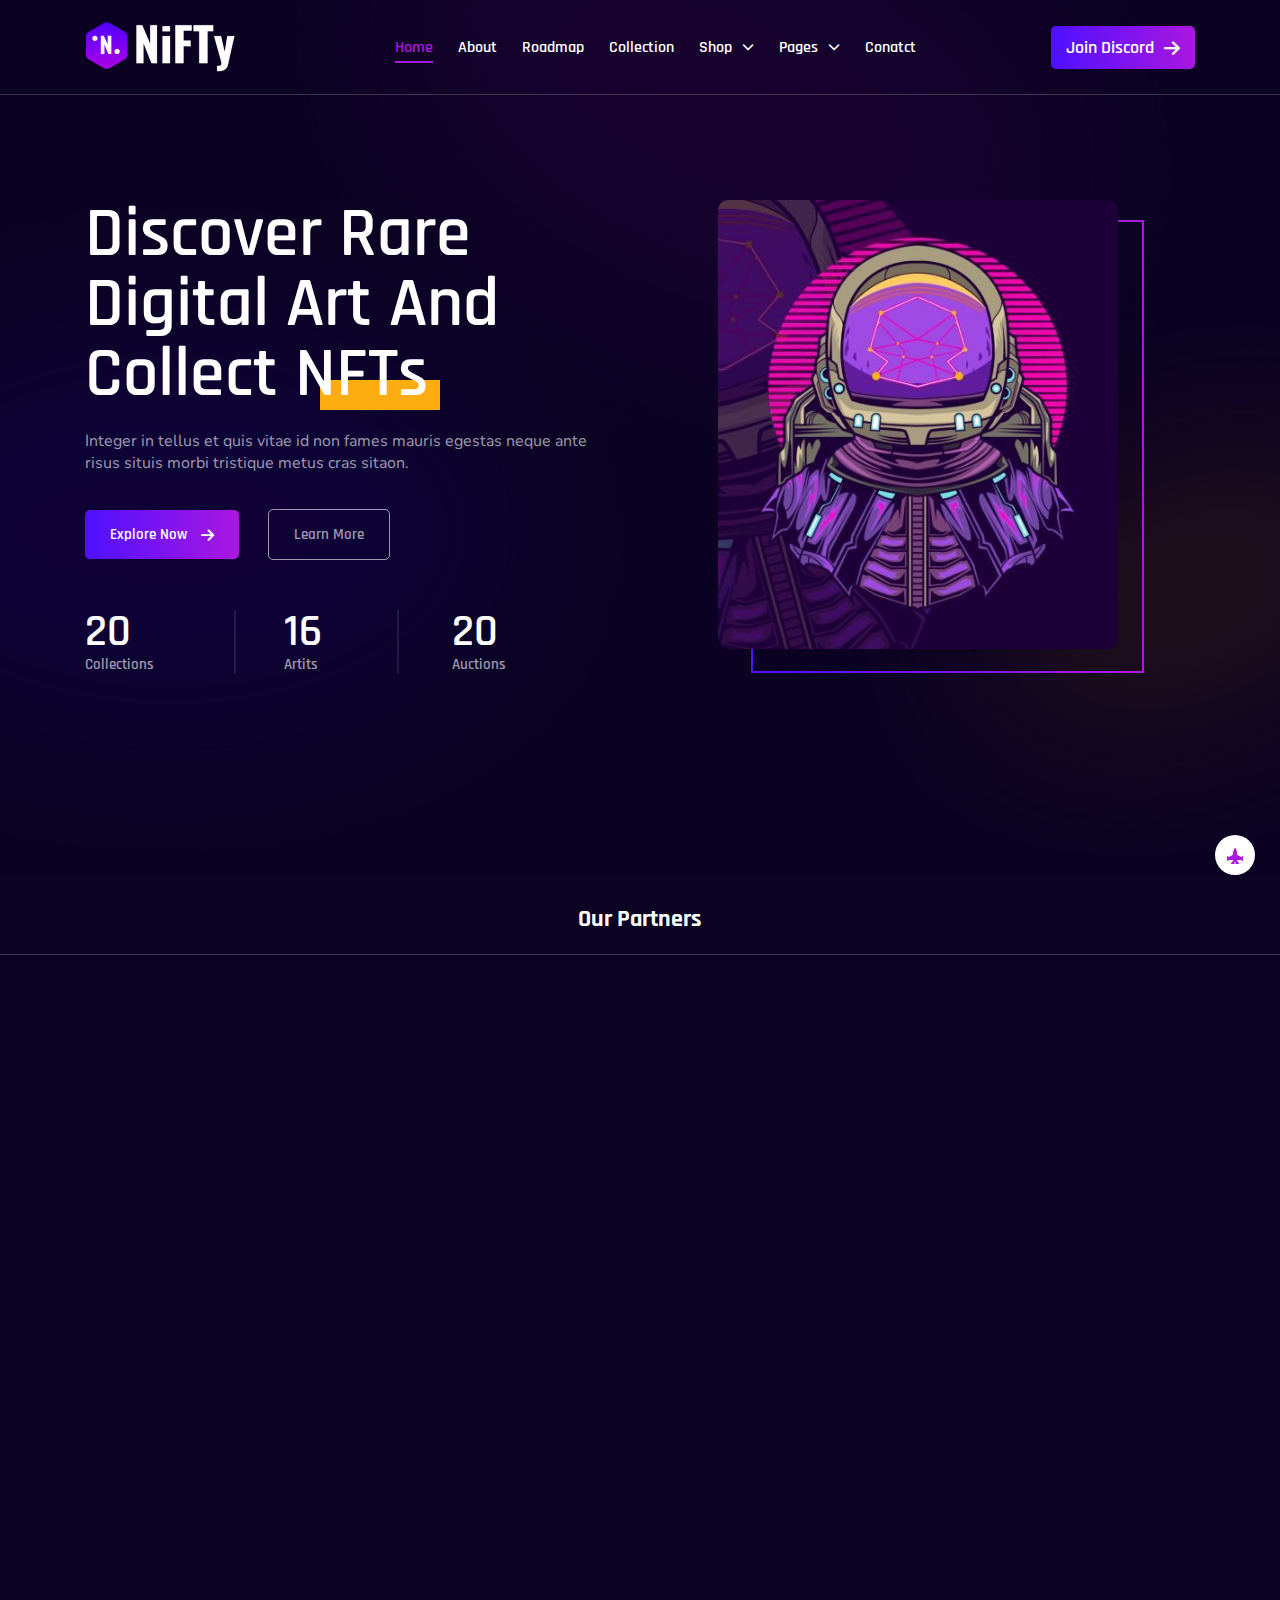
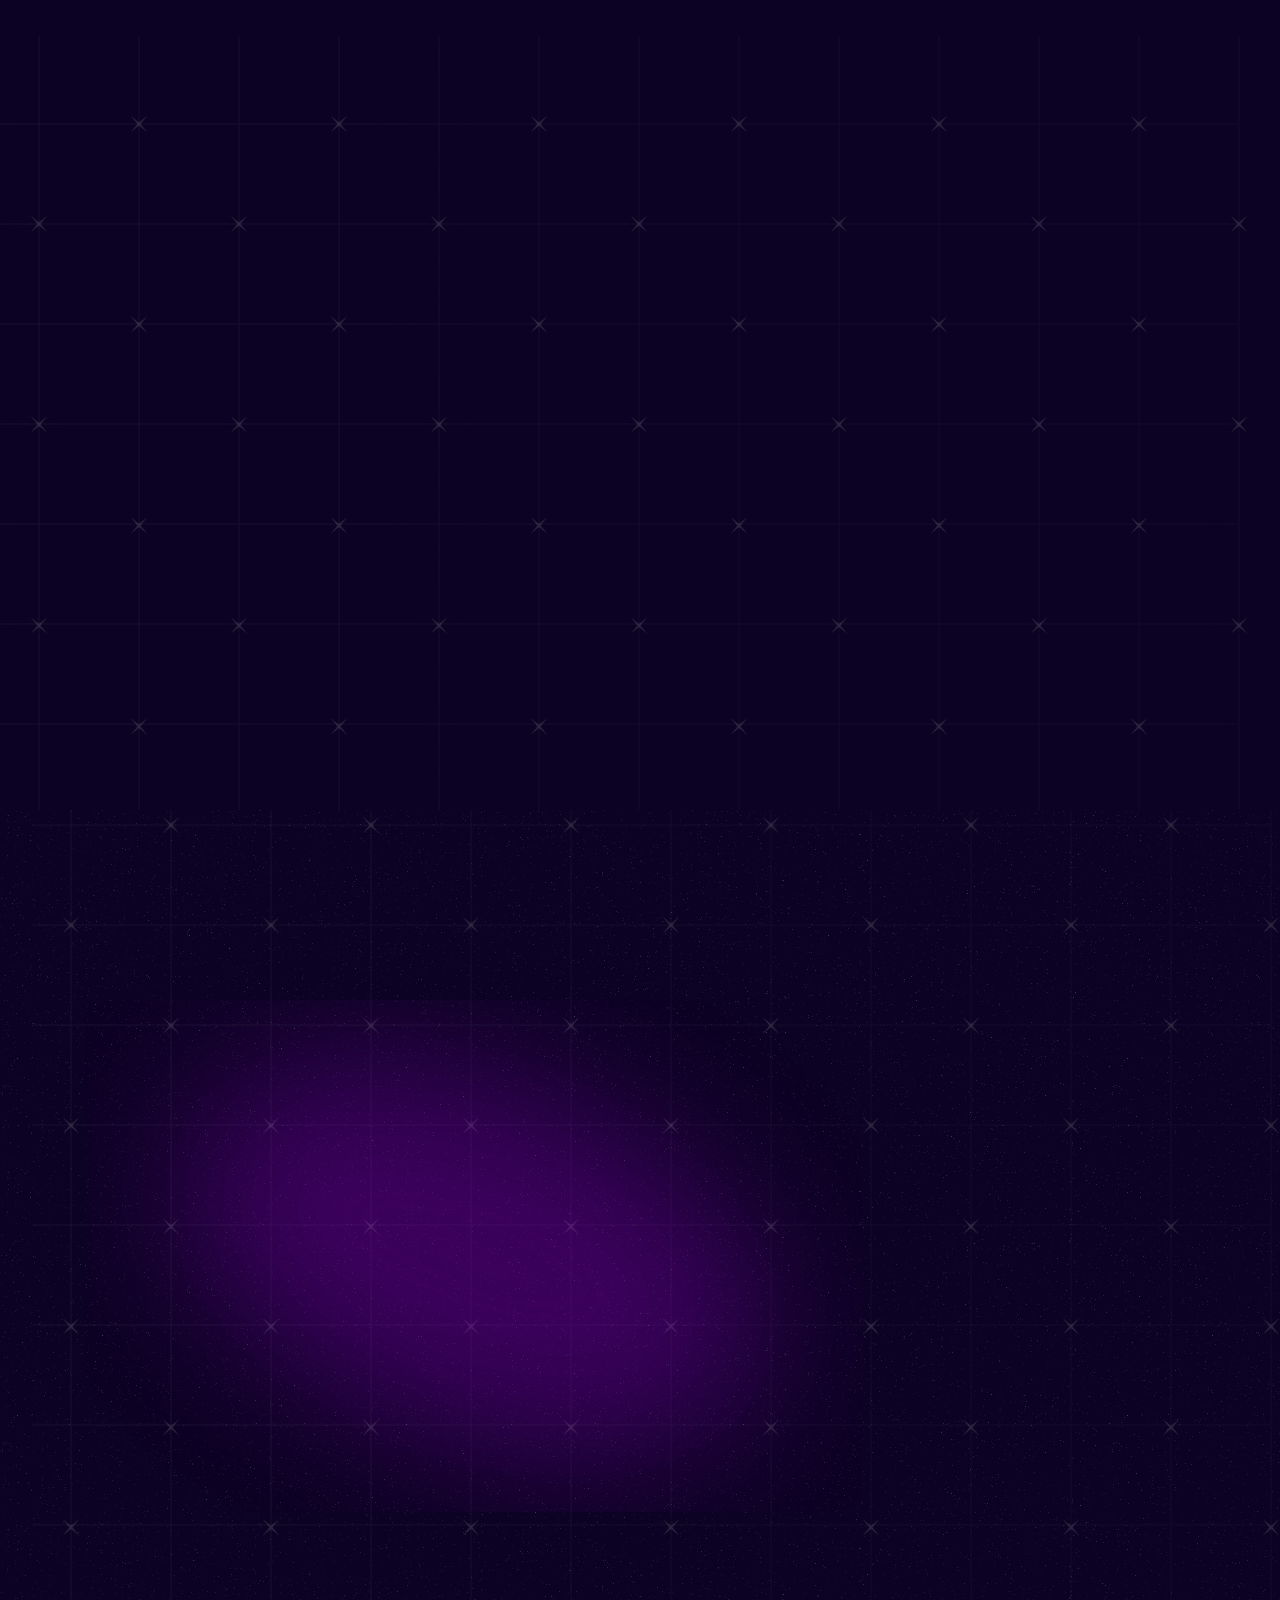
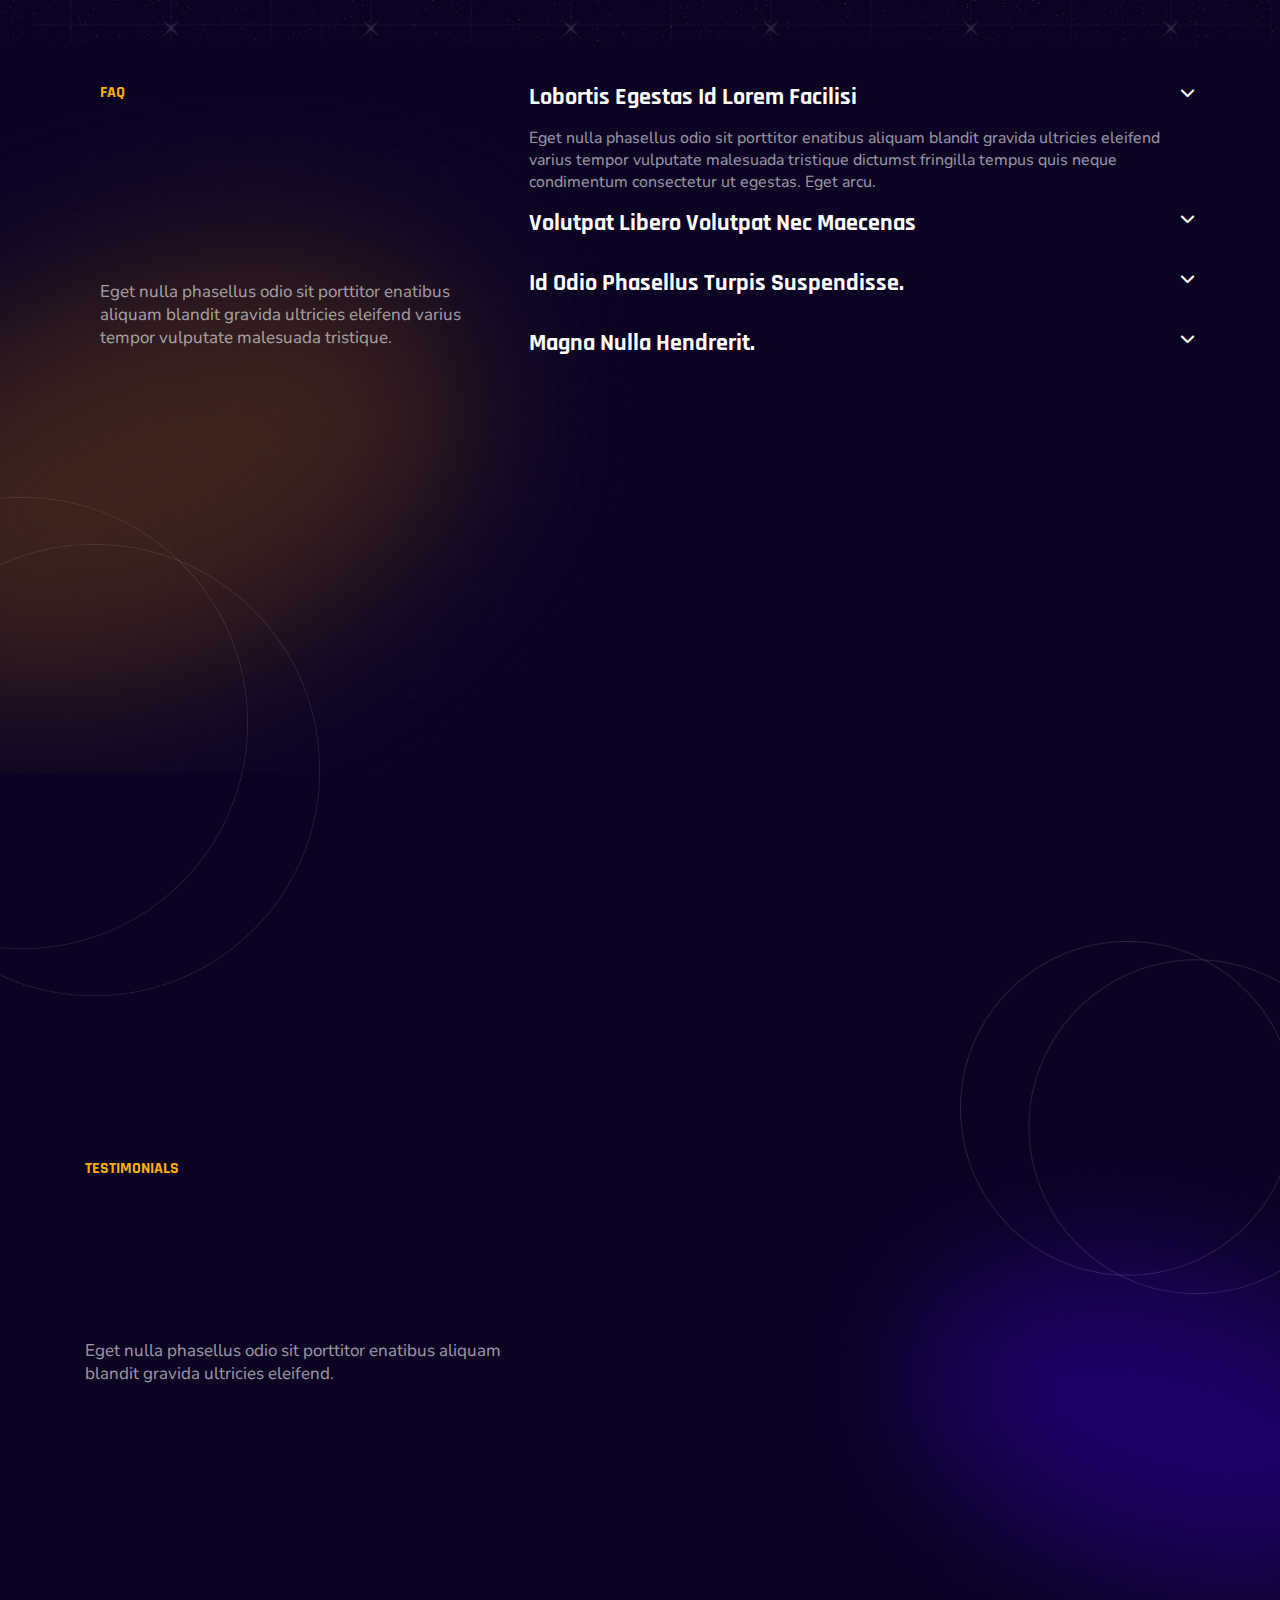
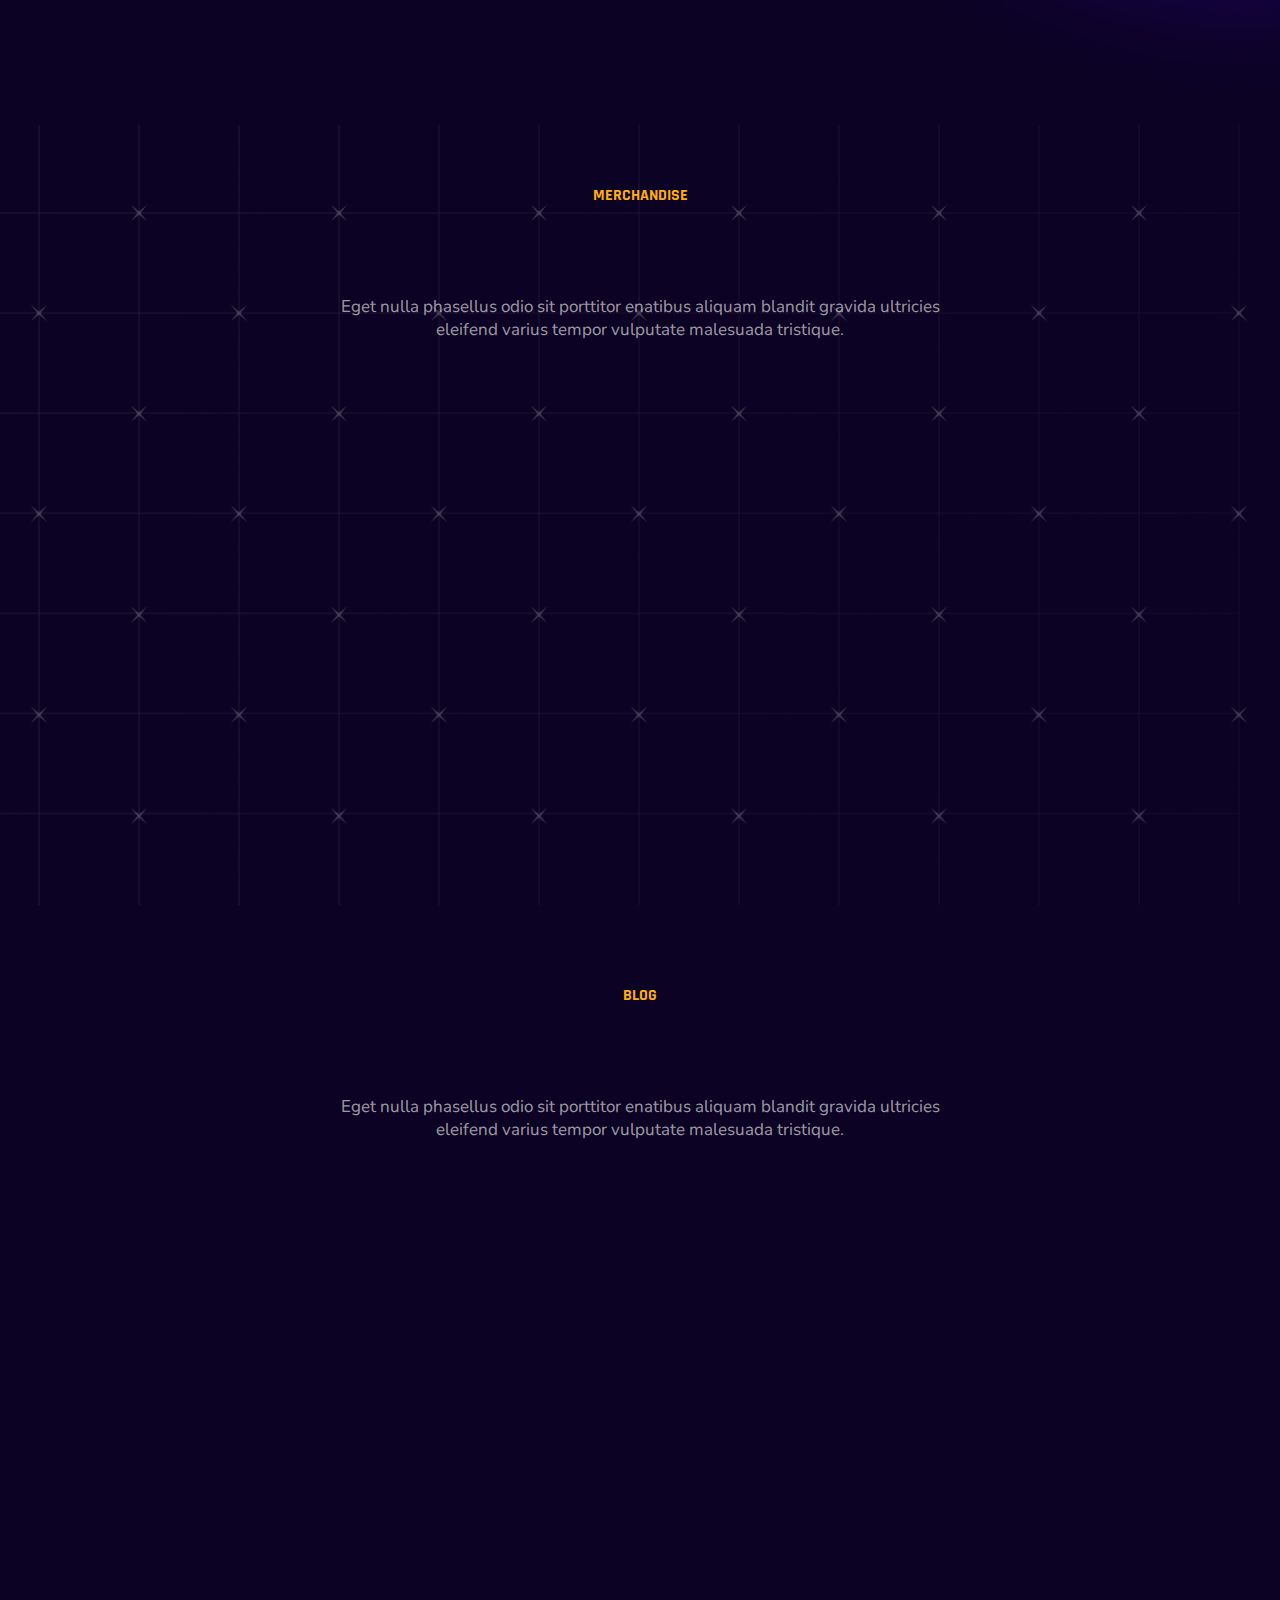
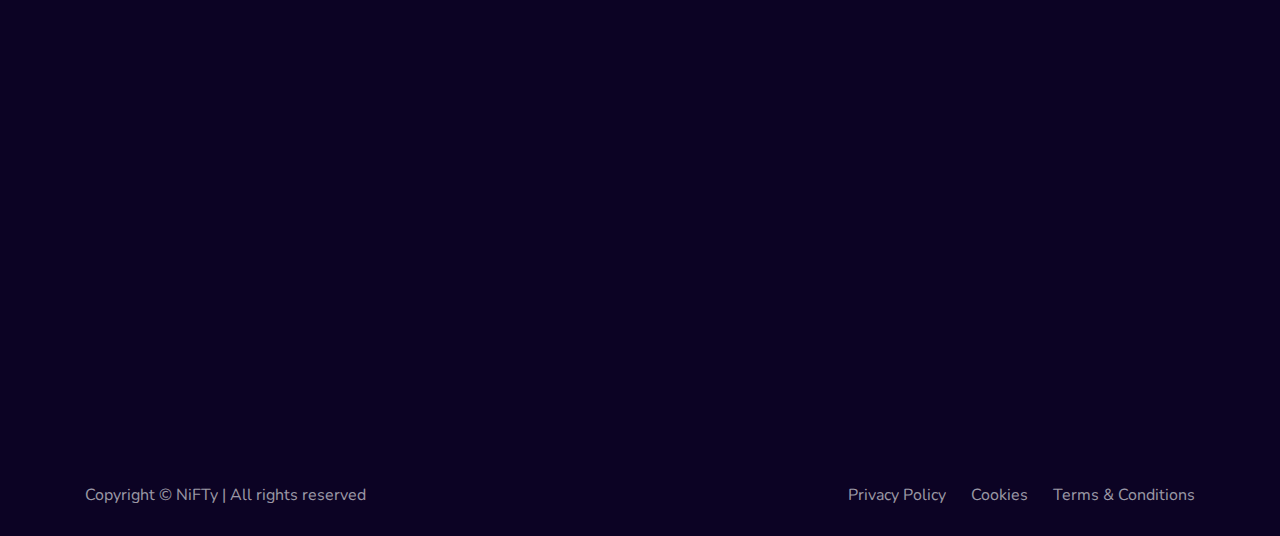
<file: index.html>
<!DOCTYPE html>
<html lang="en">
<head>
    <meta charset="UTF-8">
    <meta name="viewport" content="width=device-width, initial-scale=1.0">
    <title>Sass Project</title>
    <link rel="stylesheet" type="text/css" href="css/animate.css">
    <link rel="stylesheet" type="text/css" href="css/animate.min.css">
    <link rel="stylesheet" type="text/css" href="css/all.min.css">
    <link rel="stylesheet" type="text/css" href="font/rajdhani-font/stylesheet.css">
    <link rel="stylesheet" type="text/css" href="font/nuntio-font/stylesheet.css">
    <link rel="stylesheet" type="text/css" href="css/style.css">
    <link rel="stylesheet" type="text/css" href="css/media.css">
</head>
<body>

    <header>
        <div class="container">
            <div id="top" class="d-flex justify-between align-center">
                 <div class="logo">
                    <img src="img/logo.png" alt="hader-logo">
                 </div>
                 <div class="toggle-menu">
                    <a href="javascript:void(0)"><i class="fa-solid fa-bars"></i></a>
                 </div>
                 <nav>
                    <ul class="d-flex">
                        <li>
                            <a href="javascript:void(0)">Home</a>
                        </li>
                        <li>
                            <a href="javascript:void(0)">About</a>
                        </li>
                        <li>
                            <a href="javascript:void(0)">Roadmap</a>
                        </li>
                        <li>
                            <a href="javascript:void(0)">Collection</a>
                        </li>
                        <li>
                            <a href="javascript:void(0)">Shop<i class="fa-solid fa-chevron-down"></i></a>
                        </li>
                        <li>
                            <a href="javascript:void(0)">Pages<i class="fa-solid fa-chevron-down"></i></a>
                        </li>
                        <li>
                            <a href="javascript:void(0)">Conatct</a>
                        </li>
                     </ul>
                </nav>
                <a href="javascript:void(0)" class="header-btn">Join Discord<i class="fa-solid fa-arrow-right"></i></a>
            </div>
        </div>
    </header>

    <!-- MAIN -->

    <main>

    <!-- BANNER -->

    <section class="banner">
        <div class="container">
            <div class="row">
                <div class="w-2 w-sm-1">
                    <div class="banner-content wow animate__fadeInUp" data-wow-delay="0.5s">
                        <h1>Discover Rare Digital Art And Collect NFTs</h1>
                        <p>Integer in tellus et quis vitae id non fames mauris egestas neque ante risus situis morbi tristique metus cras sitaon.</p>
                        <div class="banner-btn">
                            <a href="javascript:void(0)">Explore Now <i class="fa-solid fa-arrow-right"></i></a>
                            <a href="javascript:void">Learn More</a>
                        </div>
                    </div>
                    <div class="valuation">
                        <div class="valuation-items ">
                            <ul class="d-flex align-center">
                                <li>
                                    <h2 class="count">520+</h2>
                                    <h6>Collections</h6>
                                </li>
                                <li>
                                    <h2 class="count">16K+</h2>
                                    <h6>Artits</h6>
                                </li>
                                <li>
                                    <h2 class="count">105+</h2>
                                    <h6>Auctions</h6>
                                </li>
                            </ul>
                        </div>
                    </div>
                </div>
                <div class="w-2 w-sm-1">
                    <div class="banner-img wow fadeInUp" data-wow-delay="1s">
                        <img src="img/banner.png" alt="banner" width="100%">
                    </div>
                </div>
            </div> 
        </div>
    </section>

    <!-- PARTNER -->
    
    <section class="our-partner">
        <div class="partner-title text-center">
            <h4>Our Partners</h4>
        </div>
        <div class="row">
            <div class="w-5 w-md-3 w-xs-2">
                <div class="partner-img text-center wow fadeInDown" data-wow-delay="0.5s">
                    <img src="img/logoipsum1.png" alt="logoipsum-1">
                </div>
            </div>
            <div class="w-5 w-md-3 w-xs-2">
                <div class="partner-img text-center wow fadeInDown" data-wow-delay="0.7s">
                    <img src="img/logoispum2.png" alt="logoipsum-2">
                </div>
            </div>
            <div class="w-5 w-md-3 w-xs-2">
                <div class="partner-img text-center wow fadeInDown" data-wow-delay="0.9s">
                    <img src="img/logoipsum3.png" alt="logoipsum-3">
                </div>
            </div>
            <div class="w-5 w-md-3 w-xs-2">
                <div class="partner-img text-center wow fadeInDown" data-wow-delay="1.2s">
                    <img src="img/logoipsum4.png" alt="logoipsum-4">
                </div>
            </div>
            <div class="w-5 w-md-3 w-xs-2">
                <div class="partner-img text-center wow fadeInDown" data-wow-delay="1.5s">
                    <img src="img/logoipsum5.png" alt="logoipsum-5">
                </div>
            </div>
        </div>
    </section>

    <!-- OUR-STORY -->

    <section class="our-story">
        <div class="container">
            <div class="row">
                <div class="w-2 w-sm-1">
                    <div class="story-img wow animate__zoomIn" data-wow-duration="1.5s" data-wow-delay="0.5s">
                        <img src="img/story.png" alt="story">
                        <div class="img-title">
                            <h2>Liquid Abstract Painting</h2>
                        </div>
                    </div>
                </div>
                <div class="w-2 w-sm-1">
                    <div class="story-content wow animate__zoomInRight" data-wow-delay="0.5s" data-wow-duration="1.5s">
                        <h4>STORY</h4>
                        <h2>NiFTy Story</h2>
                        <p>Eget nulla phasellus odio sit porttitor enatibus aliquam blandit gravida ultricies eleifend varius tempor vulputate malesuada tristique dictumst fringilla tempus quis neque condimentum consectetur ut egestas. Eget arcu.</p>
                        <p>Nunc ipsum, ac cras non enim. Vestibulum, vel quisque risus tincidunt. Molestie sit velit, et sed eget mollis. Amet imperdiet</p>
                        <a class="wow animate__zoomIn" href="javascript:void(0)">Learn More<i class="fa-solid fa-arrow-right"></i></a>
                    </div>
                </div>
            </div>
        </div>
    </section>

    <!-- COLLECTION -->

    <section class="collection">
        <div class="container">
            <div class="collection-title text-center wow animate__slideInUp" data-wow-delay="0.5s">
                <h4>COLLECTION</h4>
                <h2>NiFTy Collectons</h2>
                <p>Eget nulla phasellus odio sit porttitor enatibus aliquam blandit gravida ultricies eleifend varius tempor vulputate malesuadatristique.</p>
            </div>
            <div class="collection-inner">
                <div class="row">
                    <div class="w-4 w-md-3 w-sm-2 w-xs-1">
                        <div class="collection-items wow fadeInUp" data-wow-delay="0.2s" data-wow-duration="01">
                            <img src="img/collection-1.png" alt="collection-1" width="100%">
                            <h4>Liquid Abstract Painting</h4>
                        </div>
                    </div>
                    <div class="w-4 w-md-3 w-sm-2 w-xs-1">
                        <div class="collection-items wow fadeInUp" data-wow-delay="0.4s" data-wow-duration="1s">
                            <img src="img/collection-2.png" alt="collection-2" width="100%">
                            <h4>Liquid Abstract Painting</h4>
                        </div>
                    </div>
                    <div class="w-4 w-md-3 w-sm-2 w-xs-1">
                        <div class="collection-items wow fadeInUp" data-wow-delay="0.6s" data-wow-duration="1s">
                            <img src="img/collection-3.png" alt="collection-3" width="100%">
                            <h4>Liquid Abstract Painting</h4>
                        </div>
                    </div>
                    <div class="w-4 w-md-3 w-sm-2 w-xs-1">
                        <div class="collection-items wow fadeInUp" data-wow-delay="0.8s" data-wow-duration="1s">
                            <img src="img/collection-4.png" alt="collection-4" width="100%">
                            <h4>Liquid Abstract Painting</h4>
                        </div>
                    </div>
                </div>
            </div>
            <div class="collection-btn text-center wow animate__zoomIn" data-wow-delay="0.5s" data-wow-duration="1s">
                <a href="javascript:void(0)">View On Opensea<i class="fa-solid fa-arrow-right"></i></a>
            </div>
        </div>
    </section>

    
<!-- ROADMAP -->

    <section class="roadmap">
        <div class="container">
            <div class="row">
                <div class="w-2 w-sm-1">
                    <div class="roadmap-title wow animate__zoomIn">
                        <h4>ROADMAP</h4>
                        <h2>Our Roadmap</h2>
                    </div>
                </div>
                <div class="w-2 w-sm-1">
                    <div class="roadmap-title wow animate__zoomIn">
                        <p>Eget nulla phasellus odio sit porttitor enatibus aliquam blandit gravida ultricies eleifend varius tempor vulputate malesuada tristique.</p>
                    </div>
                </div>
            </div>
            <div class="roadmap-inner">
                <div class="row">
                    <div class="w-70 w-sm-1">
                        <div class="roadmap-items">
                            <div class="row">
                                <div class="w-2 w-md-1">
                                    <div class="roadmap-content wow fadeInUp" data-wow-delay="0.3s">
                                        <ul class="d-flex">
                                            <li>
                                                <h3>01</h3>
                                            </li>
                                            <li>
                                                <h3>Art Expos Events</h3>
                                            </li>
                                        </ul>
                                        <p>Eget nulla phas ellus odio sit poitor enatibus aliquam blandit ultricies eleifend varius tempor vulputate malesuada tristique dictumst ngilla tempus quis neque condimentum consectetur egestas get arcu.</p>
                                    </div>
                                </div>
                                <div class="w-2 w-md-1">
                                    <div class="roadmap-content wow fadeInUp" data-wow-delay="0.5s">
                                        <ul class="d-flex">
                                            <li>
                                                <h3>02</h3>
                                            </li>
                                            <li>
                                                <h3>Figurines And Merch</h3>
                                            </li>
                                        </ul>
                                        <p>Eget nulla phas ellus odio sit poitor enatibus aliquam blandit ultricies eleifend varius tempor vulputate malesuada tristique dictumst ngilla tempus quis neque condimentum consectetur egestas get arcu.</p>
                                    </div>
                                </div>
                                <div class="w-2 w-md-1">
                                    <div class="roadmap-content wow fadeInUp" data-wow-delay="0.7s">
                                        <ul class="d-flex">
                                            <li>
                                                <h3>03</h3>
                                            </li>
                                            <li>
                                                <h3>The Business Club</h3>
                                            </li>
                                        </ul>
                                        <p>Eget nulla phas ellus odio sit poitor enatibus aliquam blandit ultricies eleifend varius tempor vulputate malesuada tristique dictumst ngilla tempus quis neque condimentum consectetur egestas get arcu.</p>
                                    </div>
                                </div>
                                <div class="w-2 w-md-1">
                                    <div class="roadmap-content wow fadeInUp" data-wow-delay="0.9s">
                                        <ul class="d-flex">
                                            <li>
                                                <h3>04</h3>
                                            </li>
                                            <li>
                                                <h3>The Moon Shop</h3>
                                            </li>
                                        </ul>
                                        <p>Eget nulla phas ellus odio sit poitor enatibus aliquam blandit ultricies eleifend varius tempor vulputate malesuada tristique dictumst ngilla tempus quis neque condimentum consectetur egestas get arcu.</p>
                                    </div>
                                </div>
                            </div>
                        </div>
                    </div>
                    <div class="w-30 w-sm-1">
                        <div class="roadmap-img wow fadeInRight" data-wow-delay="0.5s">
                            <img src="img/roadmap.png" alt="roadmap" width="100%">
                        </div>
                    </div> 
                </div>
            </div>
        </div>
    </section>

    <!-- ACCORDION -->

    <section class="accordion">
        <div class="container">
            <div class="row">
                <div class="w-40 w-sm-1">
                    <div class="accordion-title">
                        <h4>FAQ</h4>
                        <h2 class="wow fadeInUp">Quick Questions</h2>
                        <p>Eget nulla phasellus odio sit porttitor enatibus aliquam blandit gravida ultricies eleifend varius tempor vulputate malesuada tristique.</p>
                    </div>
                </div>
                <div class="w-60 w-sm-1">
                    <div class="faq">
                        <div class="accordion-items">
                            <div class="accordian-1 d-flex justify-between">
                                <h2>Lobortis Egestas Id Lorem Facilisi</h2>
                                <a href="javascript:void(0)"><i class="fa-solid fa-chevron-down"></i></a>
                            </div>
                            <div class="accordion-content" style="display: block">
                                <p>Eget nulla phasellus odio sit porttitor enatibus aliquam blandit gravida ultricies eleifend varius tempor vulputate malesuada tristique dictumst fringilla tempus quis neque condimentum consectetur ut egestas. Eget arcu.  </p>
                            </div>
                        </div>
                        <div class="accordion-items">
                            <div class="accordian-1 d-flex justify-between">
                                <h2>Volutpat Libero Volutpat Nec Maecenas</h2>
                                <a href="javascript:void(0)"><i class="fa-solid fa-chevron-down"></i></a>
                            </div>
                            <div class="accordion-content">
                                <p>Eget nulla phasellus odio sit porttitor enatibus aliquam blandit gravida ultricies eleifend varius tempor vulputate malesuada tristique dictumst fringilla tempus quis neque condimentum consectetur ut egestas. Eget arcu.  </p>
                            </div>
                        </div>
                        <div class="accordion-items">
                            <div class="accordian-1 d-flex justify-between">
                                <h2>Id Odio Phasellus Turpis Suspendisse.</h2>
                                <a href="javascript:void(0)"><i class="fa-solid fa-chevron-down"></i></a>
                            </div>
                            <div class="accordion-content">
                                <p>Eget nulla phasellus odio sit porttitor enatibus aliquam blandit gravida ultricies eleifend varius tempor vulputate malesuada tristique dictumst fringilla tempus quis neque condimentum consectetur ut egestas. Eget arcu.  </p>
                            </div>
                        </div>
                        <div class="accordion-items">
                            <div class="accordian-1 d-flex justify-between">
                                <h2>Magna Nulla Hendrerit.</h2>
                                <a href="javascript:void(0)"><i class="fa-solid fa-chevron-down"></i></a>
                            </div>
                            <div class="accordion-content">
                                <p>Eget nulla phasellus odio sit porttitor enatibus aliquam blandit gravida ultricies eleifend varius tempor vulputate malesuada tristique dictumst fringilla tempus quis neque condimentum consectetur ut egestas. Eget arcu.  </p>
                            </div>
                        </div>
                    </div>
                </div>
            </div>
        </div>
    </section>

    <!-- OUR-TEAM -->

    <section class="our-team">
        <div class="container">
            <div class="team-title text-center wow animate__slideInUp">
                <h4>TEAM</h4>
                <h2>Meet Our Team</h2>
                <p>Eget nulla phasellus odio sit porttitor enatibus aliquam blandit gravida ultricies eleifend varius tempor vulputate malesuada tristique.</p>
            </div>
            <div class="team-inner">
                <div class="row">
                    <div class="w-4 w-md-3 w-sm-2 w-xs-1">
                        <div class="team-items wow fadeInUp" data-wow-delay="0.4s" data-wow-duration="0.8s">
                            <div class="team-img">
                                <img src="img/team-1.png" alt="team-1" width="100%">
                            </div>
                            <div class="team-content text-center">
                                <h4>Tommy Burton</h4>
                                <p>Founder NiFTy</p>
                                <a href="javascript:void(0)"><i class="fa-brands fa-facebook-f"></i></a>
                                <a href="javascript:void(0)"><i class="fa-brands fa-twitter"></i></a>
                                <a href="javascript:void(0)"><i class="fa-brands fa-instagram"></i></a>
                            </div>
                        </div>
                    </div>
                    <div class="w-4 w-md-3 w-sm-2 w-xs-1">
                        <div class="team-items wow fadeInUp" data-wow-delay="0.6s" data-wow-duration="0.8s">
                            <div class="team-img">
                                <img src="img/team-2.png" alt="team-2" width="100%">
                            </div>
                            <div class="team-content text-center">
                                <h4>Mason Berry</h4>
                                <p>Project Manager</p>
                                <a href="javascript:void(0)"><i class="fa-brands fa-facebook-f"></i></a>
                                <a href="javascript:void(0)"><i class="fa-brands fa-twitter"></i></a>
                                <a href="javascript:void(0)"><i class="fa-brands fa-instagram"></i></a>
                            </div>
                        </div>
                    </div>
                    <div class="w-4 w-md-3 w-sm-2 w-xs-1">
                        <div class="team-items wow fadeInUp" data-wow-delay="0.8s" data-wow-duration="0.8s">
                            <div class="team-img">
                                <img src="img/team.png" alt="team-3" width="100%">
                            </div>
                            <div class="team-content text-center">
                                <h4>James Walsh</h4>
                                <p>Development Team</p>
                                <a href="javascript:void(0)"><i class="fa-brands fa-facebook-f"></i></a>
                                <a href="javascript:void(0)"><i class="fa-brands fa-twitter"></i></a>
                                <a href="javascript:void(0)"><i class="fa-brands fa-instagram"></i></a>
                            </div>
                        </div>
                    </div>
                    <div class="w-4 w-md-3 w-sm-2 w-xs-1">
                        <div class="team-items wow fadeInUp" data-wow-delay="1s" data-wow-duration="0.8s">
                            <div class="team-img">
                                <img src="img/team-4.png" alt="team-4" width="100%">
                            </div>
                            <div class="team-content text-center">
                                <h4>Sam Lee</h4>
                                <p>Development Team</p>
                                <a href="javascript:void(0)"><i class="fa-brands fa-facebook-f"></i></a>
                                <a href="javascript:void(0)"><i class="fa-brands fa-twitter"></i></a>
                                <a href="javascript:void(0)"><i class="fa-brands fa-instagram"></i></a>
                            </div>
                        </div>
                    </div>
                </div>
            </div>
        </div>
    </section>

    <!-- TESTIMONIAL -->

    <section class="testimonial">
        <div class="container">
            <div class="row">
                <div class="w-40 w-sm-1">
                    <div class="testimonial-title">
                        <h4>TESTIMONIALS</h4>
                        <h2 class="wow fadeInUp">What People Say</h2>
                        <p>Eget nulla phasellus odio sit porttitor enatibus aliquam blandit gravida ultricies eleifend.</p>
                        <ul class="d-flex">
                            <li class="wow fadeInLeft">
                                <img src="img/testimonial-1.jpg" alt="testimonial-1" width="100%">
                            </li>
                            <li class="wow fadeInRight">
                                <img src="img/testimonial-2.jpg" alt="testimonial-2" width="100%">
                            </li>
                        </ul>
                        <a class="wow fadeInRightBig" data-wow-delay="0.2s" href="javascript:void(0)">View All<i class="fa-solid fa-arrow-right"></i></a>
                    </div>
                </div>
                <div class="w-60 w-sm-1">
                    <div class="testimonial-content text-center wow fadeInRight" data-wow-delay="0.5s">
                        <img src="img/testimonial-icon.png" alt="testimonial-icon" width="45px">
                        <h2>Awesome Service!</h2>
                        <h3>Eget nulla phas ellus odio sit poitor enatibus ellus aliquam blandit ultricies eleifend varius putate malesuada tristique dictumst ngilla tempus.</h3>
                        <img  src="img/testimonial-3.png" alt="testimonial-3" width="65px">
                        <h4>Tommy Burton</h4>
                        <p>Founder NiFTy</p>
                    </div>
                </div>
            </div>
        </div>
    </section>

    <!-- MERCHANDISE -->

    <section class="merchandise">
        <div class="container">
            <div class="merchandise-title text-center">
                <h4>MERCHANDISE</h4>
                <h2 class="wow animate__slideInUp">Merchandise</h2>
                <p>Eget nulla phasellus odio sit porttitor enatibus aliquam blandit gravida ultricies eleifend varius tempor vulputate malesuada tristique.</p>
            </div>
            <div class="merchandise-inner">
                <div class="row">
                    <div class="w-4 w-md-3 w-sm-2 w-xs-1">
                        <div class="merchandise-items text-center wow fadeInUp" data-wow-delay="0.2s">
                            <img src="img/product-1.png" alt="product-1" width="100%">
                            <h3>Massa Volutpat Enim Amet</h3>
                            <ul class="d-flex">
                                <li>
                                    <a href="javascript:void(0)"><i class="fa-solid fa-star"></i></a>
                                </li>
                                <li>
                                    <a href="javascript:void(0)"><i class="fa-solid fa-star"></i></a>
                                </li>
                                <li>
                                    <a href="javascript:void(0)"><i class="fa-solid fa-star"></i></a>
                                </li>
                                <li>
                                    <a href="javascript:void(0)"><i class="fa-solid fa-star"></i></a>
                                </li>
                                <li>
                                    <a href="javascript:void(0)"><i class="fa-solid fa-star"></i></a>
                                </li>
                            </ul>
                            <h4>$46</h4>
                            <div class="merchandise-btn">
                                <a href="javascript:void(0)">Add To Cart</a>
                            </div>
                        </div>
                    </div>
                    <div class="w-4 w-md-3 w-sm-2 w-xs-1">
                        <div class="merchandise-items text-center wow fadeInUp" data-wow-delay="0.4s">
                            <img src="img/product-2.png" alt="product-2" width="100%">
                            <h3>Massa Volutpat Enim Amet</h3>
                            <ul class="d-flex">
                                <li>
                                    <a href="javascript:void(0)"><i class="fa-solid fa-star"></i></a>
                                </li>
                                <li>
                                    <a href="javascript:void(0)"><i class="fa-solid fa-star"></i></a>
                                </li>
                                <li>
                                    <a href="javascript:void(0)"><i class="fa-solid fa-star"></i></a>
                                </li>
                                <li>
                                    <a href="javascript:void(0)"><i class="fa-solid fa-star"></i></a>
                                </li>
                                <li>
                                    <a href="javascript:void(0)"><i class="fa-solid fa-star"></i></a>
                                </li>
                            </ul>
                            <h4>$46</h4>
                            <div class="merchandise-btn">
                                <a href="javascript:void(0)">Add To Cart</a>
                            </div>
                        </div>
                    </div>
                    <div class="w-4 w-md-3 w-sm-2 w-xs-1">
                        <div class="merchandise-items text-center wow fadeInUp" data-wow-delay="0.6s">
                            <img src="img/product-3.png" alt="product-3" width="100%">
                            <h3>Massa Volutpat Enim Amet</h3>
                            <ul class="d-flex">
                                <li>
                                    <a href="javascript:void(0)"><i class="fa-solid fa-star"></i></a>
                                </li>
                                <li>
                                    <a href="javascript:void(0)"><i class="fa-solid fa-star"></i></a>
                                </li>
                                <li>
                                    <a href="javascript:void(0)"><i class="fa-solid fa-star"></i></a>
                                </li>
                                <li>
                                    <a href="javascript:void(0)"><i class="fa-solid fa-star"></i></a>
                                </li>
                                <li>
                                    <a href="javascript:void(0)"><i class="fa-solid fa-star"></i></a>
                                </li>
                            </ul>
                            <h4>$46</h4>
                            <div class="merchandise-btn">
                                <a href="javascript:void(0)">Add To Cart</a>
                            </div>
                        </div>
                    </div>
                    <div class="w-4 w-md-3 w-sm-2 w-xs-1">
                        <div class="merchandise-items text-center wow fadeInUp" data-wow-delay="0.8s">
                            <img src="img/product-4.png" alt="product-4" width="100%">
                            <h3>Massa Volutpat Enim Amet</h3>
                            <ul class="d-flex">
                                <li>
                                    <a href="javascript:void(0)"><i class="fa-solid fa-star"></i></a>
                                </li>
                                <li>
                                    <a href="javascript:void(0)"><i class="fa-solid fa-star"></i></a>
                                </li>
                                <li>
                                    <a href="javascript:void(0)"><i class="fa-solid fa-star"></i></a>
                                </li>
                                <li>
                                    <a href="javascript:void(0)"><i class="fa-solid fa-star"></i></a>
                                </li>
                                <li>
                                    <a href="javascript:void(0)"><i class="fa-solid fa-star"></i></a>
                                </li>
                            </ul>
                            <h4>$46</h4>
                            <div class="merchandise-btn">
                                <a href="javascript:void(0)">Add To Cart</a>
                            </div>
                        </div>
                    </div>
                </div>
            </div>
        </div>
    </section>

    <!-- BLOG -->

    <section class="blog">
        <div class="container">
            <div class="blog-title text-center">
                <h4>BLOG</h4>
                <h2 class="wow animate__slideInUp">Our Blog & News</h2>
                <p>Eget nulla phasellus odio sit porttitor enatibus aliquam blandit gravida ultricies eleifend varius tempor vulputate malesuada tristique.</p>
            </div>
            <div class="blog-inner">
                <div class="row">
                    <div class="w-3 w-sm-2 w-xs-1">
                        <div class="blog-items text-center wow fadeInUp" data-wow-delay="0.3s">
                            <img src="img/blog-1.png" alt="blog-1" width="100%">
                            <div class="blog-content">
                                <h3>Platea Est Necelit Aliquet Quis Seme Aliquetat.</h3>
                                <p>February 25, 2022 No Comments</p>
                                <a href="javascript;void(0)">Read More »</a>
                            </div>
                        </div>
                    </div>
                    <div class="w-3 w-sm-2 w-xs-1">
                        <div class="blog-items text-center wow fadeInUp" data-wow-delay="0.6s">
                            <img src="img/blog-2.png" alt="blog-2" width="100%">
                            <div class="blog-content">
                                <h3>Platea Est Necelit Aliquet Quis Seme Aliquetat.</h3>
                                <p>February 25, 2022 No Comments</p>
                                <a href="javascript;void(0)">Read More »</a>
                            </div>
                        </div>
                    </div>
                    <div class="w-3 w-sm-2 w-xs-1">
                        <div class="blog-items text-center wow fadeInUp" data-wow-delay="0.9s">
                            <img src="img/blog-3.png" alt="blog-3" width="100%">
                            <div class="blog-content">
                                <h3>Platea Est Necelit Aliquet Quis Seme Aliquetat.</h3>
                                <p>February 25, 2022 No Comments</p>
                                <a href="javascript;void(0)">Read More »</a>
                            </div>
                        </div>
                    </div>
                </div>
            </div>
        </div>
    </section>

    </main>

    <!-- FOOTER -->

    <footer>

        <!-- NEWSLETTER -->

    <section class="newsletter">
        <div class="container">
            <div class="newsletter-inner wow animate__zoomInDown" data-wow-delay="0.6s" data-wow-duration="1s">
                <div class="row">
                    <div class="w-2 w-sm-1">
                        <div class="newsletter-items-1 wow fadeInUp" data-wow-delay="2s">
                            <h4>NEWSLETTER</h4>
                            <h2>Join Our Newsletter</h2>
                            <p>Eget nulla phasellus odio sit porttitor enatibus aliquam</p>
                            <form>
                                <input type="email" placeholder="Email address">
                                <button>
                                    <a href="javascript:void(0)">Subscribe<i class="fa-solid fa-arrow-right"></i></a>
                                </button>
                            </form>
                        </div>
                    </div>
                    <div class="w-30 w-sm-2 w-xs-">
                        <div class="newsletter-items-2 wow fadeInUp" data-wow-delay="2.5s">
                            <img src="img/news-img.jpg" alt="newsletter">
                            <p>Eget nulla phasellus odio sit porttitor enatibus aliquam blandit gravida ultricies eleifend varius tempor</p>
                            <ul>
                                <li>
                                    <a href="javascript:void(0)"><i class="fa-brands fa-facebook-f"></i></a>
                                    <a href="javascript:void(0)"><i class="fa-brands fa-twitter"></i></a>
                                    <a href="javascript:void(0)"><i class="fa-brands fa-instagram"></i></a>
                                    <a href="javascript:void(0)"><i class="fa-brands fa-linkedin-in"></i></a>
                                    <a href="javascript:void(0)"><i class="fa-brands fa-tiktok"></i></a>
                                </li>
                            </ul>
                        </div>
                    </div>
                    <div class="w-20 w-sm-2 w-xs-">
                        <div class="newsletter-items-3 wow fadeInUp" data-wow-delay="2.8s">
                            <h3>Quick Menu</h3>
                            <ul>
                                <li>
                                    <a href="javascript:void(0)">About</a>
                                </li>
                                <li>
                                    <a href="javascript:void(0)">Collection</a>
                                </li>
                                <li>
                                    <a href="javascript:void(0)">Roadmap</a>
                                </li>
                                <li>
                                    <a href="javascript:void(0)">Blog</a>
                                </li>
                                <li>
                                    <a href="javascript:void(0)">Contact</a>
                                </li>
                            </ul>
                        </div>
                    </div>
                </div>
            </div>
            <div class="copyright">
                <div class="copyright-items d-flex justify-between">
                    <p>Copyright © NiFTy | All rights reserved</p>
                    <ul class="d-flex">
                        <li>
                            <a href="javascript:void(0)">Privacy Policy</a>
                        </li>
                        <li>
                            <a href="javascript:void(0)">Cookies</a>
                        </li>
                        <li>
                            <a href="javascript:void(0)">Terms & Conditions</a>
                        </li>
                    </ul>
                </div>
            </div>
        </div>
    </section>

    </footer>

    <!-- BACK TO TOP -->

    <a href="#top" class="back-to-top"><i class="fa-solid fa-jet-fighter-up"></i></a>

   
    <script type="text/javascript" src="js/jquery-3.6.4.min.js"></script>
    <script type="text/javascript" src="js/wow.min.js"></script>
    <script>

    new WOW().init();

        $(document).ready(function(){

            $(".accordian-1").click(function(){
                $(this).parent(".accordion-items").find(".accordion-content").slideToggle();
                $(this).parent(".accordion-items").prevAll(".accordion-items").find(".accordion-content").slideUp();
                $(this).parent(".accordion-items").nextAll(".accordion-items").find(".accordion-content").slideUp();
            });

            $(".back-to-top").click(function(){
            $("html").animate({scrollTop: 0});
            });

            $(".toggle-menu").click(function(){
                $("nav").slideToggle();
            });

        });

        $(window).scroll(function(){

        if($(this).scrollTop() > 0){
            $(".back-to-top").fadeIn();
        }
        else{
           $(".back-to-top").fadeOut();
        }

        });

        $(document).ready(function() {

    var counters = $(".count");
    var countersQuantity = counters.length;
    var counter = [];

    for (i = 0; i < countersQuantity; i++) {
    counter[i] = parseInt(counters[i].innerHTML);
    }

    var count = function(start, value, id) {
    var localStart = start;
    setInterval(function() {
        if (localStart < value) {
        localStart++;
        counters[id].innerHTML = localStart;
        }
    }, 40);
    }

    for (j = 0; j < countersQuantity; j++) {
    count(0, counter[j], j);
    }
});

    </script>
</body>
</html>
</file>
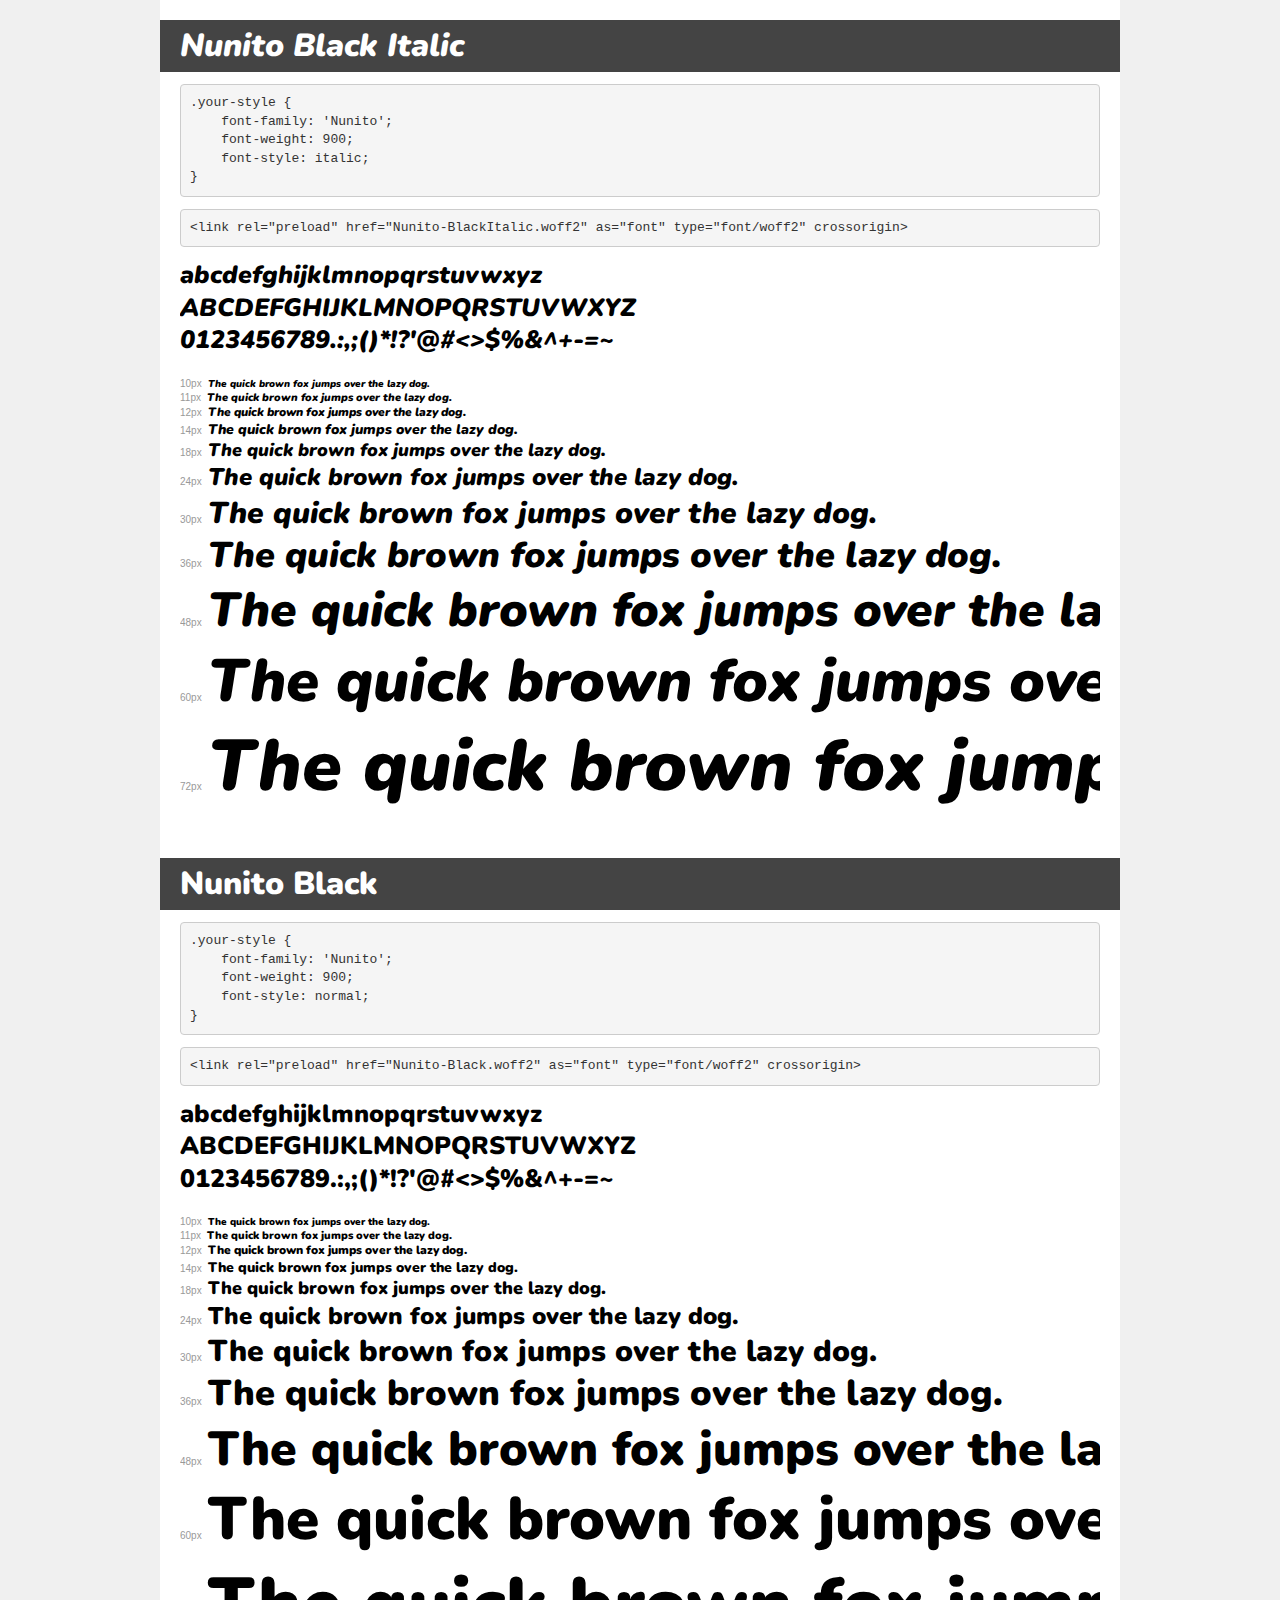
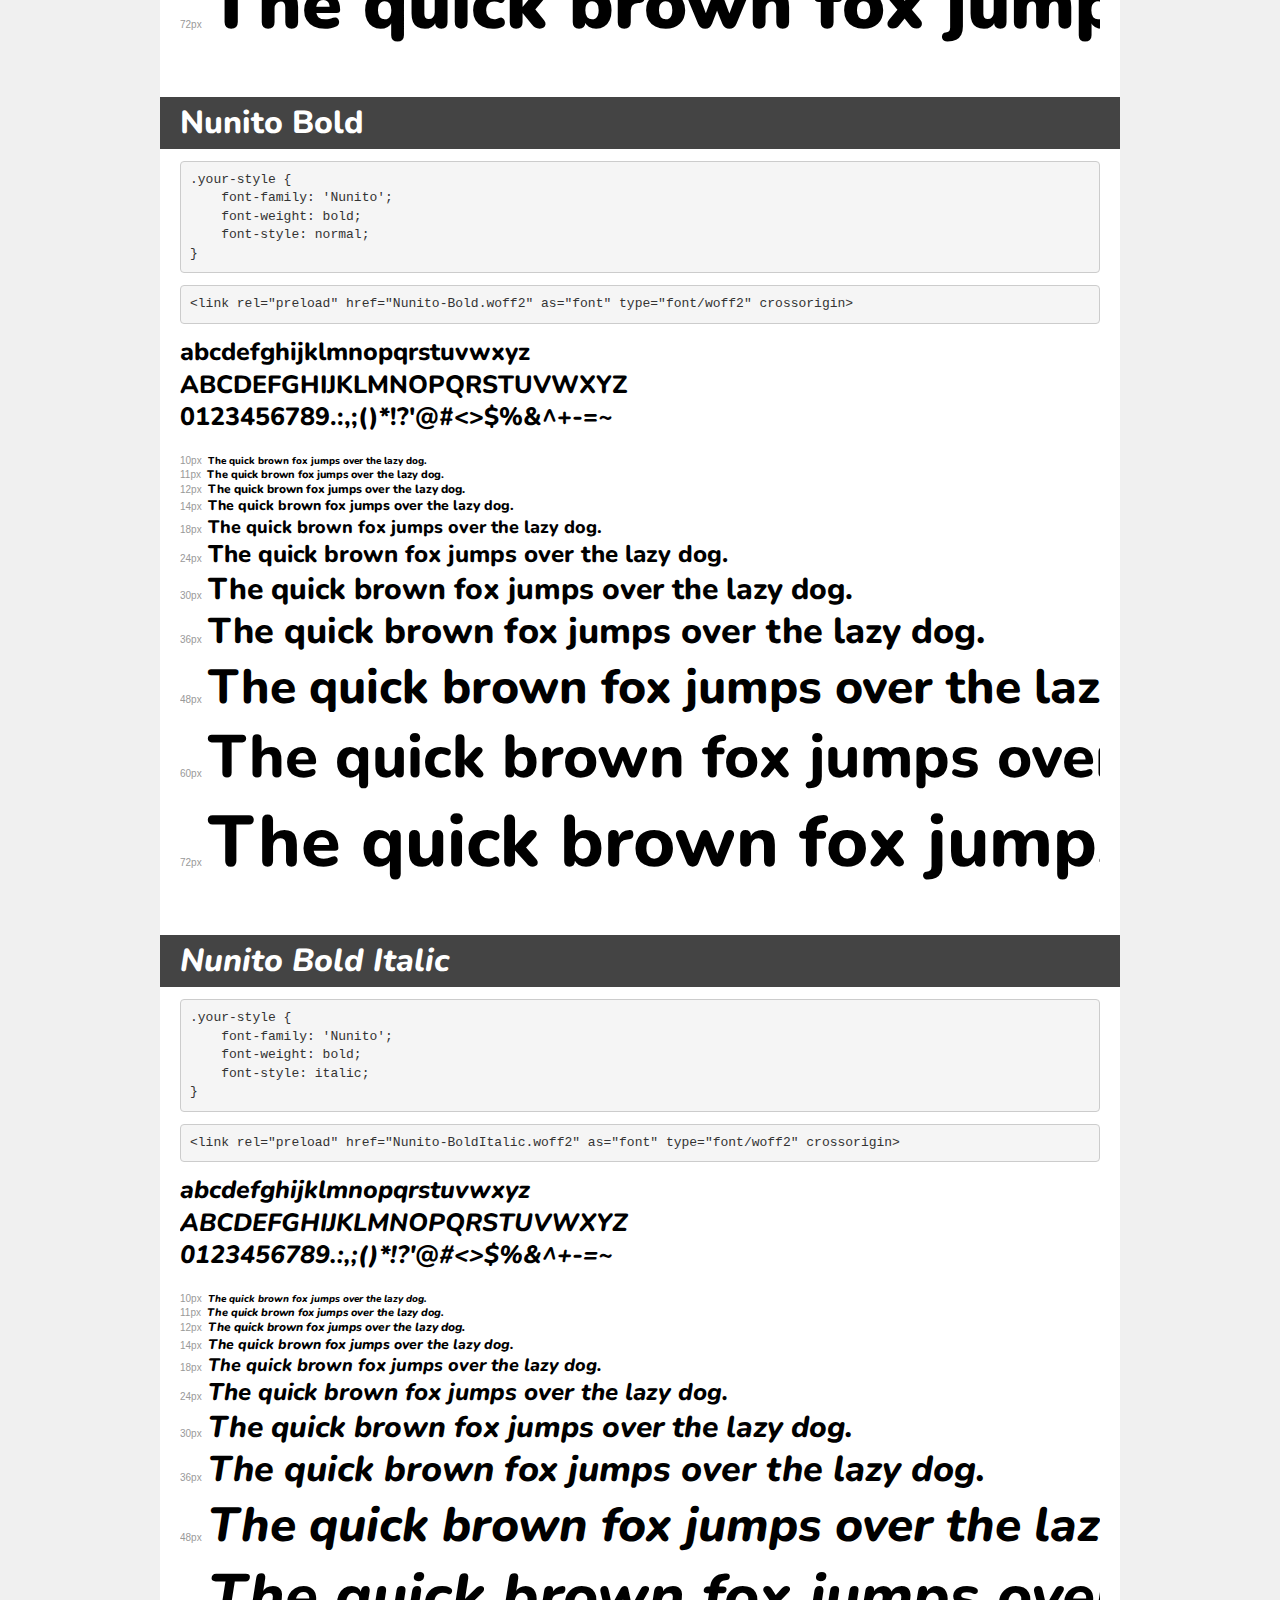
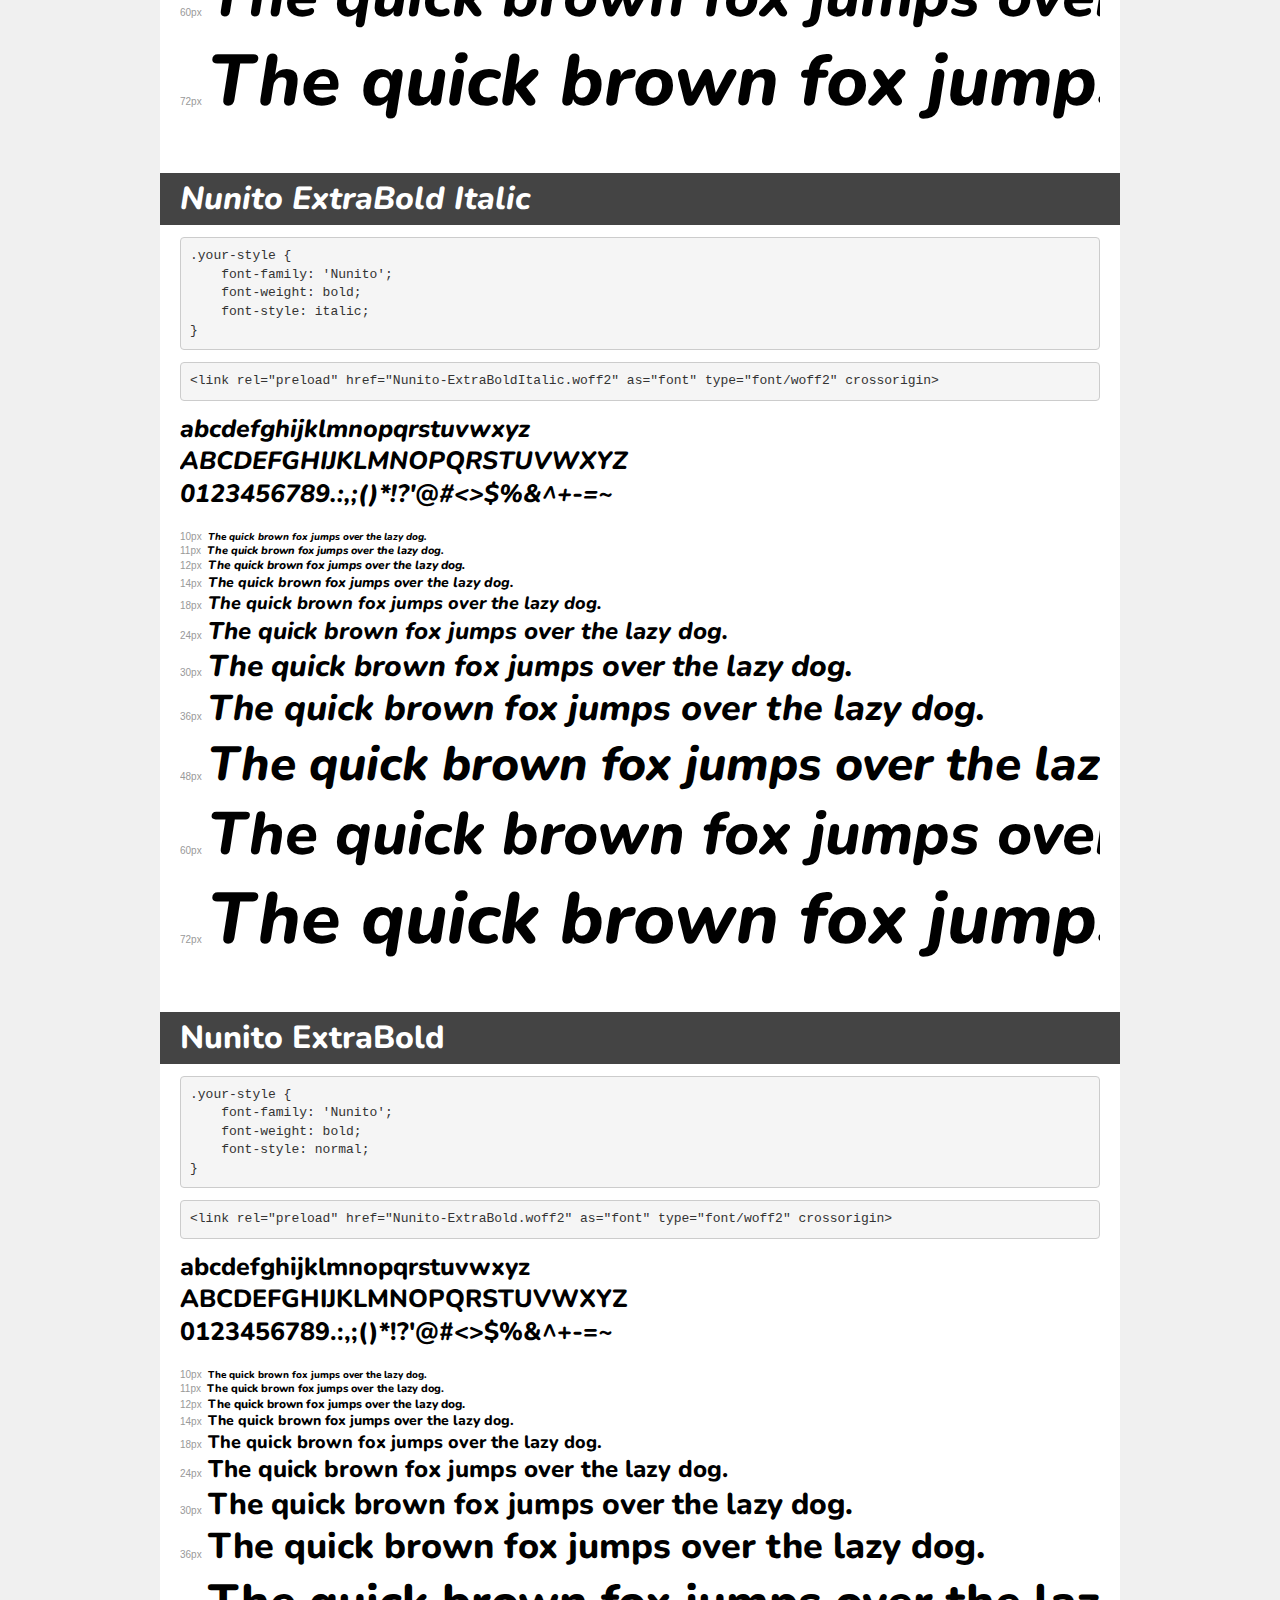
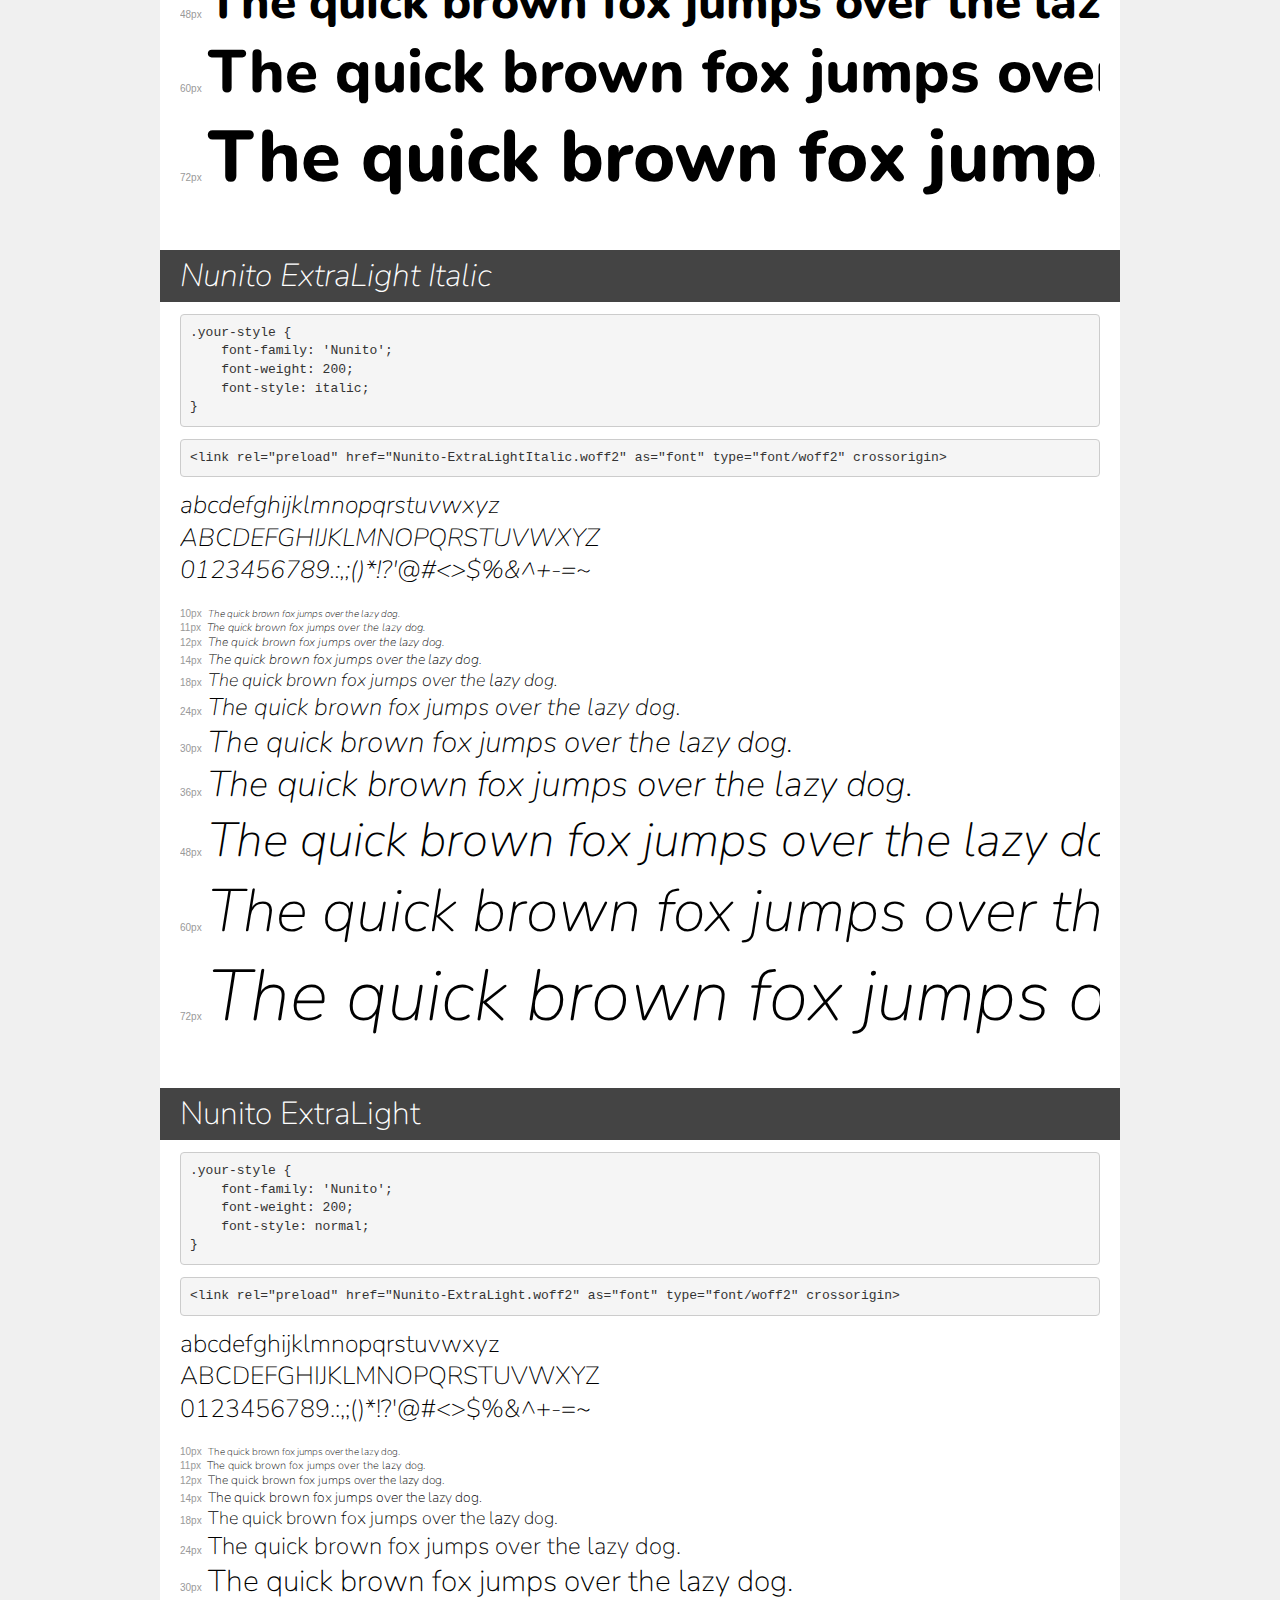
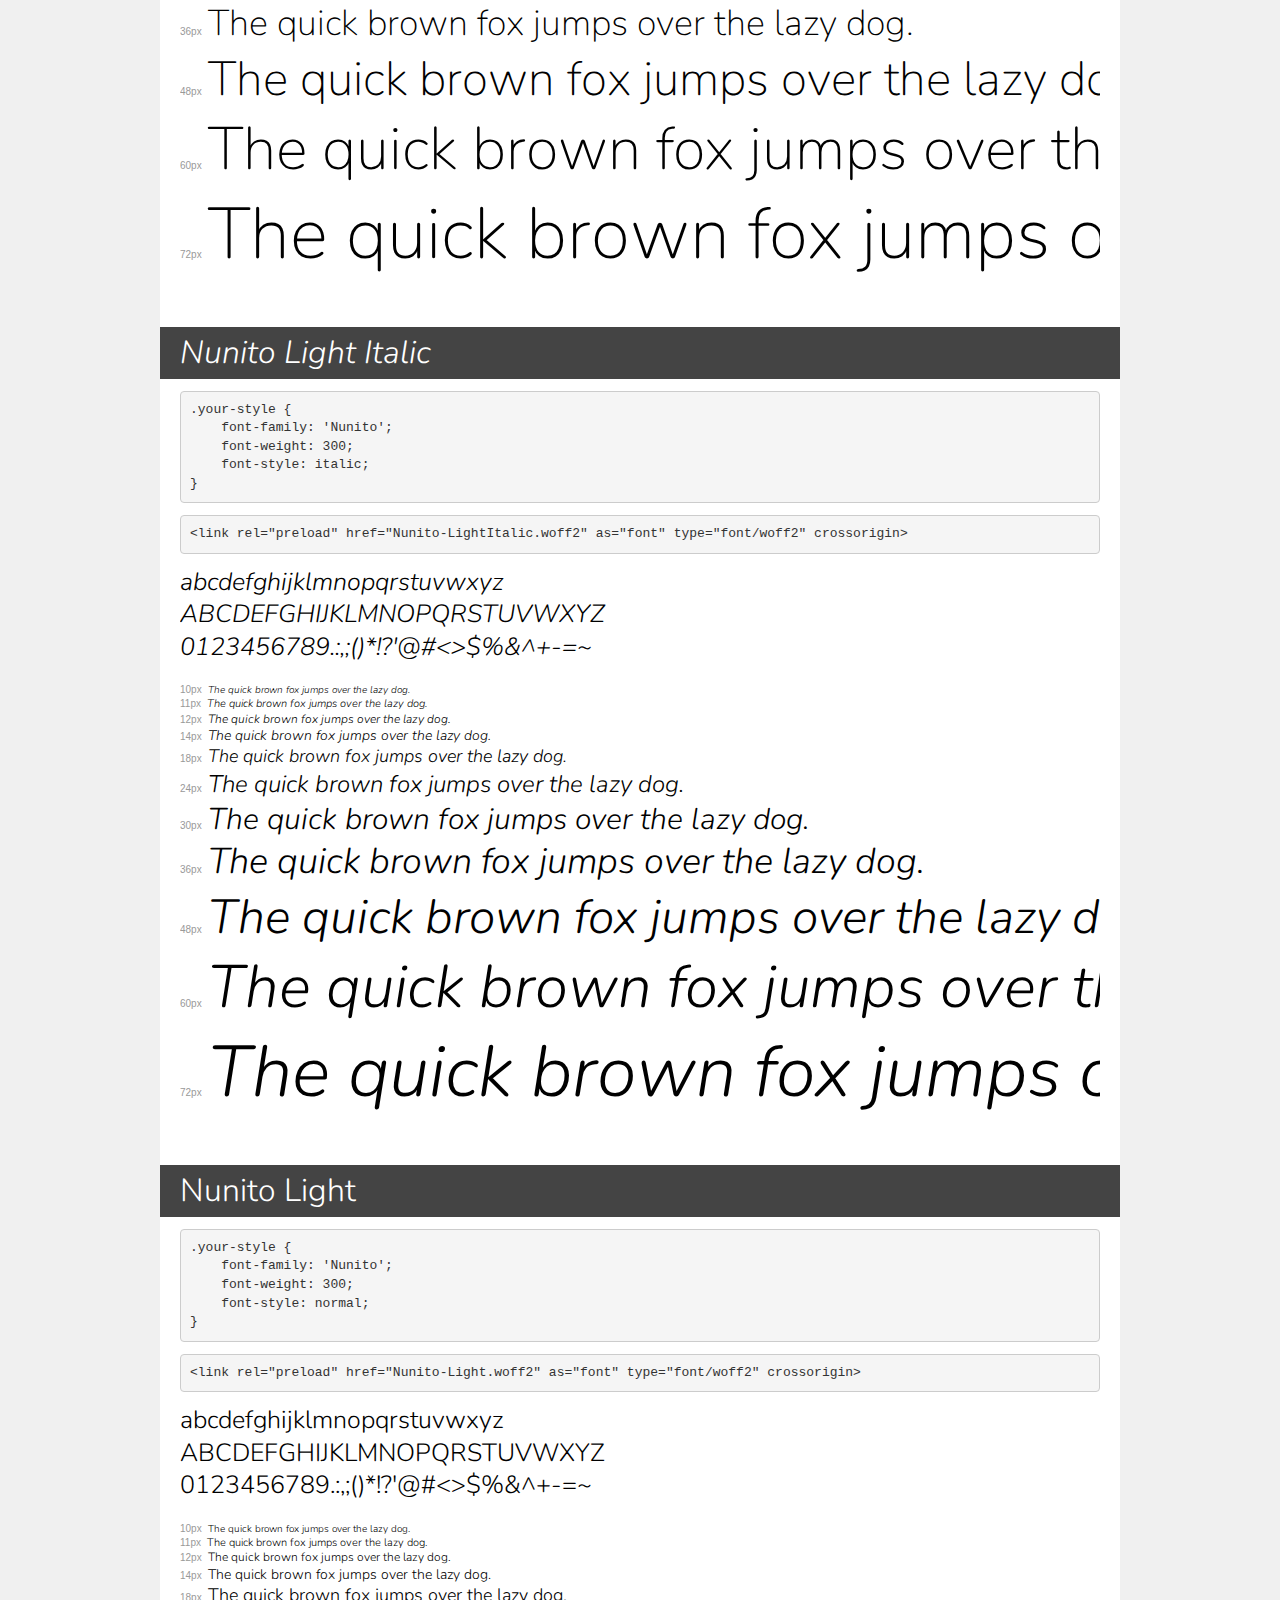
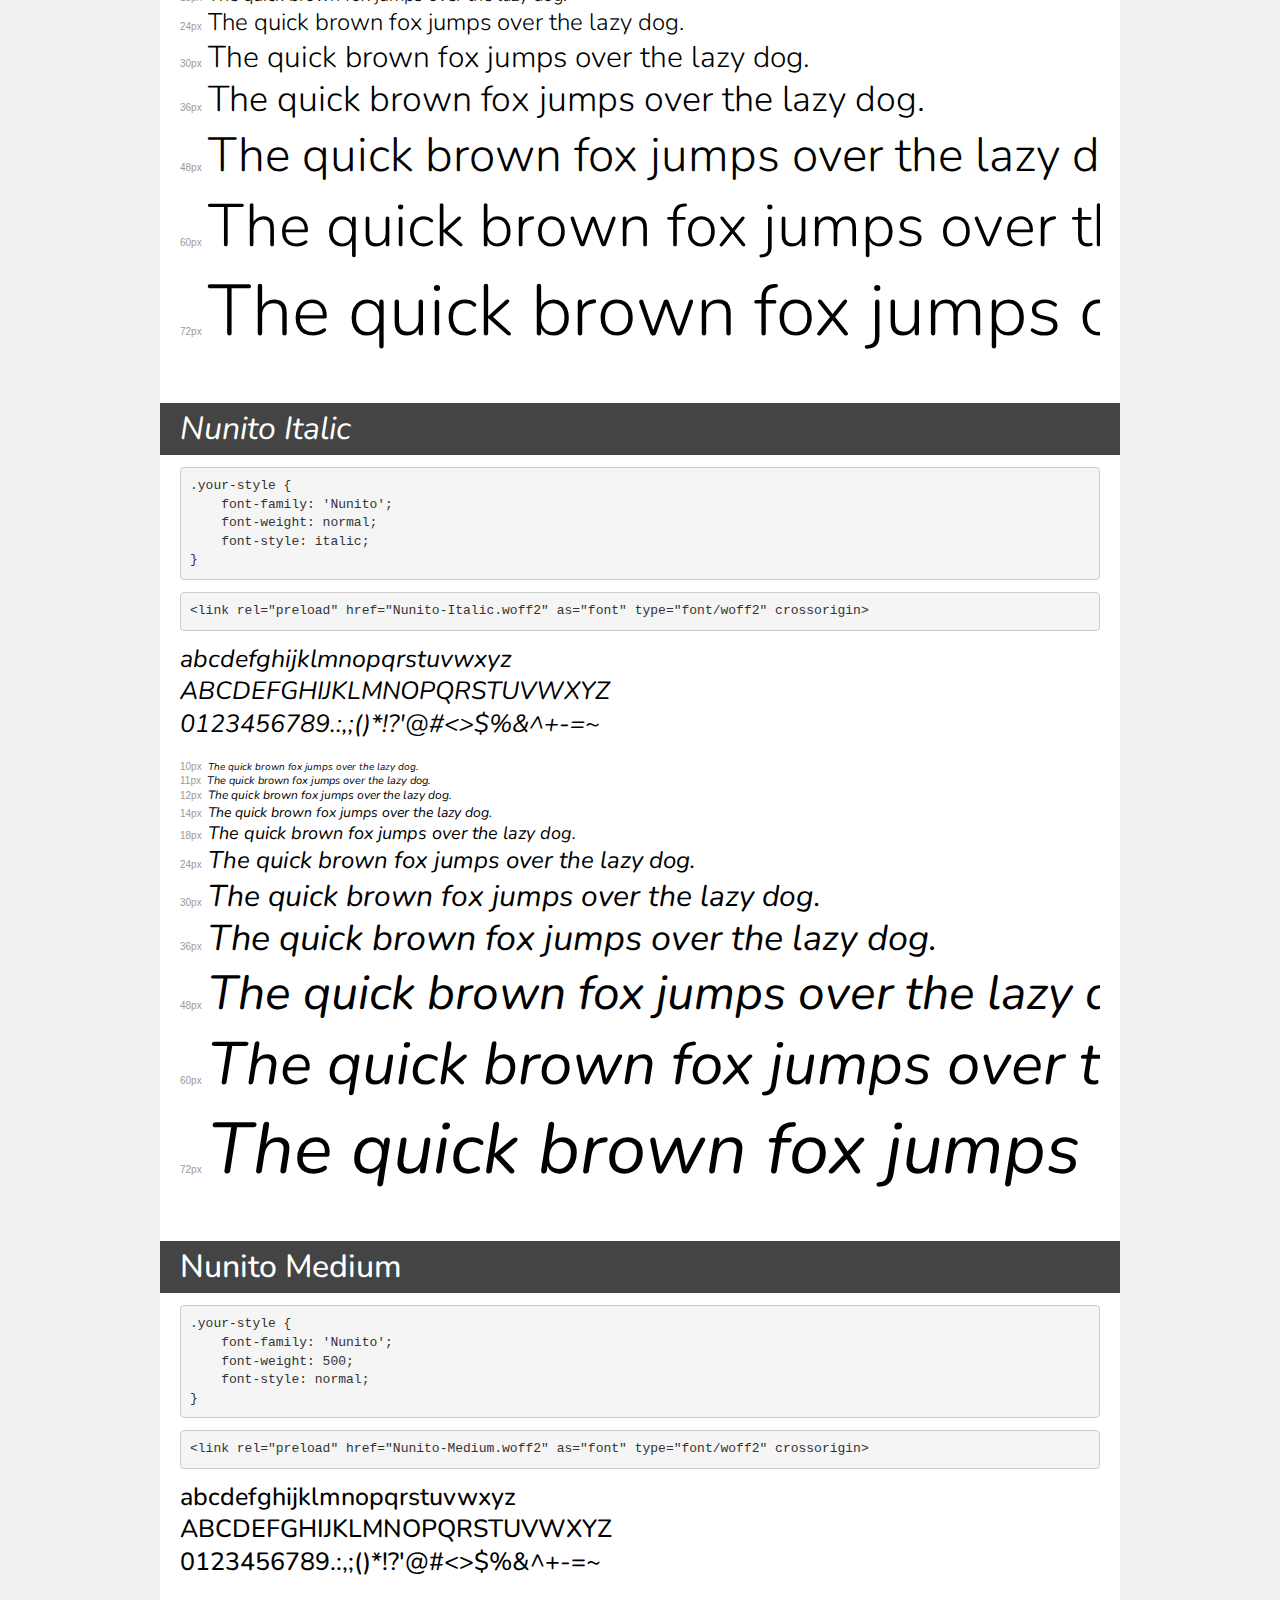
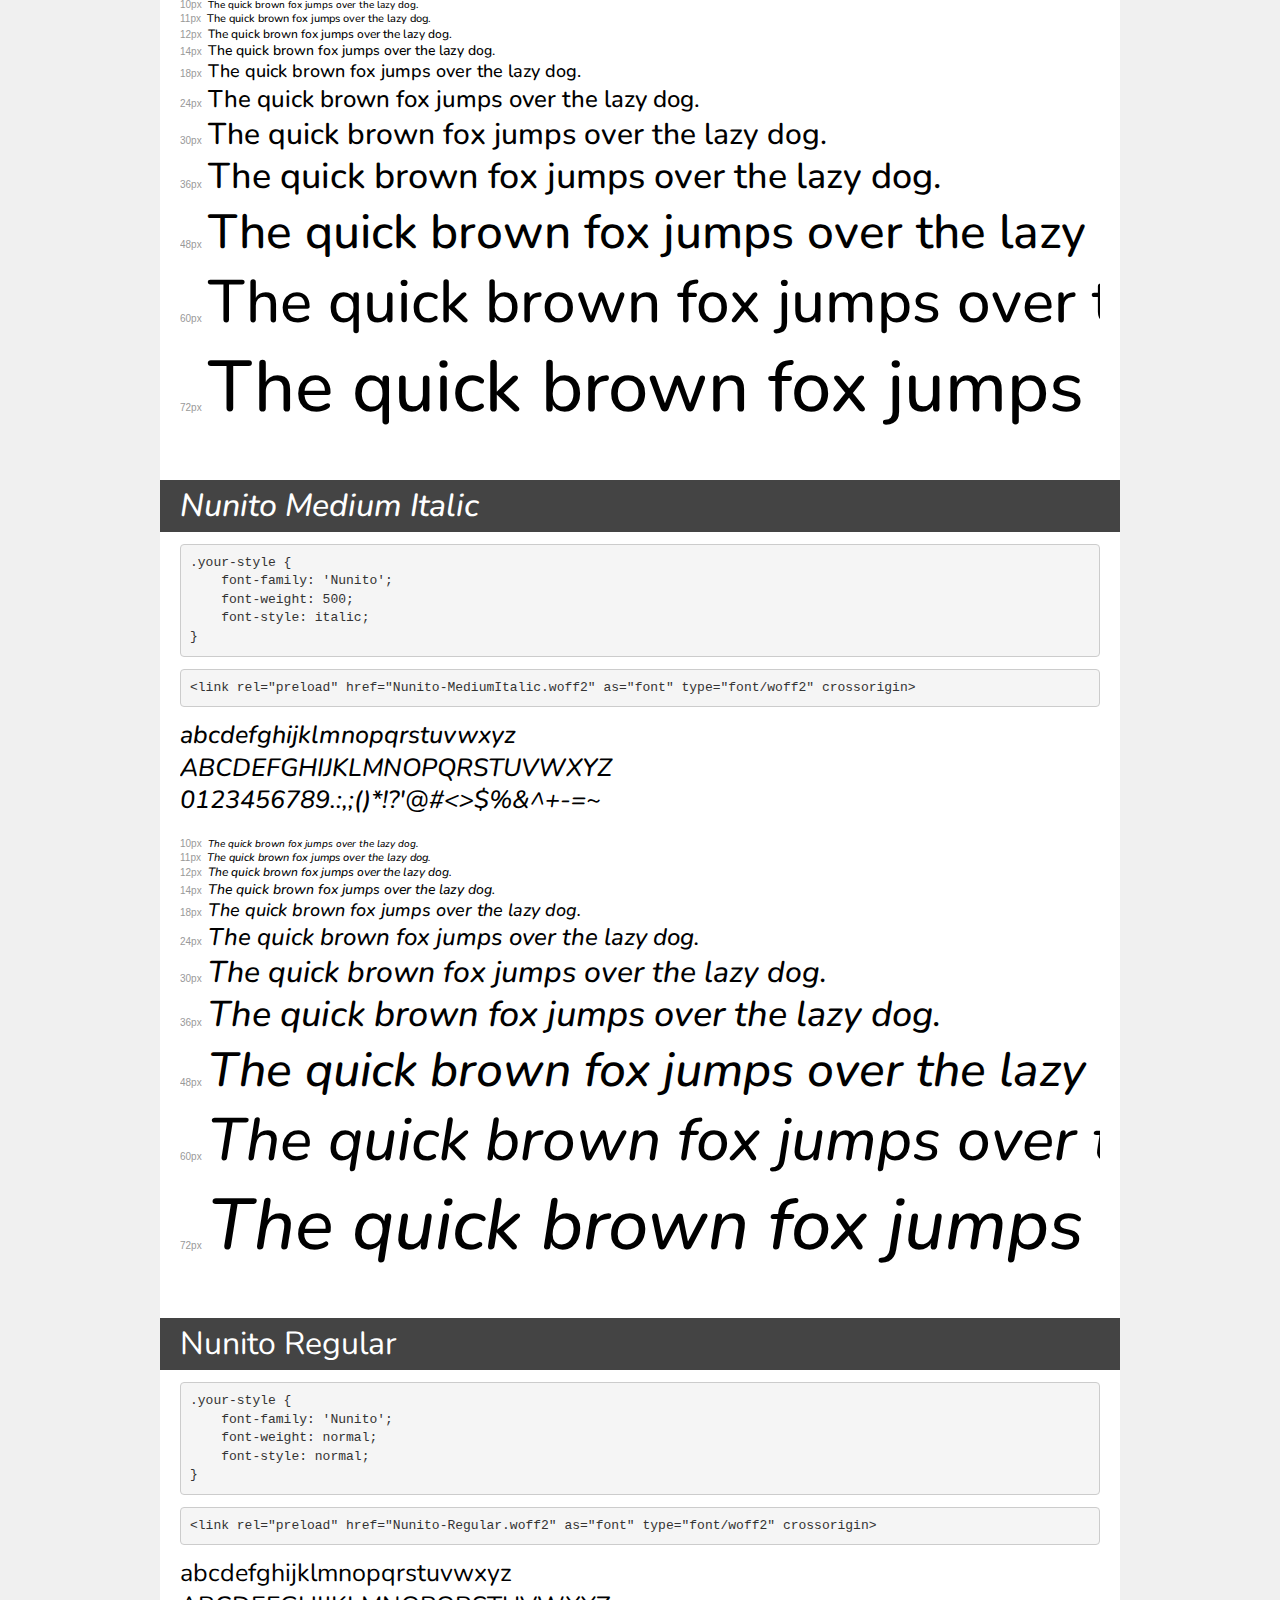
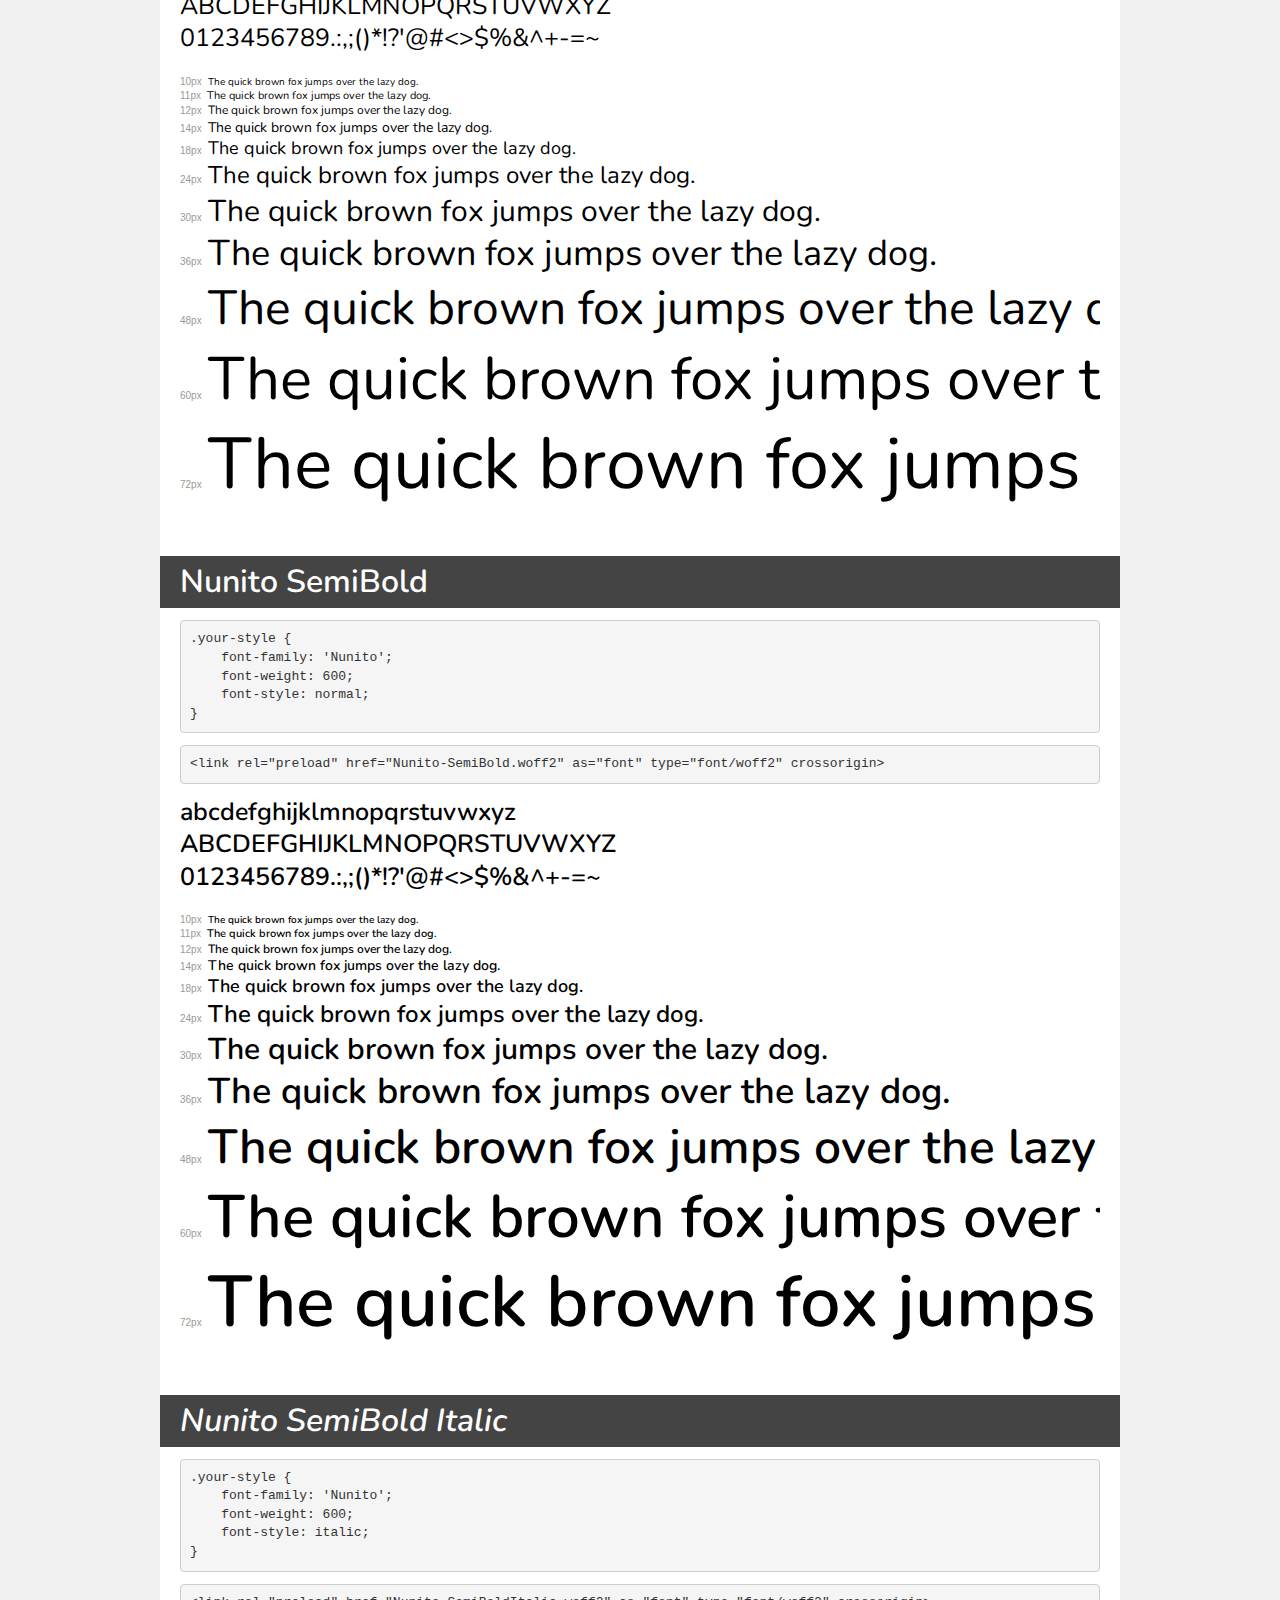
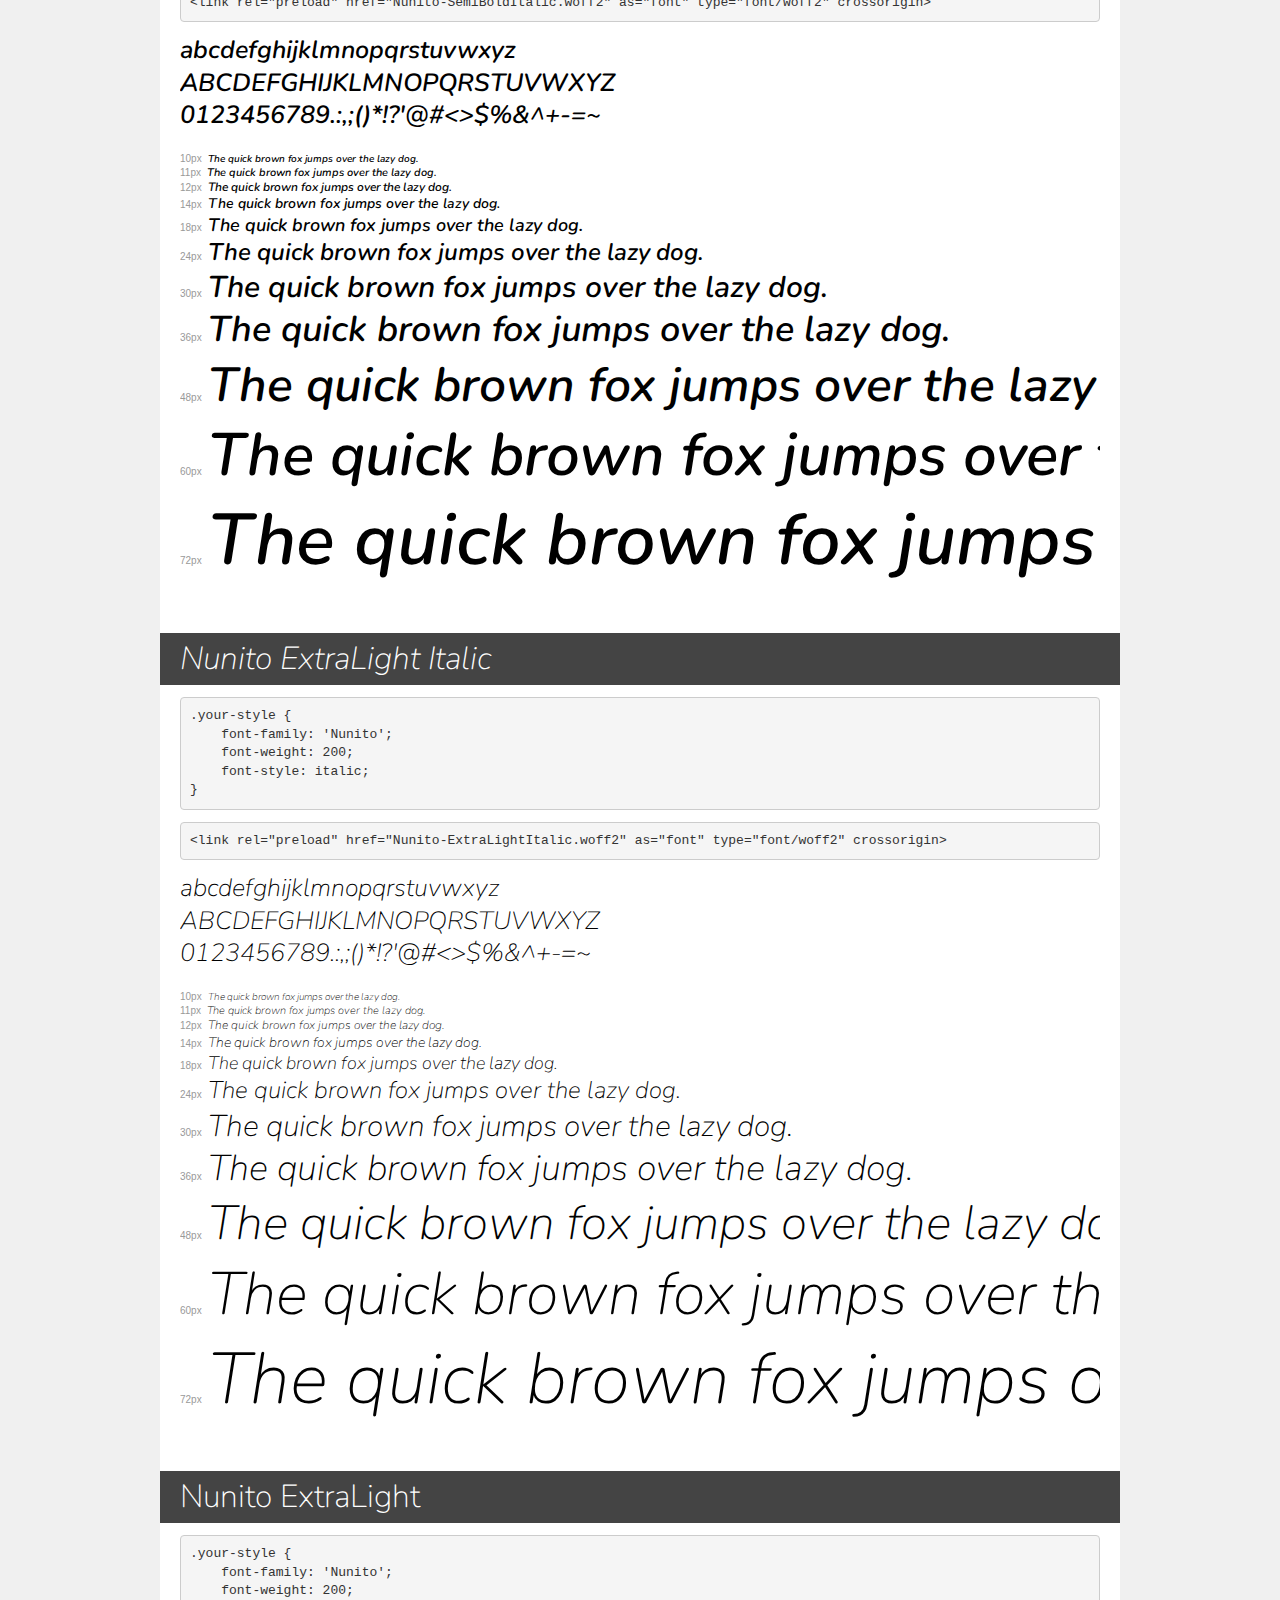
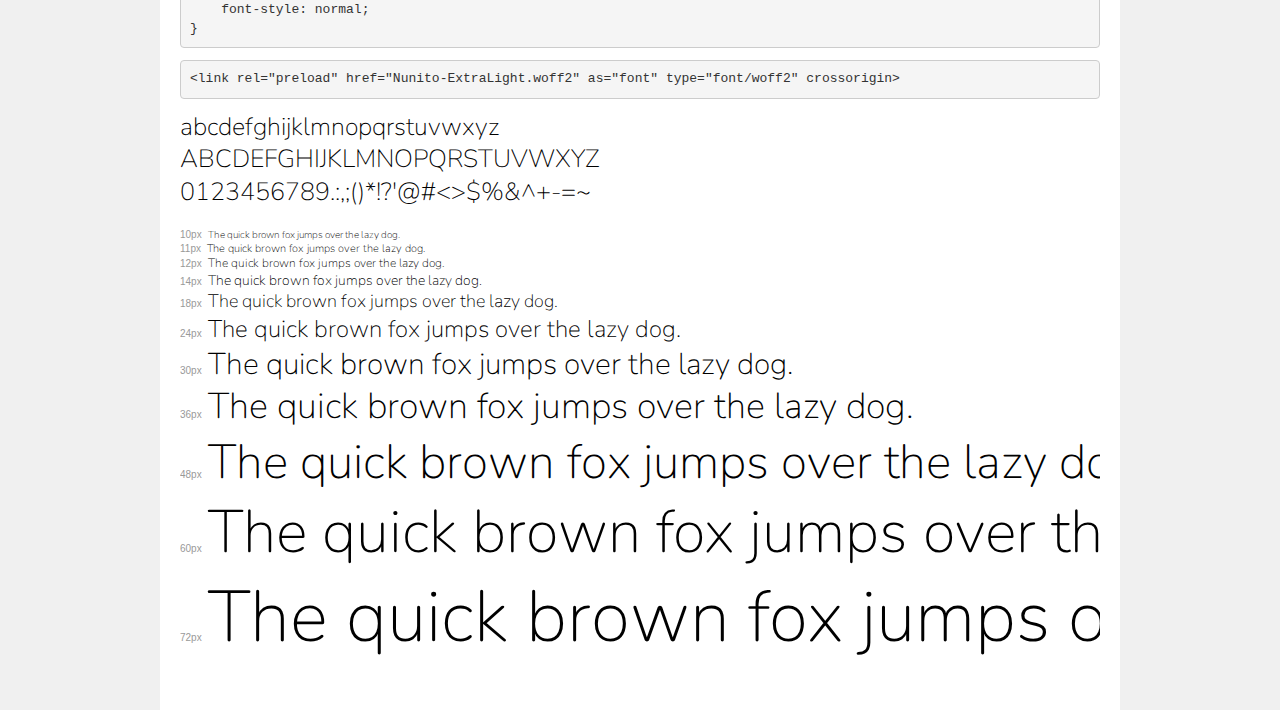
<file: font/nuntio-font/demo.html>
<!DOCTYPE html>
<html lang="en">
<head>
    <meta charset="utf-8">
    <meta http-equiv="X-UA-Compatible" content="IE=edge">
    <meta name="viewport" content="width=device-width, initial-scale=1">
    <meta name="robots" content="noindex, noarchive">
    <meta name="format-detection" content="telephone=no">
    <title>Transfonter demo</title>
    <link href="stylesheet.css" rel="stylesheet">
    <style>
        /*
        http://meyerweb.com/eric/tools/css/reset/
        v2.0 | 20110126
        License: none (public domain)
        */
        html, body, div, span, applet, object, iframe,
        h1, h2, h3, h4, h5, h6, p, blockquote, pre,
        a, abbr, acronym, address, big, cite, code,
        del, dfn, em, img, ins, kbd, q, s, samp,
        small, strike, strong, sub, sup, tt, var,
        b, u, i, center,
        dl, dt, dd, ol, ul, li,
        fieldset, form, label, legend,
        table, caption, tbody, tfoot, thead, tr, th, td,
        article, aside, canvas, details, embed,
        figure, figcaption, footer, header, hgroup,
        menu, nav, output, ruby, section, summary,
        time, mark, audio, video {
            margin: 0;
            padding: 0;
            border: 0;
            font-size: 100%;
            font: inherit;
            vertical-align: baseline;
        }
        /* HTML5 display-role reset for older browsers */
        article, aside, details, figcaption, figure,
        footer, header, hgroup, menu, nav, section {
            display: block;
        }
        body {
            line-height: 1;
        }
        ol, ul {
            list-style: none;
        }
        blockquote, q {
            quotes: none;
        }
        blockquote:before, blockquote:after,
        q:before, q:after {
            content: '';
            content: none;
        }
        table {
            border-collapse: collapse;
            border-spacing: 0;
        }
        /* demo styles */
        body {
            background: #f0f0f0;
            color: #000;
        }
        .page {
            background: #fff;
            width: 920px;
            margin: 0 auto;
            padding: 20px 20px 0 20px;
            overflow: hidden;
        }
        .font-container {
            overflow-x: auto;
            overflow-y: hidden;
            margin-bottom: 40px;
            line-height: 1.3;
            white-space: nowrap;
            padding-bottom: 5px;
        }
        h1 {
            position: relative;
            background: #444;
            font-size: 32px;
            color: #fff;
            padding: 10px 20px;
            margin: 0 -20px 12px -20px;
        }
        .letters {
            font-size: 25px;
            margin-bottom: 20px;
        }
        .s10:before {
            content: '10px';
        }
        .s11:before {
            content: '11px';
        }
        .s12:before {
            content: '12px';
        }
        .s14:before {
            content: '14px';
        }
        .s18:before {
            content: '18px';
        }
        .s24:before {
            content: '24px';
        }
        .s30:before {
            content: '30px';
        }
        .s36:before {
            content: '36px';
        }
        .s48:before {
            content: '48px';
        }
        .s60:before {
            content: '60px';
        }
        .s72:before {
            content: '72px';
        }
        .s10:before, .s11:before, .s12:before, .s14:before,
        .s18:before, .s24:before, .s30:before, .s36:before,
        .s48:before, .s60:before, .s72:before {
            font-family: Arial, sans-serif;
            font-size: 10px;
            font-weight: normal;
            font-style: normal;
            color: #999;
            padding-right: 6px;
        }
        pre {
            display: block;
            padding: 9px;
            margin: 0 0 12px;
            font-family: Monaco, Menlo, Consolas, "Courier New", monospace;
            font-size: 13px;
            line-height: 1.428571429;
            color: #333;
            font-weight: normal;
            font-style: normal;
            background-color: #f5f5f5;
            border: 1px solid #ccc;
            overflow-x: auto;
            border-radius: 4px;
        }
        /* responsive */
        @media (max-width: 959px) {
            .page {
                width: auto;
                margin: 0;
            }
        }
    </style>
</head>
<body>
<div class="page">
    <div class="demo">
        <h1 style="font-family: 'Nunito'; font-weight: 900; font-style: italic;">Nunito Black Italic</h1>
        <pre title="Usage">.your-style {
    font-family: 'Nunito';
    font-weight: 900;
    font-style: italic;
}</pre>
        <pre title="Preload (optional)">
&lt;link rel=&quot;preload&quot; href=&quot;Nunito-BlackItalic.woff2&quot; as=&quot;font&quot; type=&quot;font/woff2&quot; crossorigin&gt;</pre>
        <div class="font-container" style="font-family: 'Nunito'; font-weight: 900; font-style: italic;">
            <p class="letters">
                abcdefghijklmnopqrstuvwxyz<br>
ABCDEFGHIJKLMNOPQRSTUVWXYZ<br>
                0123456789.:,;()*!?'@#&lt;&gt;$%&^+-=~
            </p>
            <p class="s10" style="font-size: 10px;">The quick brown fox jumps over the lazy dog.</p>
            <p class="s11" style="font-size: 11px;">The quick brown fox jumps over the lazy dog.</p>
            <p class="s12" style="font-size: 12px;">The quick brown fox jumps over the lazy dog.</p>
            <p class="s14" style="font-size: 14px;">The quick brown fox jumps over the lazy dog.</p>
            <p class="s18" style="font-size: 18px;">The quick brown fox jumps over the lazy dog.</p>
            <p class="s24" style="font-size: 24px;">The quick brown fox jumps over the lazy dog.</p>
            <p class="s30" style="font-size: 30px;">The quick brown fox jumps over the lazy dog.</p>
            <p class="s36" style="font-size: 36px;">The quick brown fox jumps over the lazy dog.</p>
            <p class="s48" style="font-size: 48px;">The quick brown fox jumps over the lazy dog.</p>
            <p class="s60" style="font-size: 60px;">The quick brown fox jumps over the lazy dog.</p>
            <p class="s72" style="font-size: 72px;">The quick brown fox jumps over the lazy dog.</p>
        </div>
    </div>

    <div class="demo">
        <h1 style="font-family: 'Nunito'; font-weight: 900; font-style: normal;">Nunito Black</h1>
        <pre title="Usage">.your-style {
    font-family: 'Nunito';
    font-weight: 900;
    font-style: normal;
}</pre>
        <pre title="Preload (optional)">
&lt;link rel=&quot;preload&quot; href=&quot;Nunito-Black.woff2&quot; as=&quot;font&quot; type=&quot;font/woff2&quot; crossorigin&gt;</pre>
        <div class="font-container" style="font-family: 'Nunito'; font-weight: 900; font-style: normal;">
            <p class="letters">
                abcdefghijklmnopqrstuvwxyz<br>
ABCDEFGHIJKLMNOPQRSTUVWXYZ<br>
                0123456789.:,;()*!?'@#&lt;&gt;$%&^+-=~
            </p>
            <p class="s10" style="font-size: 10px;">The quick brown fox jumps over the lazy dog.</p>
            <p class="s11" style="font-size: 11px;">The quick brown fox jumps over the lazy dog.</p>
            <p class="s12" style="font-size: 12px;">The quick brown fox jumps over the lazy dog.</p>
            <p class="s14" style="font-size: 14px;">The quick brown fox jumps over the lazy dog.</p>
            <p class="s18" style="font-size: 18px;">The quick brown fox jumps over the lazy dog.</p>
            <p class="s24" style="font-size: 24px;">The quick brown fox jumps over the lazy dog.</p>
            <p class="s30" style="font-size: 30px;">The quick brown fox jumps over the lazy dog.</p>
            <p class="s36" style="font-size: 36px;">The quick brown fox jumps over the lazy dog.</p>
            <p class="s48" style="font-size: 48px;">The quick brown fox jumps over the lazy dog.</p>
            <p class="s60" style="font-size: 60px;">The quick brown fox jumps over the lazy dog.</p>
            <p class="s72" style="font-size: 72px;">The quick brown fox jumps over the lazy dog.</p>
        </div>
    </div>

    <div class="demo">
        <h1 style="font-family: 'Nunito'; font-weight: bold; font-style: normal;">Nunito Bold</h1>
        <pre title="Usage">.your-style {
    font-family: 'Nunito';
    font-weight: bold;
    font-style: normal;
}</pre>
        <pre title="Preload (optional)">
&lt;link rel=&quot;preload&quot; href=&quot;Nunito-Bold.woff2&quot; as=&quot;font&quot; type=&quot;font/woff2&quot; crossorigin&gt;</pre>
        <div class="font-container" style="font-family: 'Nunito'; font-weight: bold; font-style: normal;">
            <p class="letters">
                abcdefghijklmnopqrstuvwxyz<br>
ABCDEFGHIJKLMNOPQRSTUVWXYZ<br>
                0123456789.:,;()*!?'@#&lt;&gt;$%&^+-=~
            </p>
            <p class="s10" style="font-size: 10px;">The quick brown fox jumps over the lazy dog.</p>
            <p class="s11" style="font-size: 11px;">The quick brown fox jumps over the lazy dog.</p>
            <p class="s12" style="font-size: 12px;">The quick brown fox jumps over the lazy dog.</p>
            <p class="s14" style="font-size: 14px;">The quick brown fox jumps over the lazy dog.</p>
            <p class="s18" style="font-size: 18px;">The quick brown fox jumps over the lazy dog.</p>
            <p class="s24" style="font-size: 24px;">The quick brown fox jumps over the lazy dog.</p>
            <p class="s30" style="font-size: 30px;">The quick brown fox jumps over the lazy dog.</p>
            <p class="s36" style="font-size: 36px;">The quick brown fox jumps over the lazy dog.</p>
            <p class="s48" style="font-size: 48px;">The quick brown fox jumps over the lazy dog.</p>
            <p class="s60" style="font-size: 60px;">The quick brown fox jumps over the lazy dog.</p>
            <p class="s72" style="font-size: 72px;">The quick brown fox jumps over the lazy dog.</p>
        </div>
    </div>

    <div class="demo">
        <h1 style="font-family: 'Nunito'; font-weight: bold; font-style: italic;">Nunito Bold Italic</h1>
        <pre title="Usage">.your-style {
    font-family: 'Nunito';
    font-weight: bold;
    font-style: italic;
}</pre>
        <pre title="Preload (optional)">
&lt;link rel=&quot;preload&quot; href=&quot;Nunito-BoldItalic.woff2&quot; as=&quot;font&quot; type=&quot;font/woff2&quot; crossorigin&gt;</pre>
        <div class="font-container" style="font-family: 'Nunito'; font-weight: bold; font-style: italic;">
            <p class="letters">
                abcdefghijklmnopqrstuvwxyz<br>
ABCDEFGHIJKLMNOPQRSTUVWXYZ<br>
                0123456789.:,;()*!?'@#&lt;&gt;$%&^+-=~
            </p>
            <p class="s10" style="font-size: 10px;">The quick brown fox jumps over the lazy dog.</p>
            <p class="s11" style="font-size: 11px;">The quick brown fox jumps over the lazy dog.</p>
            <p class="s12" style="font-size: 12px;">The quick brown fox jumps over the lazy dog.</p>
            <p class="s14" style="font-size: 14px;">The quick brown fox jumps over the lazy dog.</p>
            <p class="s18" style="font-size: 18px;">The quick brown fox jumps over the lazy dog.</p>
            <p class="s24" style="font-size: 24px;">The quick brown fox jumps over the lazy dog.</p>
            <p class="s30" style="font-size: 30px;">The quick brown fox jumps over the lazy dog.</p>
            <p class="s36" style="font-size: 36px;">The quick brown fox jumps over the lazy dog.</p>
            <p class="s48" style="font-size: 48px;">The quick brown fox jumps over the lazy dog.</p>
            <p class="s60" style="font-size: 60px;">The quick brown fox jumps over the lazy dog.</p>
            <p class="s72" style="font-size: 72px;">The quick brown fox jumps over the lazy dog.</p>
        </div>
    </div>

    <div class="demo">
        <h1 style="font-family: 'Nunito'; font-weight: bold; font-style: italic;">Nunito ExtraBold Italic</h1>
        <pre title="Usage">.your-style {
    font-family: 'Nunito';
    font-weight: bold;
    font-style: italic;
}</pre>
        <pre title="Preload (optional)">
&lt;link rel=&quot;preload&quot; href=&quot;Nunito-ExtraBoldItalic.woff2&quot; as=&quot;font&quot; type=&quot;font/woff2&quot; crossorigin&gt;</pre>
        <div class="font-container" style="font-family: 'Nunito'; font-weight: bold; font-style: italic;">
            <p class="letters">
                abcdefghijklmnopqrstuvwxyz<br>
ABCDEFGHIJKLMNOPQRSTUVWXYZ<br>
                0123456789.:,;()*!?'@#&lt;&gt;$%&^+-=~
            </p>
            <p class="s10" style="font-size: 10px;">The quick brown fox jumps over the lazy dog.</p>
            <p class="s11" style="font-size: 11px;">The quick brown fox jumps over the lazy dog.</p>
            <p class="s12" style="font-size: 12px;">The quick brown fox jumps over the lazy dog.</p>
            <p class="s14" style="font-size: 14px;">The quick brown fox jumps over the lazy dog.</p>
            <p class="s18" style="font-size: 18px;">The quick brown fox jumps over the lazy dog.</p>
            <p class="s24" style="font-size: 24px;">The quick brown fox jumps over the lazy dog.</p>
            <p class="s30" style="font-size: 30px;">The quick brown fox jumps over the lazy dog.</p>
            <p class="s36" style="font-size: 36px;">The quick brown fox jumps over the lazy dog.</p>
            <p class="s48" style="font-size: 48px;">The quick brown fox jumps over the lazy dog.</p>
            <p class="s60" style="font-size: 60px;">The quick brown fox jumps over the lazy dog.</p>
            <p class="s72" style="font-size: 72px;">The quick brown fox jumps over the lazy dog.</p>
        </div>
    </div>

    <div class="demo">
        <h1 style="font-family: 'Nunito'; font-weight: bold; font-style: normal;">Nunito ExtraBold</h1>
        <pre title="Usage">.your-style {
    font-family: 'Nunito';
    font-weight: bold;
    font-style: normal;
}</pre>
        <pre title="Preload (optional)">
&lt;link rel=&quot;preload&quot; href=&quot;Nunito-ExtraBold.woff2&quot; as=&quot;font&quot; type=&quot;font/woff2&quot; crossorigin&gt;</pre>
        <div class="font-container" style="font-family: 'Nunito'; font-weight: bold; font-style: normal;">
            <p class="letters">
                abcdefghijklmnopqrstuvwxyz<br>
ABCDEFGHIJKLMNOPQRSTUVWXYZ<br>
                0123456789.:,;()*!?'@#&lt;&gt;$%&^+-=~
            </p>
            <p class="s10" style="font-size: 10px;">The quick brown fox jumps over the lazy dog.</p>
            <p class="s11" style="font-size: 11px;">The quick brown fox jumps over the lazy dog.</p>
            <p class="s12" style="font-size: 12px;">The quick brown fox jumps over the lazy dog.</p>
            <p class="s14" style="font-size: 14px;">The quick brown fox jumps over the lazy dog.</p>
            <p class="s18" style="font-size: 18px;">The quick brown fox jumps over the lazy dog.</p>
            <p class="s24" style="font-size: 24px;">The quick brown fox jumps over the lazy dog.</p>
            <p class="s30" style="font-size: 30px;">The quick brown fox jumps over the lazy dog.</p>
            <p class="s36" style="font-size: 36px;">The quick brown fox jumps over the lazy dog.</p>
            <p class="s48" style="font-size: 48px;">The quick brown fox jumps over the lazy dog.</p>
            <p class="s60" style="font-size: 60px;">The quick brown fox jumps over the lazy dog.</p>
            <p class="s72" style="font-size: 72px;">The quick brown fox jumps over the lazy dog.</p>
        </div>
    </div>

    <div class="demo">
        <h1 style="font-family: 'Nunito'; font-weight: 200; font-style: italic;">Nunito ExtraLight Italic</h1>
        <pre title="Usage">.your-style {
    font-family: 'Nunito';
    font-weight: 200;
    font-style: italic;
}</pre>
        <pre title="Preload (optional)">
&lt;link rel=&quot;preload&quot; href=&quot;Nunito-ExtraLightItalic.woff2&quot; as=&quot;font&quot; type=&quot;font/woff2&quot; crossorigin&gt;</pre>
        <div class="font-container" style="font-family: 'Nunito'; font-weight: 200; font-style: italic;">
            <p class="letters">
                abcdefghijklmnopqrstuvwxyz<br>
ABCDEFGHIJKLMNOPQRSTUVWXYZ<br>
                0123456789.:,;()*!?'@#&lt;&gt;$%&^+-=~
            </p>
            <p class="s10" style="font-size: 10px;">The quick brown fox jumps over the lazy dog.</p>
            <p class="s11" style="font-size: 11px;">The quick brown fox jumps over the lazy dog.</p>
            <p class="s12" style="font-size: 12px;">The quick brown fox jumps over the lazy dog.</p>
            <p class="s14" style="font-size: 14px;">The quick brown fox jumps over the lazy dog.</p>
            <p class="s18" style="font-size: 18px;">The quick brown fox jumps over the lazy dog.</p>
            <p class="s24" style="font-size: 24px;">The quick brown fox jumps over the lazy dog.</p>
            <p class="s30" style="font-size: 30px;">The quick brown fox jumps over the lazy dog.</p>
            <p class="s36" style="font-size: 36px;">The quick brown fox jumps over the lazy dog.</p>
            <p class="s48" style="font-size: 48px;">The quick brown fox jumps over the lazy dog.</p>
            <p class="s60" style="font-size: 60px;">The quick brown fox jumps over the lazy dog.</p>
            <p class="s72" style="font-size: 72px;">The quick brown fox jumps over the lazy dog.</p>
        </div>
    </div>

    <div class="demo">
        <h1 style="font-family: 'Nunito'; font-weight: 200; font-style: normal;">Nunito ExtraLight</h1>
        <pre title="Usage">.your-style {
    font-family: 'Nunito';
    font-weight: 200;
    font-style: normal;
}</pre>
        <pre title="Preload (optional)">
&lt;link rel=&quot;preload&quot; href=&quot;Nunito-ExtraLight.woff2&quot; as=&quot;font&quot; type=&quot;font/woff2&quot; crossorigin&gt;</pre>
        <div class="font-container" style="font-family: 'Nunito'; font-weight: 200; font-style: normal;">
            <p class="letters">
                abcdefghijklmnopqrstuvwxyz<br>
ABCDEFGHIJKLMNOPQRSTUVWXYZ<br>
                0123456789.:,;()*!?'@#&lt;&gt;$%&^+-=~
            </p>
            <p class="s10" style="font-size: 10px;">The quick brown fox jumps over the lazy dog.</p>
            <p class="s11" style="font-size: 11px;">The quick brown fox jumps over the lazy dog.</p>
            <p class="s12" style="font-size: 12px;">The quick brown fox jumps over the lazy dog.</p>
            <p class="s14" style="font-size: 14px;">The quick brown fox jumps over the lazy dog.</p>
            <p class="s18" style="font-size: 18px;">The quick brown fox jumps over the lazy dog.</p>
            <p class="s24" style="font-size: 24px;">The quick brown fox jumps over the lazy dog.</p>
            <p class="s30" style="font-size: 30px;">The quick brown fox jumps over the lazy dog.</p>
            <p class="s36" style="font-size: 36px;">The quick brown fox jumps over the lazy dog.</p>
            <p class="s48" style="font-size: 48px;">The quick brown fox jumps over the lazy dog.</p>
            <p class="s60" style="font-size: 60px;">The quick brown fox jumps over the lazy dog.</p>
            <p class="s72" style="font-size: 72px;">The quick brown fox jumps over the lazy dog.</p>
        </div>
    </div>

    <div class="demo">
        <h1 style="font-family: 'Nunito'; font-weight: 300; font-style: italic;">Nunito Light Italic</h1>
        <pre title="Usage">.your-style {
    font-family: 'Nunito';
    font-weight: 300;
    font-style: italic;
}</pre>
        <pre title="Preload (optional)">
&lt;link rel=&quot;preload&quot; href=&quot;Nunito-LightItalic.woff2&quot; as=&quot;font&quot; type=&quot;font/woff2&quot; crossorigin&gt;</pre>
        <div class="font-container" style="font-family: 'Nunito'; font-weight: 300; font-style: italic;">
            <p class="letters">
                abcdefghijklmnopqrstuvwxyz<br>
ABCDEFGHIJKLMNOPQRSTUVWXYZ<br>
                0123456789.:,;()*!?'@#&lt;&gt;$%&^+-=~
            </p>
            <p class="s10" style="font-size: 10px;">The quick brown fox jumps over the lazy dog.</p>
            <p class="s11" style="font-size: 11px;">The quick brown fox jumps over the lazy dog.</p>
            <p class="s12" style="font-size: 12px;">The quick brown fox jumps over the lazy dog.</p>
            <p class="s14" style="font-size: 14px;">The quick brown fox jumps over the lazy dog.</p>
            <p class="s18" style="font-size: 18px;">The quick brown fox jumps over the lazy dog.</p>
            <p class="s24" style="font-size: 24px;">The quick brown fox jumps over the lazy dog.</p>
            <p class="s30" style="font-size: 30px;">The quick brown fox jumps over the lazy dog.</p>
            <p class="s36" style="font-size: 36px;">The quick brown fox jumps over the lazy dog.</p>
            <p class="s48" style="font-size: 48px;">The quick brown fox jumps over the lazy dog.</p>
            <p class="s60" style="font-size: 60px;">The quick brown fox jumps over the lazy dog.</p>
            <p class="s72" style="font-size: 72px;">The quick brown fox jumps over the lazy dog.</p>
        </div>
    </div>

    <div class="demo">
        <h1 style="font-family: 'Nunito'; font-weight: 300; font-style: normal;">Nunito Light</h1>
        <pre title="Usage">.your-style {
    font-family: 'Nunito';
    font-weight: 300;
    font-style: normal;
}</pre>
        <pre title="Preload (optional)">
&lt;link rel=&quot;preload&quot; href=&quot;Nunito-Light.woff2&quot; as=&quot;font&quot; type=&quot;font/woff2&quot; crossorigin&gt;</pre>
        <div class="font-container" style="font-family: 'Nunito'; font-weight: 300; font-style: normal;">
            <p class="letters">
                abcdefghijklmnopqrstuvwxyz<br>
ABCDEFGHIJKLMNOPQRSTUVWXYZ<br>
                0123456789.:,;()*!?'@#&lt;&gt;$%&^+-=~
            </p>
            <p class="s10" style="font-size: 10px;">The quick brown fox jumps over the lazy dog.</p>
            <p class="s11" style="font-size: 11px;">The quick brown fox jumps over the lazy dog.</p>
            <p class="s12" style="font-size: 12px;">The quick brown fox jumps over the lazy dog.</p>
            <p class="s14" style="font-size: 14px;">The quick brown fox jumps over the lazy dog.</p>
            <p class="s18" style="font-size: 18px;">The quick brown fox jumps over the lazy dog.</p>
            <p class="s24" style="font-size: 24px;">The quick brown fox jumps over the lazy dog.</p>
            <p class="s30" style="font-size: 30px;">The quick brown fox jumps over the lazy dog.</p>
            <p class="s36" style="font-size: 36px;">The quick brown fox jumps over the lazy dog.</p>
            <p class="s48" style="font-size: 48px;">The quick brown fox jumps over the lazy dog.</p>
            <p class="s60" style="font-size: 60px;">The quick brown fox jumps over the lazy dog.</p>
            <p class="s72" style="font-size: 72px;">The quick brown fox jumps over the lazy dog.</p>
        </div>
    </div>

    <div class="demo">
        <h1 style="font-family: 'Nunito'; font-weight: normal; font-style: italic;">Nunito Italic</h1>
        <pre title="Usage">.your-style {
    font-family: 'Nunito';
    font-weight: normal;
    font-style: italic;
}</pre>
        <pre title="Preload (optional)">
&lt;link rel=&quot;preload&quot; href=&quot;Nunito-Italic.woff2&quot; as=&quot;font&quot; type=&quot;font/woff2&quot; crossorigin&gt;</pre>
        <div class="font-container" style="font-family: 'Nunito'; font-weight: normal; font-style: italic;">
            <p class="letters">
                abcdefghijklmnopqrstuvwxyz<br>
ABCDEFGHIJKLMNOPQRSTUVWXYZ<br>
                0123456789.:,;()*!?'@#&lt;&gt;$%&^+-=~
            </p>
            <p class="s10" style="font-size: 10px;">The quick brown fox jumps over the lazy dog.</p>
            <p class="s11" style="font-size: 11px;">The quick brown fox jumps over the lazy dog.</p>
            <p class="s12" style="font-size: 12px;">The quick brown fox jumps over the lazy dog.</p>
            <p class="s14" style="font-size: 14px;">The quick brown fox jumps over the lazy dog.</p>
            <p class="s18" style="font-size: 18px;">The quick brown fox jumps over the lazy dog.</p>
            <p class="s24" style="font-size: 24px;">The quick brown fox jumps over the lazy dog.</p>
            <p class="s30" style="font-size: 30px;">The quick brown fox jumps over the lazy dog.</p>
            <p class="s36" style="font-size: 36px;">The quick brown fox jumps over the lazy dog.</p>
            <p class="s48" style="font-size: 48px;">The quick brown fox jumps over the lazy dog.</p>
            <p class="s60" style="font-size: 60px;">The quick brown fox jumps over the lazy dog.</p>
            <p class="s72" style="font-size: 72px;">The quick brown fox jumps over the lazy dog.</p>
        </div>
    </div>

    <div class="demo">
        <h1 style="font-family: 'Nunito'; font-weight: 500; font-style: normal;">Nunito Medium</h1>
        <pre title="Usage">.your-style {
    font-family: 'Nunito';
    font-weight: 500;
    font-style: normal;
}</pre>
        <pre title="Preload (optional)">
&lt;link rel=&quot;preload&quot; href=&quot;Nunito-Medium.woff2&quot; as=&quot;font&quot; type=&quot;font/woff2&quot; crossorigin&gt;</pre>
        <div class="font-container" style="font-family: 'Nunito'; font-weight: 500; font-style: normal;">
            <p class="letters">
                abcdefghijklmnopqrstuvwxyz<br>
ABCDEFGHIJKLMNOPQRSTUVWXYZ<br>
                0123456789.:,;()*!?'@#&lt;&gt;$%&^+-=~
            </p>
            <p class="s10" style="font-size: 10px;">The quick brown fox jumps over the lazy dog.</p>
            <p class="s11" style="font-size: 11px;">The quick brown fox jumps over the lazy dog.</p>
            <p class="s12" style="font-size: 12px;">The quick brown fox jumps over the lazy dog.</p>
            <p class="s14" style="font-size: 14px;">The quick brown fox jumps over the lazy dog.</p>
            <p class="s18" style="font-size: 18px;">The quick brown fox jumps over the lazy dog.</p>
            <p class="s24" style="font-size: 24px;">The quick brown fox jumps over the lazy dog.</p>
            <p class="s30" style="font-size: 30px;">The quick brown fox jumps over the lazy dog.</p>
            <p class="s36" style="font-size: 36px;">The quick brown fox jumps over the lazy dog.</p>
            <p class="s48" style="font-size: 48px;">The quick brown fox jumps over the lazy dog.</p>
            <p class="s60" style="font-size: 60px;">The quick brown fox jumps over the lazy dog.</p>
            <p class="s72" style="font-size: 72px;">The quick brown fox jumps over the lazy dog.</p>
        </div>
    </div>

    <div class="demo">
        <h1 style="font-family: 'Nunito'; font-weight: 500; font-style: italic;">Nunito Medium Italic</h1>
        <pre title="Usage">.your-style {
    font-family: 'Nunito';
    font-weight: 500;
    font-style: italic;
}</pre>
        <pre title="Preload (optional)">
&lt;link rel=&quot;preload&quot; href=&quot;Nunito-MediumItalic.woff2&quot; as=&quot;font&quot; type=&quot;font/woff2&quot; crossorigin&gt;</pre>
        <div class="font-container" style="font-family: 'Nunito'; font-weight: 500; font-style: italic;">
            <p class="letters">
                abcdefghijklmnopqrstuvwxyz<br>
ABCDEFGHIJKLMNOPQRSTUVWXYZ<br>
                0123456789.:,;()*!?'@#&lt;&gt;$%&^+-=~
            </p>
            <p class="s10" style="font-size: 10px;">The quick brown fox jumps over the lazy dog.</p>
            <p class="s11" style="font-size: 11px;">The quick brown fox jumps over the lazy dog.</p>
            <p class="s12" style="font-size: 12px;">The quick brown fox jumps over the lazy dog.</p>
            <p class="s14" style="font-size: 14px;">The quick brown fox jumps over the lazy dog.</p>
            <p class="s18" style="font-size: 18px;">The quick brown fox jumps over the lazy dog.</p>
            <p class="s24" style="font-size: 24px;">The quick brown fox jumps over the lazy dog.</p>
            <p class="s30" style="font-size: 30px;">The quick brown fox jumps over the lazy dog.</p>
            <p class="s36" style="font-size: 36px;">The quick brown fox jumps over the lazy dog.</p>
            <p class="s48" style="font-size: 48px;">The quick brown fox jumps over the lazy dog.</p>
            <p class="s60" style="font-size: 60px;">The quick brown fox jumps over the lazy dog.</p>
            <p class="s72" style="font-size: 72px;">The quick brown fox jumps over the lazy dog.</p>
        </div>
    </div>

    <div class="demo">
        <h1 style="font-family: 'Nunito'; font-weight: normal; font-style: normal;">Nunito Regular</h1>
        <pre title="Usage">.your-style {
    font-family: 'Nunito';
    font-weight: normal;
    font-style: normal;
}</pre>
        <pre title="Preload (optional)">
&lt;link rel=&quot;preload&quot; href=&quot;Nunito-Regular.woff2&quot; as=&quot;font&quot; type=&quot;font/woff2&quot; crossorigin&gt;</pre>
        <div class="font-container" style="font-family: 'Nunito'; font-weight: normal; font-style: normal;">
            <p class="letters">
                abcdefghijklmnopqrstuvwxyz<br>
ABCDEFGHIJKLMNOPQRSTUVWXYZ<br>
                0123456789.:,;()*!?'@#&lt;&gt;$%&^+-=~
            </p>
            <p class="s10" style="font-size: 10px;">The quick brown fox jumps over the lazy dog.</p>
            <p class="s11" style="font-size: 11px;">The quick brown fox jumps over the lazy dog.</p>
            <p class="s12" style="font-size: 12px;">The quick brown fox jumps over the lazy dog.</p>
            <p class="s14" style="font-size: 14px;">The quick brown fox jumps over the lazy dog.</p>
            <p class="s18" style="font-size: 18px;">The quick brown fox jumps over the lazy dog.</p>
            <p class="s24" style="font-size: 24px;">The quick brown fox jumps over the lazy dog.</p>
            <p class="s30" style="font-size: 30px;">The quick brown fox jumps over the lazy dog.</p>
            <p class="s36" style="font-size: 36px;">The quick brown fox jumps over the lazy dog.</p>
            <p class="s48" style="font-size: 48px;">The quick brown fox jumps over the lazy dog.</p>
            <p class="s60" style="font-size: 60px;">The quick brown fox jumps over the lazy dog.</p>
            <p class="s72" style="font-size: 72px;">The quick brown fox jumps over the lazy dog.</p>
        </div>
    </div>

    <div class="demo">
        <h1 style="font-family: 'Nunito'; font-weight: 600; font-style: normal;">Nunito SemiBold</h1>
        <pre title="Usage">.your-style {
    font-family: 'Nunito';
    font-weight: 600;
    font-style: normal;
}</pre>
        <pre title="Preload (optional)">
&lt;link rel=&quot;preload&quot; href=&quot;Nunito-SemiBold.woff2&quot; as=&quot;font&quot; type=&quot;font/woff2&quot; crossorigin&gt;</pre>
        <div class="font-container" style="font-family: 'Nunito'; font-weight: 600; font-style: normal;">
            <p class="letters">
                abcdefghijklmnopqrstuvwxyz<br>
ABCDEFGHIJKLMNOPQRSTUVWXYZ<br>
                0123456789.:,;()*!?'@#&lt;&gt;$%&^+-=~
            </p>
            <p class="s10" style="font-size: 10px;">The quick brown fox jumps over the lazy dog.</p>
            <p class="s11" style="font-size: 11px;">The quick brown fox jumps over the lazy dog.</p>
            <p class="s12" style="font-size: 12px;">The quick brown fox jumps over the lazy dog.</p>
            <p class="s14" style="font-size: 14px;">The quick brown fox jumps over the lazy dog.</p>
            <p class="s18" style="font-size: 18px;">The quick brown fox jumps over the lazy dog.</p>
            <p class="s24" style="font-size: 24px;">The quick brown fox jumps over the lazy dog.</p>
            <p class="s30" style="font-size: 30px;">The quick brown fox jumps over the lazy dog.</p>
            <p class="s36" style="font-size: 36px;">The quick brown fox jumps over the lazy dog.</p>
            <p class="s48" style="font-size: 48px;">The quick brown fox jumps over the lazy dog.</p>
            <p class="s60" style="font-size: 60px;">The quick brown fox jumps over the lazy dog.</p>
            <p class="s72" style="font-size: 72px;">The quick brown fox jumps over the lazy dog.</p>
        </div>
    </div>

    <div class="demo">
        <h1 style="font-family: 'Nunito'; font-weight: 600; font-style: italic;">Nunito SemiBold Italic</h1>
        <pre title="Usage">.your-style {
    font-family: 'Nunito';
    font-weight: 600;
    font-style: italic;
}</pre>
        <pre title="Preload (optional)">
&lt;link rel=&quot;preload&quot; href=&quot;Nunito-SemiBoldItalic.woff2&quot; as=&quot;font&quot; type=&quot;font/woff2&quot; crossorigin&gt;</pre>
        <div class="font-container" style="font-family: 'Nunito'; font-weight: 600; font-style: italic;">
            <p class="letters">
                abcdefghijklmnopqrstuvwxyz<br>
ABCDEFGHIJKLMNOPQRSTUVWXYZ<br>
                0123456789.:,;()*!?'@#&lt;&gt;$%&^+-=~
            </p>
            <p class="s10" style="font-size: 10px;">The quick brown fox jumps over the lazy dog.</p>
            <p class="s11" style="font-size: 11px;">The quick brown fox jumps over the lazy dog.</p>
            <p class="s12" style="font-size: 12px;">The quick brown fox jumps over the lazy dog.</p>
            <p class="s14" style="font-size: 14px;">The quick brown fox jumps over the lazy dog.</p>
            <p class="s18" style="font-size: 18px;">The quick brown fox jumps over the lazy dog.</p>
            <p class="s24" style="font-size: 24px;">The quick brown fox jumps over the lazy dog.</p>
            <p class="s30" style="font-size: 30px;">The quick brown fox jumps over the lazy dog.</p>
            <p class="s36" style="font-size: 36px;">The quick brown fox jumps over the lazy dog.</p>
            <p class="s48" style="font-size: 48px;">The quick brown fox jumps over the lazy dog.</p>
            <p class="s60" style="font-size: 60px;">The quick brown fox jumps over the lazy dog.</p>
            <p class="s72" style="font-size: 72px;">The quick brown fox jumps over the lazy dog.</p>
        </div>
    </div>

    <div class="demo">
        <h1 style="font-family: 'Nunito'; font-weight: 200; font-style: italic;">Nunito ExtraLight Italic</h1>
        <pre title="Usage">.your-style {
    font-family: 'Nunito';
    font-weight: 200;
    font-style: italic;
}</pre>
        <pre title="Preload (optional)">
&lt;link rel=&quot;preload&quot; href=&quot;Nunito-ExtraLightItalic.woff2&quot; as=&quot;font&quot; type=&quot;font/woff2&quot; crossorigin&gt;</pre>
        <div class="font-container" style="font-family: 'Nunito'; font-weight: 200; font-style: italic;">
            <p class="letters">
                abcdefghijklmnopqrstuvwxyz<br>
ABCDEFGHIJKLMNOPQRSTUVWXYZ<br>
                0123456789.:,;()*!?'@#&lt;&gt;$%&^+-=~
            </p>
            <p class="s10" style="font-size: 10px;">The quick brown fox jumps over the lazy dog.</p>
            <p class="s11" style="font-size: 11px;">The quick brown fox jumps over the lazy dog.</p>
            <p class="s12" style="font-size: 12px;">The quick brown fox jumps over the lazy dog.</p>
            <p class="s14" style="font-size: 14px;">The quick brown fox jumps over the lazy dog.</p>
            <p class="s18" style="font-size: 18px;">The quick brown fox jumps over the lazy dog.</p>
            <p class="s24" style="font-size: 24px;">The quick brown fox jumps over the lazy dog.</p>
            <p class="s30" style="font-size: 30px;">The quick brown fox jumps over the lazy dog.</p>
            <p class="s36" style="font-size: 36px;">The quick brown fox jumps over the lazy dog.</p>
            <p class="s48" style="font-size: 48px;">The quick brown fox jumps over the lazy dog.</p>
            <p class="s60" style="font-size: 60px;">The quick brown fox jumps over the lazy dog.</p>
            <p class="s72" style="font-size: 72px;">The quick brown fox jumps over the lazy dog.</p>
        </div>
    </div>

    <div class="demo">
        <h1 style="font-family: 'Nunito'; font-weight: 200; font-style: normal;">Nunito ExtraLight</h1>
        <pre title="Usage">.your-style {
    font-family: 'Nunito';
    font-weight: 200;
    font-style: normal;
}</pre>
        <pre title="Preload (optional)">
&lt;link rel=&quot;preload&quot; href=&quot;Nunito-ExtraLight.woff2&quot; as=&quot;font&quot; type=&quot;font/woff2&quot; crossorigin&gt;</pre>
        <div class="font-container" style="font-family: 'Nunito'; font-weight: 200; font-style: normal;">
            <p class="letters">
                abcdefghijklmnopqrstuvwxyz<br>
ABCDEFGHIJKLMNOPQRSTUVWXYZ<br>
                0123456789.:,;()*!?'@#&lt;&gt;$%&^+-=~
            </p>
            <p class="s10" style="font-size: 10px;">The quick brown fox jumps over the lazy dog.</p>
            <p class="s11" style="font-size: 11px;">The quick brown fox jumps over the lazy dog.</p>
            <p class="s12" style="font-size: 12px;">The quick brown fox jumps over the lazy dog.</p>
            <p class="s14" style="font-size: 14px;">The quick brown fox jumps over the lazy dog.</p>
            <p class="s18" style="font-size: 18px;">The quick brown fox jumps over the lazy dog.</p>
            <p class="s24" style="font-size: 24px;">The quick brown fox jumps over the lazy dog.</p>
            <p class="s30" style="font-size: 30px;">The quick brown fox jumps over the lazy dog.</p>
            <p class="s36" style="font-size: 36px;">The quick brown fox jumps over the lazy dog.</p>
            <p class="s48" style="font-size: 48px;">The quick brown fox jumps over the lazy dog.</p>
            <p class="s60" style="font-size: 60px;">The quick brown fox jumps over the lazy dog.</p>
            <p class="s72" style="font-size: 72px;">The quick brown fox jumps over the lazy dog.</p>
        </div>
    </div>

</div>
</body>
</html>
</file>
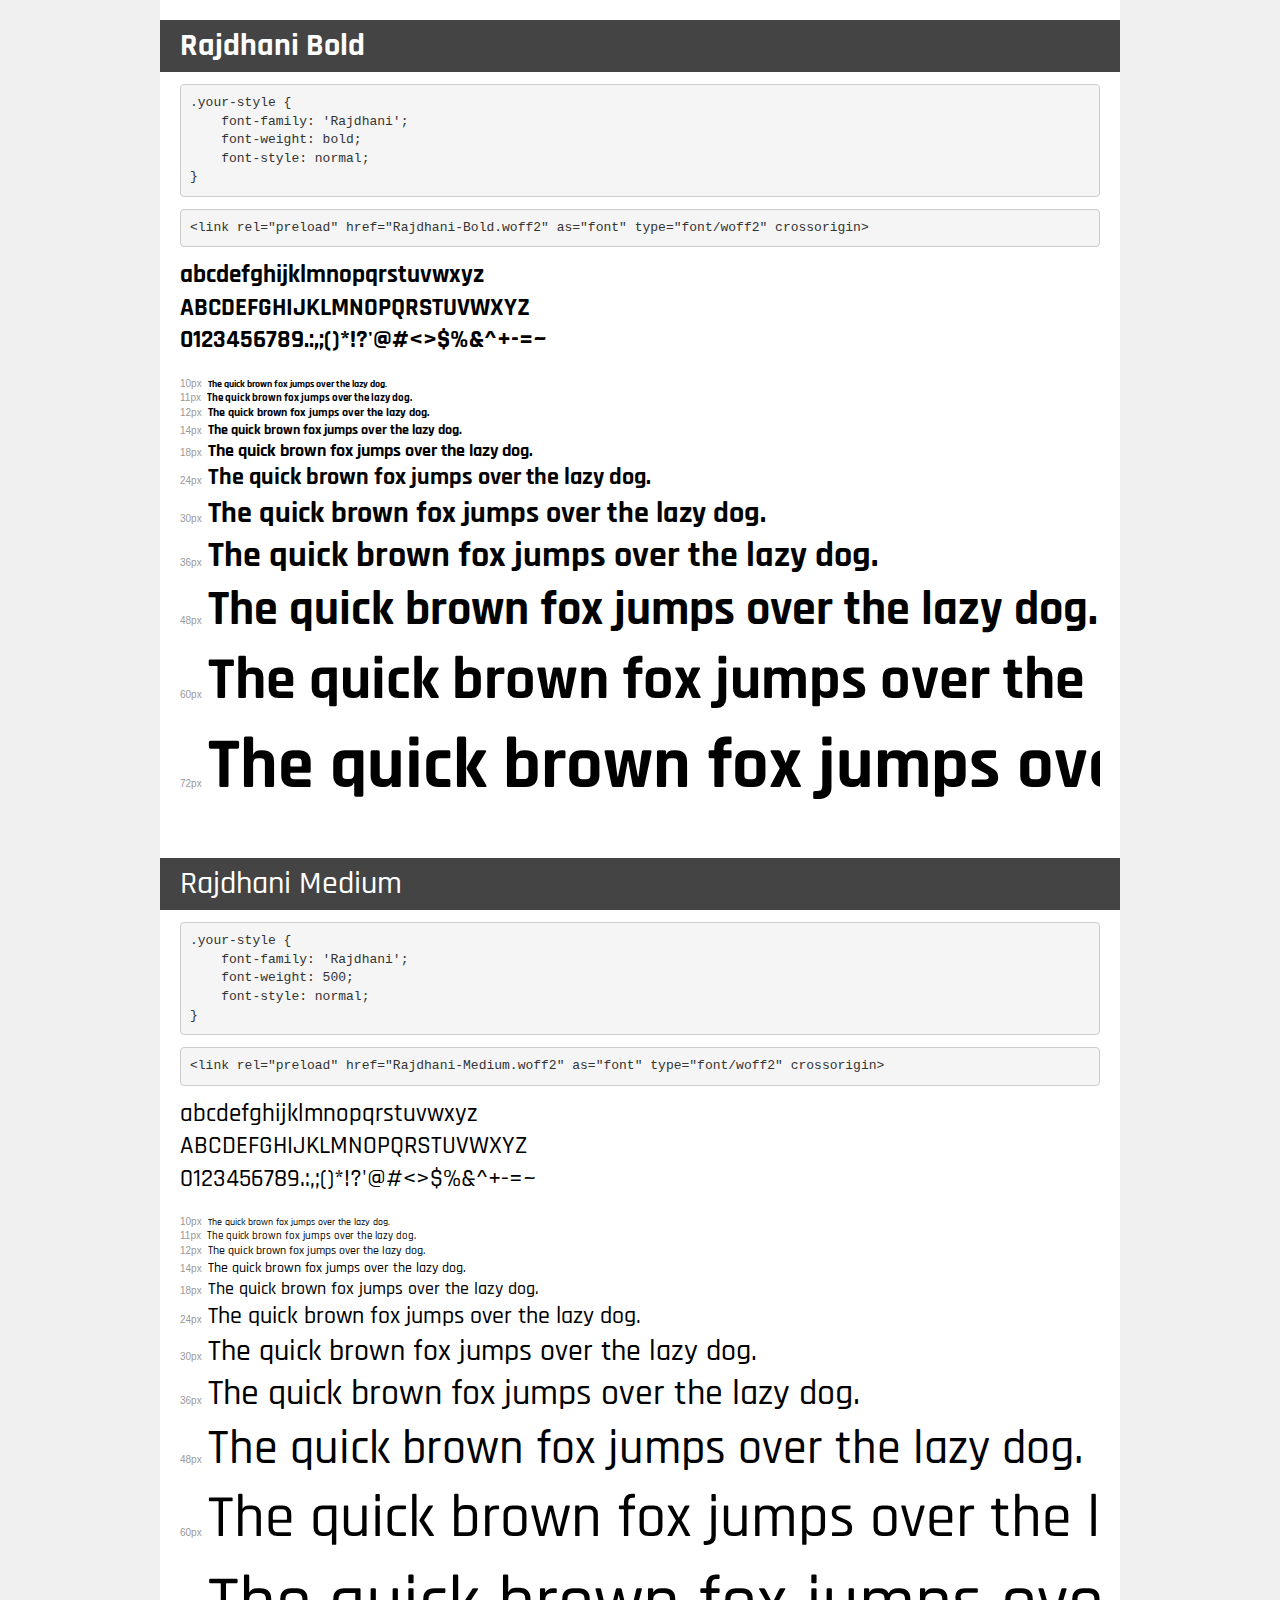
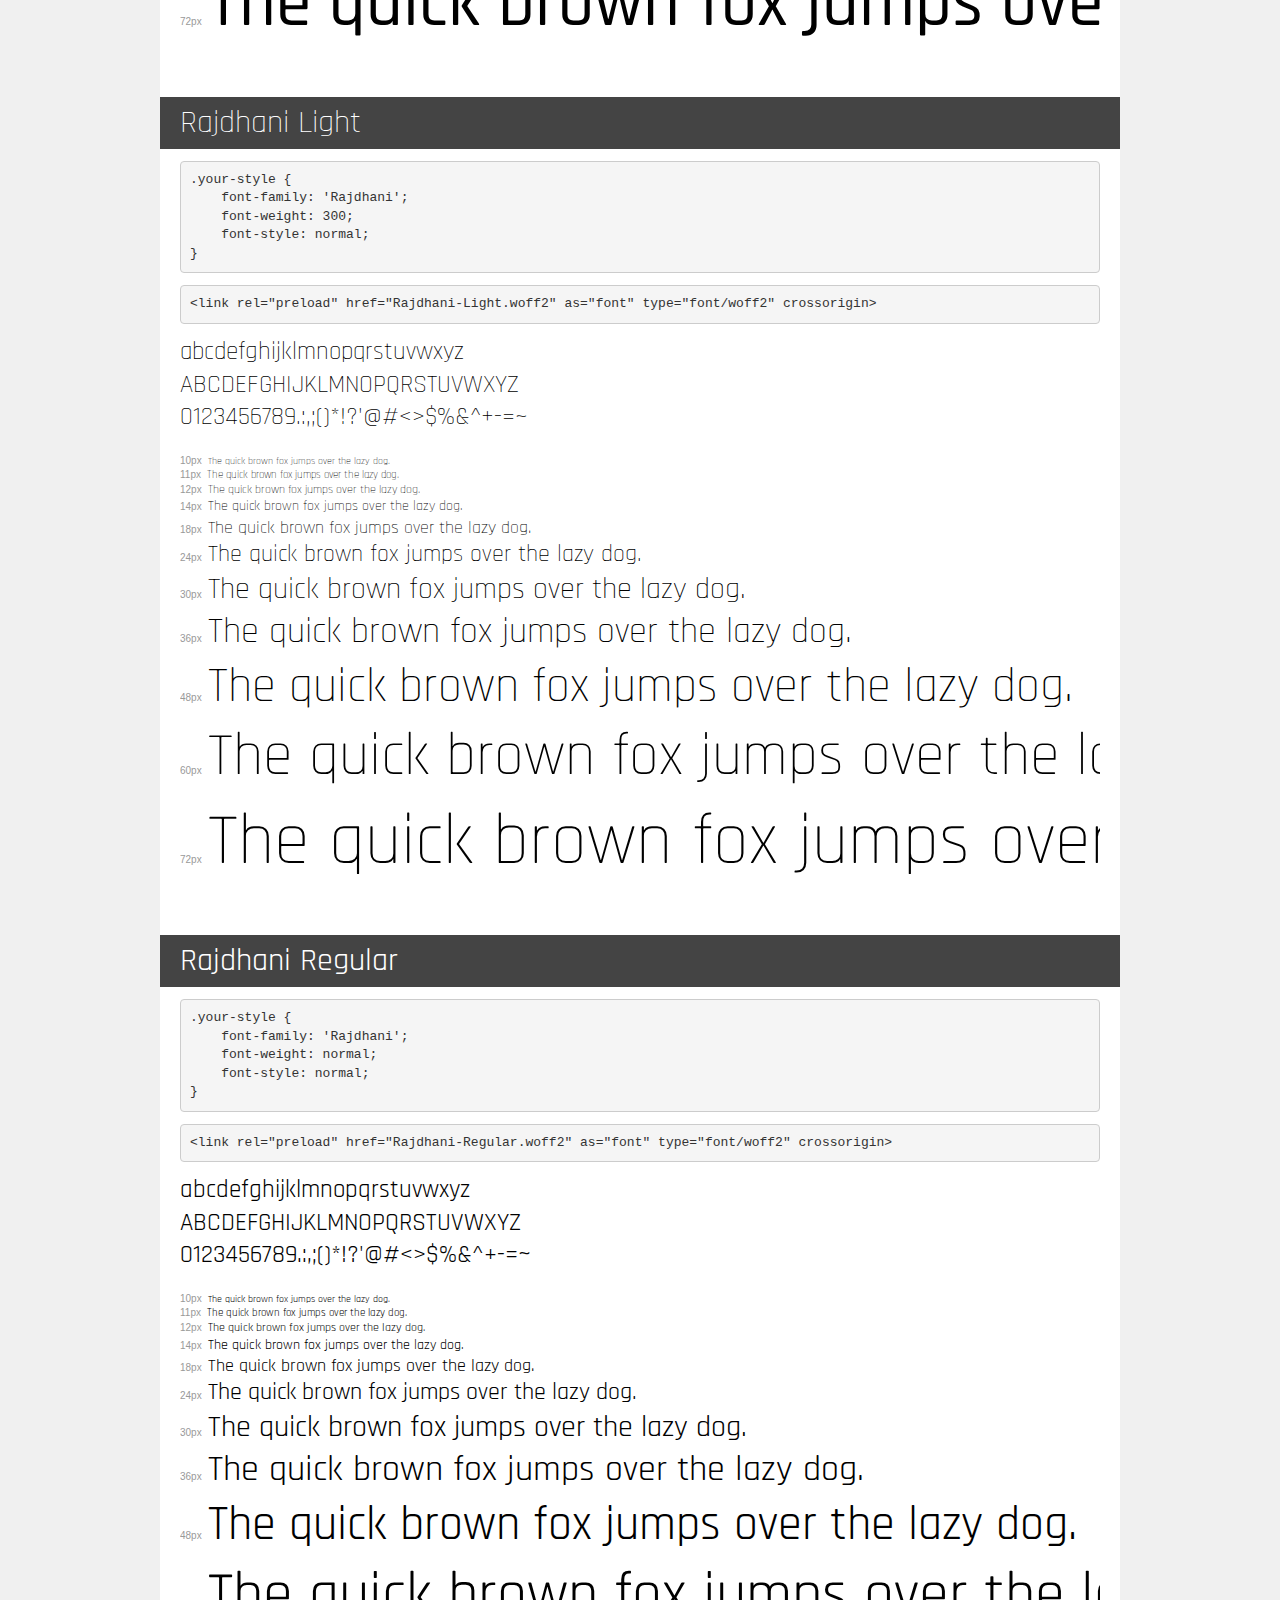
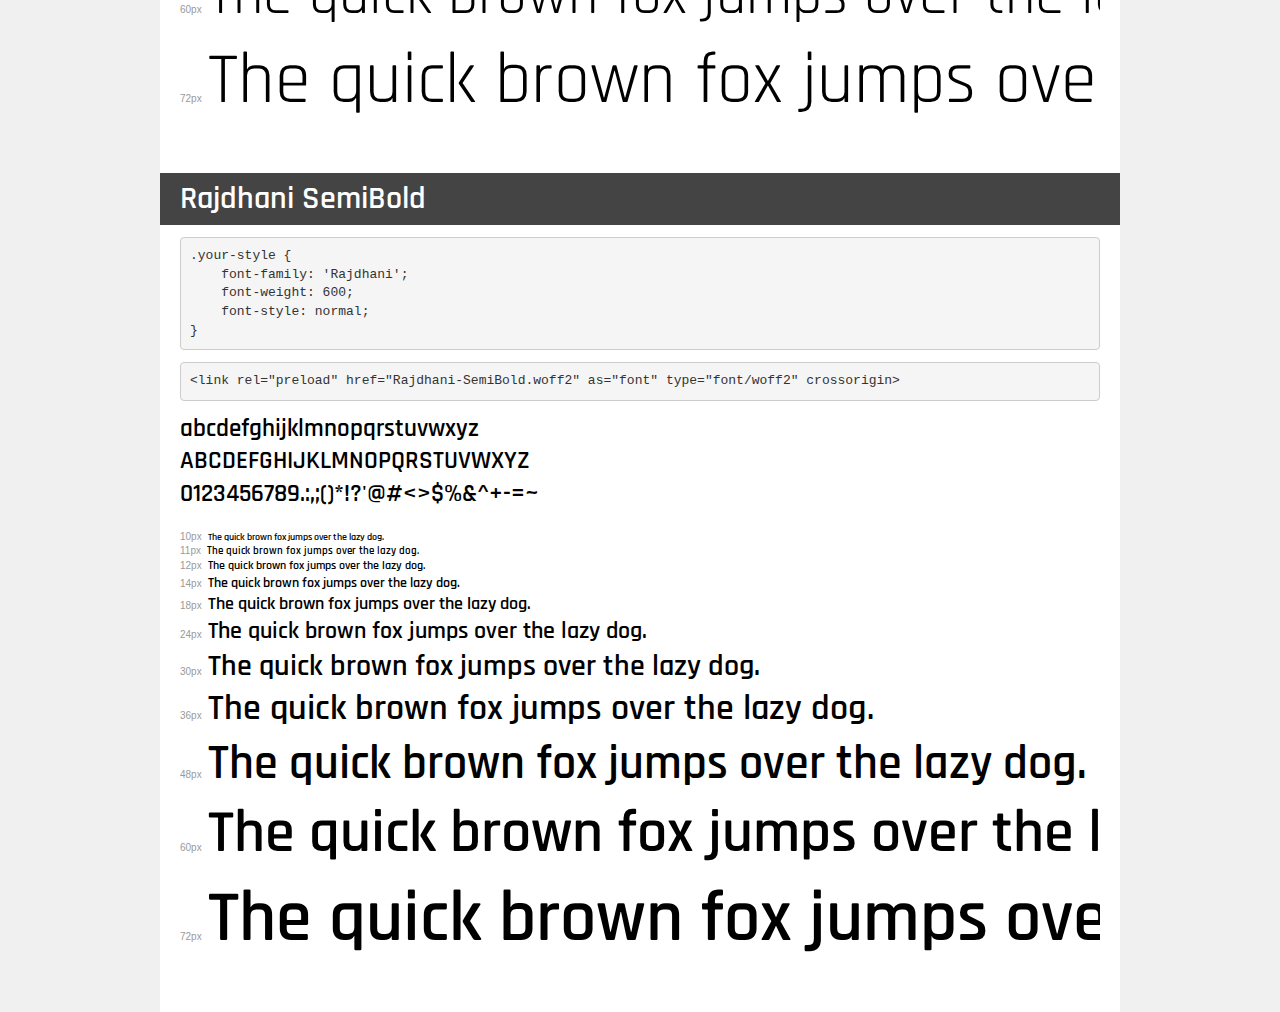
<file: font/rajdhani-font/demo.html>
<!DOCTYPE html>
<html lang="en">
<head>
    <meta charset="utf-8">
    <meta http-equiv="X-UA-Compatible" content="IE=edge">
    <meta name="viewport" content="width=device-width, initial-scale=1">
    <meta name="robots" content="noindex, noarchive">
    <meta name="format-detection" content="telephone=no">
    <title>Transfonter demo</title>
    <link href="stylesheet.css" rel="stylesheet">
    <style>
        /*
        http://meyerweb.com/eric/tools/css/reset/
        v2.0 | 20110126
        License: none (public domain)
        */
        html, body, div, span, applet, object, iframe,
        h1, h2, h3, h4, h5, h6, p, blockquote, pre,
        a, abbr, acronym, address, big, cite, code,
        del, dfn, em, img, ins, kbd, q, s, samp,
        small, strike, strong, sub, sup, tt, var,
        b, u, i, center,
        dl, dt, dd, ol, ul, li,
        fieldset, form, label, legend,
        table, caption, tbody, tfoot, thead, tr, th, td,
        article, aside, canvas, details, embed,
        figure, figcaption, footer, header, hgroup,
        menu, nav, output, ruby, section, summary,
        time, mark, audio, video {
            margin: 0;
            padding: 0;
            border: 0;
            font-size: 100%;
            font: inherit;
            vertical-align: baseline;
        }
        /* HTML5 display-role reset for older browsers */
        article, aside, details, figcaption, figure,
        footer, header, hgroup, menu, nav, section {
            display: block;
        }
        body {
            line-height: 1;
        }
        ol, ul {
            list-style: none;
        }
        blockquote, q {
            quotes: none;
        }
        blockquote:before, blockquote:after,
        q:before, q:after {
            content: '';
            content: none;
        }
        table {
            border-collapse: collapse;
            border-spacing: 0;
        }
        /* demo styles */
        body {
            background: #f0f0f0;
            color: #000;
        }
        .page {
            background: #fff;
            width: 920px;
            margin: 0 auto;
            padding: 20px 20px 0 20px;
            overflow: hidden;
        }
        .font-container {
            overflow-x: auto;
            overflow-y: hidden;
            margin-bottom: 40px;
            line-height: 1.3;
            white-space: nowrap;
            padding-bottom: 5px;
        }
        h1 {
            position: relative;
            background: #444;
            font-size: 32px;
            color: #fff;
            padding: 10px 20px;
            margin: 0 -20px 12px -20px;
        }
        .letters {
            font-size: 25px;
            margin-bottom: 20px;
        }
        .s10:before {
            content: '10px';
        }
        .s11:before {
            content: '11px';
        }
        .s12:before {
            content: '12px';
        }
        .s14:before {
            content: '14px';
        }
        .s18:before {
            content: '18px';
        }
        .s24:before {
            content: '24px';
        }
        .s30:before {
            content: '30px';
        }
        .s36:before {
            content: '36px';
        }
        .s48:before {
            content: '48px';
        }
        .s60:before {
            content: '60px';
        }
        .s72:before {
            content: '72px';
        }
        .s10:before, .s11:before, .s12:before, .s14:before,
        .s18:before, .s24:before, .s30:before, .s36:before,
        .s48:before, .s60:before, .s72:before {
            font-family: Arial, sans-serif;
            font-size: 10px;
            font-weight: normal;
            font-style: normal;
            color: #999;
            padding-right: 6px;
        }
        pre {
            display: block;
            padding: 9px;
            margin: 0 0 12px;
            font-family: Monaco, Menlo, Consolas, "Courier New", monospace;
            font-size: 13px;
            line-height: 1.428571429;
            color: #333;
            font-weight: normal;
            font-style: normal;
            background-color: #f5f5f5;
            border: 1px solid #ccc;
            overflow-x: auto;
            border-radius: 4px;
        }
        /* responsive */
        @media (max-width: 959px) {
            .page {
                width: auto;
                margin: 0;
            }
        }
    </style>
</head>
<body>
<div class="page">
    <div class="demo">
        <h1 style="font-family: 'Rajdhani'; font-weight: bold; font-style: normal;">Rajdhani Bold</h1>
        <pre title="Usage">.your-style {
    font-family: 'Rajdhani';
    font-weight: bold;
    font-style: normal;
}</pre>
        <pre title="Preload (optional)">
&lt;link rel=&quot;preload&quot; href=&quot;Rajdhani-Bold.woff2&quot; as=&quot;font&quot; type=&quot;font/woff2&quot; crossorigin&gt;</pre>
        <div class="font-container" style="font-family: 'Rajdhani'; font-weight: bold; font-style: normal;">
            <p class="letters">
                abcdefghijklmnopqrstuvwxyz<br>
ABCDEFGHIJKLMNOPQRSTUVWXYZ<br>
                0123456789.:,;()*!?'@#&lt;&gt;$%&^+-=~
            </p>
            <p class="s10" style="font-size: 10px;">The quick brown fox jumps over the lazy dog.</p>
            <p class="s11" style="font-size: 11px;">The quick brown fox jumps over the lazy dog.</p>
            <p class="s12" style="font-size: 12px;">The quick brown fox jumps over the lazy dog.</p>
            <p class="s14" style="font-size: 14px;">The quick brown fox jumps over the lazy dog.</p>
            <p class="s18" style="font-size: 18px;">The quick brown fox jumps over the lazy dog.</p>
            <p class="s24" style="font-size: 24px;">The quick brown fox jumps over the lazy dog.</p>
            <p class="s30" style="font-size: 30px;">The quick brown fox jumps over the lazy dog.</p>
            <p class="s36" style="font-size: 36px;">The quick brown fox jumps over the lazy dog.</p>
            <p class="s48" style="font-size: 48px;">The quick brown fox jumps over the lazy dog.</p>
            <p class="s60" style="font-size: 60px;">The quick brown fox jumps over the lazy dog.</p>
            <p class="s72" style="font-size: 72px;">The quick brown fox jumps over the lazy dog.</p>
        </div>
    </div>

    <div class="demo">
        <h1 style="font-family: 'Rajdhani'; font-weight: 500; font-style: normal;">Rajdhani Medium</h1>
        <pre title="Usage">.your-style {
    font-family: 'Rajdhani';
    font-weight: 500;
    font-style: normal;
}</pre>
        <pre title="Preload (optional)">
&lt;link rel=&quot;preload&quot; href=&quot;Rajdhani-Medium.woff2&quot; as=&quot;font&quot; type=&quot;font/woff2&quot; crossorigin&gt;</pre>
        <div class="font-container" style="font-family: 'Rajdhani'; font-weight: 500; font-style: normal;">
            <p class="letters">
                abcdefghijklmnopqrstuvwxyz<br>
ABCDEFGHIJKLMNOPQRSTUVWXYZ<br>
                0123456789.:,;()*!?'@#&lt;&gt;$%&^+-=~
            </p>
            <p class="s10" style="font-size: 10px;">The quick brown fox jumps over the lazy dog.</p>
            <p class="s11" style="font-size: 11px;">The quick brown fox jumps over the lazy dog.</p>
            <p class="s12" style="font-size: 12px;">The quick brown fox jumps over the lazy dog.</p>
            <p class="s14" style="font-size: 14px;">The quick brown fox jumps over the lazy dog.</p>
            <p class="s18" style="font-size: 18px;">The quick brown fox jumps over the lazy dog.</p>
            <p class="s24" style="font-size: 24px;">The quick brown fox jumps over the lazy dog.</p>
            <p class="s30" style="font-size: 30px;">The quick brown fox jumps over the lazy dog.</p>
            <p class="s36" style="font-size: 36px;">The quick brown fox jumps over the lazy dog.</p>
            <p class="s48" style="font-size: 48px;">The quick brown fox jumps over the lazy dog.</p>
            <p class="s60" style="font-size: 60px;">The quick brown fox jumps over the lazy dog.</p>
            <p class="s72" style="font-size: 72px;">The quick brown fox jumps over the lazy dog.</p>
        </div>
    </div>

    <div class="demo">
        <h1 style="font-family: 'Rajdhani'; font-weight: 300; font-style: normal;">Rajdhani Light</h1>
        <pre title="Usage">.your-style {
    font-family: 'Rajdhani';
    font-weight: 300;
    font-style: normal;
}</pre>
        <pre title="Preload (optional)">
&lt;link rel=&quot;preload&quot; href=&quot;Rajdhani-Light.woff2&quot; as=&quot;font&quot; type=&quot;font/woff2&quot; crossorigin&gt;</pre>
        <div class="font-container" style="font-family: 'Rajdhani'; font-weight: 300; font-style: normal;">
            <p class="letters">
                abcdefghijklmnopqrstuvwxyz<br>
ABCDEFGHIJKLMNOPQRSTUVWXYZ<br>
                0123456789.:,;()*!?'@#&lt;&gt;$%&^+-=~
            </p>
            <p class="s10" style="font-size: 10px;">The quick brown fox jumps over the lazy dog.</p>
            <p class="s11" style="font-size: 11px;">The quick brown fox jumps over the lazy dog.</p>
            <p class="s12" style="font-size: 12px;">The quick brown fox jumps over the lazy dog.</p>
            <p class="s14" style="font-size: 14px;">The quick brown fox jumps over the lazy dog.</p>
            <p class="s18" style="font-size: 18px;">The quick brown fox jumps over the lazy dog.</p>
            <p class="s24" style="font-size: 24px;">The quick brown fox jumps over the lazy dog.</p>
            <p class="s30" style="font-size: 30px;">The quick brown fox jumps over the lazy dog.</p>
            <p class="s36" style="font-size: 36px;">The quick brown fox jumps over the lazy dog.</p>
            <p class="s48" style="font-size: 48px;">The quick brown fox jumps over the lazy dog.</p>
            <p class="s60" style="font-size: 60px;">The quick brown fox jumps over the lazy dog.</p>
            <p class="s72" style="font-size: 72px;">The quick brown fox jumps over the lazy dog.</p>
        </div>
    </div>

    <div class="demo">
        <h1 style="font-family: 'Rajdhani'; font-weight: normal; font-style: normal;">Rajdhani Regular</h1>
        <pre title="Usage">.your-style {
    font-family: 'Rajdhani';
    font-weight: normal;
    font-style: normal;
}</pre>
        <pre title="Preload (optional)">
&lt;link rel=&quot;preload&quot; href=&quot;Rajdhani-Regular.woff2&quot; as=&quot;font&quot; type=&quot;font/woff2&quot; crossorigin&gt;</pre>
        <div class="font-container" style="font-family: 'Rajdhani'; font-weight: normal; font-style: normal;">
            <p class="letters">
                abcdefghijklmnopqrstuvwxyz<br>
ABCDEFGHIJKLMNOPQRSTUVWXYZ<br>
                0123456789.:,;()*!?'@#&lt;&gt;$%&^+-=~
            </p>
            <p class="s10" style="font-size: 10px;">The quick brown fox jumps over the lazy dog.</p>
            <p class="s11" style="font-size: 11px;">The quick brown fox jumps over the lazy dog.</p>
            <p class="s12" style="font-size: 12px;">The quick brown fox jumps over the lazy dog.</p>
            <p class="s14" style="font-size: 14px;">The quick brown fox jumps over the lazy dog.</p>
            <p class="s18" style="font-size: 18px;">The quick brown fox jumps over the lazy dog.</p>
            <p class="s24" style="font-size: 24px;">The quick brown fox jumps over the lazy dog.</p>
            <p class="s30" style="font-size: 30px;">The quick brown fox jumps over the lazy dog.</p>
            <p class="s36" style="font-size: 36px;">The quick brown fox jumps over the lazy dog.</p>
            <p class="s48" style="font-size: 48px;">The quick brown fox jumps over the lazy dog.</p>
            <p class="s60" style="font-size: 60px;">The quick brown fox jumps over the lazy dog.</p>
            <p class="s72" style="font-size: 72px;">The quick brown fox jumps over the lazy dog.</p>
        </div>
    </div>

    <div class="demo">
        <h1 style="font-family: 'Rajdhani'; font-weight: 600; font-style: normal;">Rajdhani SemiBold</h1>
        <pre title="Usage">.your-style {
    font-family: 'Rajdhani';
    font-weight: 600;
    font-style: normal;
}</pre>
        <pre title="Preload (optional)">
&lt;link rel=&quot;preload&quot; href=&quot;Rajdhani-SemiBold.woff2&quot; as=&quot;font&quot; type=&quot;font/woff2&quot; crossorigin&gt;</pre>
        <div class="font-container" style="font-family: 'Rajdhani'; font-weight: 600; font-style: normal;">
            <p class="letters">
                abcdefghijklmnopqrstuvwxyz<br>
ABCDEFGHIJKLMNOPQRSTUVWXYZ<br>
                0123456789.:,;()*!?'@#&lt;&gt;$%&^+-=~
            </p>
            <p class="s10" style="font-size: 10px;">The quick brown fox jumps over the lazy dog.</p>
            <p class="s11" style="font-size: 11px;">The quick brown fox jumps over the lazy dog.</p>
            <p class="s12" style="font-size: 12px;">The quick brown fox jumps over the lazy dog.</p>
            <p class="s14" style="font-size: 14px;">The quick brown fox jumps over the lazy dog.</p>
            <p class="s18" style="font-size: 18px;">The quick brown fox jumps over the lazy dog.</p>
            <p class="s24" style="font-size: 24px;">The quick brown fox jumps over the lazy dog.</p>
            <p class="s30" style="font-size: 30px;">The quick brown fox jumps over the lazy dog.</p>
            <p class="s36" style="font-size: 36px;">The quick brown fox jumps over the lazy dog.</p>
            <p class="s48" style="font-size: 48px;">The quick brown fox jumps over the lazy dog.</p>
            <p class="s60" style="font-size: 60px;">The quick brown fox jumps over the lazy dog.</p>
            <p class="s72" style="font-size: 72px;">The quick brown fox jumps over the lazy dog.</p>
        </div>
    </div>

</div>
</body>
</html>
</file>
<file: font/rajdhani-font/stylesheet.css>
@font-face {
    font-family: 'Rajdhani';
    src: url('Rajdhani-Bold.woff2') format('woff2'),
        url('Rajdhani-Bold.woff') format('woff');
    font-weight: bold;
    font-style: normal;
    font-display: swap;
}

@font-face {
    font-family: 'Rajdhani';
    src: url('Rajdhani-Medium.woff2') format('woff2'),
        url('Rajdhani-Medium.woff') format('woff');
    font-weight: 500;
    font-style: normal;
    font-display: swap;
}

@font-face {
    font-family: 'Rajdhani';
    src: url('Rajdhani-Light.woff2') format('woff2'),
        url('Rajdhani-Light.woff') format('woff');
    font-weight: 300;
    font-style: normal;
    font-display: swap;
}

@font-face {
    font-family: 'Rajdhani';
    src: url('Rajdhani-Regular.woff2') format('woff2'),
        url('Rajdhani-Regular.woff') format('woff');
    font-weight: normal;
    font-style: normal;
    font-display: swap;
}

@font-face {
    font-family: 'Rajdhani';
    src: url('Rajdhani-SemiBold.woff2') format('woff2'),
        url('Rajdhani-SemiBold.woff') format('woff');
    font-weight: 600;
    font-style: normal;
    font-display: swap;
}
</file>
<file: font/nuntio-font/stylesheet.css>
@font-face {
    font-family: 'Nunito';
    src: url('Nunito-BlackItalic.woff2') format('woff2'),
        url('Nunito-BlackItalic.woff') format('woff');
    font-weight: 900;
    font-style: italic;
    font-display: swap;
}

@font-face {
    font-family: 'Nunito';
    src: url('Nunito-Black.woff2') format('woff2'),
        url('Nunito-Black.woff') format('woff');
    font-weight: 900;
    font-style: normal;
    font-display: swap;
}

@font-face {
    font-family: 'Nunito';
    src: url('Nunito-Bold.woff2') format('woff2'),
        url('Nunito-Bold.woff') format('woff');
    font-weight: bold;
    font-style: normal;
    font-display: swap;
}

@font-face {
    font-family: 'Nunito';
    src: url('Nunito-BoldItalic.woff2') format('woff2'),
        url('Nunito-BoldItalic.woff') format('woff');
    font-weight: bold;
    font-style: italic;
    font-display: swap;
}

@font-face {
    font-family: 'Nunito';
    src: url('Nunito-ExtraBoldItalic.woff2') format('woff2'),
        url('Nunito-ExtraBoldItalic.woff') format('woff');
    font-weight: bold;
    font-style: italic;
    font-display: swap;
}

@font-face {
    font-family: 'Nunito';
    src: url('Nunito-ExtraBold.woff2') format('woff2'),
        url('Nunito-ExtraBold.woff') format('woff');
    font-weight: bold;
    font-style: normal;
    font-display: swap;
}

@font-face {
    font-family: 'Nunito';
    src: url('Nunito-ExtraLightItalic.woff2') format('woff2'),
        url('Nunito-ExtraLightItalic.woff') format('woff');
    font-weight: 200;
    font-style: italic;
    font-display: swap;
}

@font-face {
    font-family: 'Nunito';
    src: url('Nunito-ExtraLight.woff2') format('woff2'),
        url('Nunito-ExtraLight.woff') format('woff');
    font-weight: 200;
    font-style: normal;
    font-display: swap;
}

@font-face {
    font-family: 'Nunito';
    src: url('Nunito-LightItalic.woff2') format('woff2'),
        url('Nunito-LightItalic.woff') format('woff');
    font-weight: 300;
    font-style: italic;
    font-display: swap;
}

@font-face {
    font-family: 'Nunito';
    src: url('Nunito-Light.woff2') format('woff2'),
        url('Nunito-Light.woff') format('woff');
    font-weight: 300;
    font-style: normal;
    font-display: swap;
}

@font-face {
    font-family: 'Nunito';
    src: url('Nunito-Italic.woff2') format('woff2'),
        url('Nunito-Italic.woff') format('woff');
    font-weight: normal;
    font-style: italic;
    font-display: swap;
}

@font-face {
    font-family: 'Nunito';
    src: url('Nunito-Medium.woff2') format('woff2'),
        url('Nunito-Medium.woff') format('woff');
    font-weight: 500;
    font-style: normal;
    font-display: swap;
}

@font-face {
    font-family: 'Nunito';
    src: url('Nunito-MediumItalic.woff2') format('woff2'),
        url('Nunito-MediumItalic.woff') format('woff');
    font-weight: 500;
    font-style: italic;
    font-display: swap;
}

@font-face {
    font-family: 'Nunito';
    src: url('Nunito-Regular.woff2') format('woff2'),
        url('Nunito-Regular.woff') format('woff');
    font-weight: normal;
    font-style: normal;
    font-display: swap;
}

@font-face {
    font-family: 'Nunito';
    src: url('Nunito-SemiBold.woff2') format('woff2'),
        url('Nunito-SemiBold.woff') format('woff');
    font-weight: 600;
    font-style: normal;
    font-display: swap;
}

@font-face {
    font-family: 'Nunito';
    src: url('Nunito-SemiBoldItalic.woff2') format('woff2'),
        url('Nunito-SemiBoldItalic.woff') format('woff');
    font-weight: 600;
    font-style: italic;
    font-display: swap;
}

@font-face {
    font-family: 'Nunito';
    src: url('Nunito-ExtraLightItalic.woff2') format('woff2'),
        url('Nunito-ExtraLightItalic.woff') format('woff');
    font-weight: 200;
    font-style: italic;
    font-display: swap;
}

@font-face {
    font-family: 'Nunito';
    src: url('Nunito-ExtraLight.woff2') format('woff2'),
        url('Nunito-ExtraLight.woff') format('woff');
    font-weight: 200;
    font-style: normal;
    font-display: swap;
}
</file>
<file: css/style.css>
* {
  margin: 0;
  padding: 0;
  box-sizing: border-box;
}

.container {
  max-width: 1140px;
  margin: 0 auto;
  padding: 0 15px;
}

body {
  background-color: #0c0324;
}

a {
  text-decoration: none;
  display: inline-block;
}

ul {
  list-style: none;
}

img {
  display: block;
  object-fit: cover;
}

i {
  font-family: "FontAwesome";
  vertical-align: middle;
}

.row {
  display: flex;
  flex-wrap: wrap;
}

.d-flex {
  display: flex;
}

.justify-between {
  justify-content: space-between;
}

.align-center {
  align-items: center;
}

.text-center {
  text-align: center;
}

.position-relative {
  position: relative;
}

.w-2 {
  width: 50%;
}

.w-3 {
  width: 33.33%;
}

.w-4 {
  width: 25%;
}

.w-5 {
  width: 20%;
}

.w-20 {
  width: 20%;
}

.w-30 {
  width: 30%;
}

.w-70 {
  width: 70%;
}

.w-40 {
  width: 40%;
}

.w-60 {
  width: 60%;
}

header {
  padding: 20px 0;
  border-bottom: 1px solid rgba(255, 255, 255, 0.2);
  position: absolute;
  top: 0;
  left: 0;
  right: 0;
}
header .logo {
  width: 150px;
}
header .toggle-menu {
  background-color: #4E10FF;
  padding: 8px 10px;
  border-radius: 3px;
  display: none;
}
header .toggle-menu a {
  color: #ffffff;
  font-size: 18px;
}
header nav ul li {
  margin-left: 25px;
  font-family: "Rajdhani";
  position: relative;
}
header nav ul li a {
  color: #ffffff;
  font-weight: 600;
  font-size: 16px;
}
header nav ul li a i {
  font-size: 12px;
  margin-left: 10px;
  vertical-align: center;
}
header nav ul li:first-child a {
  color: #AB17DF;
  position: relative;
}
header nav ul li:first-child a::after {
  content: "";
  position: absolute;
  bottom: -5px;
  left: 0;
  width: 100%;
  height: 2px;
  background-color: #AB17DF;
}
header .header-btn {
  background: linear-gradient(90deg, #4E10FF, #AB17DF);
  color: #ffffff;
  padding: 10px 15px;
  border-radius: 5px;
  font-weight: 600;
  font-size: 18px;
  font-family: "Rajdhani";
}
header .header-btn i {
  margin-left: 10px;
}

.banner {
  padding: 200px 0;
  position: relative;
  background: url(../img/banner-1.png) rgba(12, 3, 36, 0.7);
  background-blend-mode: color-burn;
  z-index: -1;
  background-size: cover;
}
.banner .banner-content {
  padding-right: 50px;
}
.banner .banner-content h1 {
  color: #ffffff;
  font-family: "Rajdhani";
  font-size: 70px;
  line-height: 70px;
  font-weight: 600;
  margin-bottom: 20px;
  position: relative;
}
.banner .banner-content h1::after {
  content: "";
  position: absolute;
  bottom: 0;
  right: 150px;
  z-index: -1;
  width: 120px;
  height: 30px;
  background-color: #fead10;
}
.banner .banner-content p {
  color: rgba(255, 255, 255, 0.6);
  font-family: "Nunito";
}
.banner .banner-content .banner-btn {
  margin-top: 35px;
}
.banner .banner-content .banner-btn a {
  font-size: 15px;
  font-family: "Rajdhani";
  border-radius: 5px;
  font-weight: 600;
  padding: 15px 25px;
}
.banner .banner-content .banner-btn a:first-child {
  background: linear-gradient(90deg, #4E10FF, #AB17DF);
  color: #ffffff;
}
.banner .banner-content .banner-btn a:first-child i {
  margin-left: 10px;
}
.banner .banner-content .banner-btn a:last-child {
  color: rgba(255, 255, 255, 0.6);
  border: 1px solid rgba(255, 255, 255, 0.6);
  margin-left: 25px;
}
.banner .valuation .valuation-items ul {
  margin-top: 50px;
}
.banner .valuation .valuation-items ul li {
  font-family: "Rajdhani";
  padding-right: 130px;
}
.banner .valuation .valuation-items ul li:nth-child(2), .banner .valuation .valuation-items ul li:last-child {
  position: relative;
}
.banner .valuation .valuation-items ul li:nth-child(2)::after, .banner .valuation .valuation-items ul li:last-child::after {
  content: "";
  position: absolute;
  top: 0;
  left: -30%;
  background-color: rgba(255, 255, 255, 0.2);
  width: 1px;
  height: 100%;
  transform: translateX(50%);
}
.banner .valuation .valuation-items ul li h2 {
  font-weight: 600;
  font-size: 45px;
  color: #ffffff;
  line-height: 45px;
}
.banner .valuation .valuation-items ul li h6 {
  font-size: 15px;
  font-weight: 600;
  color: rgba(255, 255, 255, 0.6);
}
.banner .banner-img {
  position: relative;
}
.banner .banner-img::after {
  content: "";
  position: absolute;
  width: 70%;
  height: 100%;
  top: 20px;
  left: 20%;
  z-index: -1;
  border: 2px solid;
  border-image: linear-gradient(90deg, #4E10FF, #AB17DF) 1;
}
.banner .banner-img img {
  width: 400px;
  border-radius: 10px;
  margin: 0 auto;
}

.our-partner {
  padding: 30px 0;
}
.our-partner .partner-title {
  border-bottom: 1px solid rgba(255, 255, 255, 0.2);
}
.our-partner .partner-title h4 {
  font-family: "Rajdhani";
  margin-bottom: 20px;
  font-size: 24px;
  color: #ffffff;
}
.our-partner .partner-img {
  margin-top: 30px;
}
.our-partner .partner-img img {
  opacity: 0.3;
  margin: 0 auto;
}

.our-story {
  padding: 100px 0 30px 0;
}
.our-story .row {
  align-items: center;
}
.our-story .row .story-img {
  position: relative;
  width: 100%;
}
.our-story .row .story-img img {
  border-radius: 10px;
}
.our-story .row .story-img .img-title {
  position: absolute;
  bottom: 0;
  left: 0;
  padding: 32px;
}
.our-story .row .story-img .img-title h2 {
  background-color: rgba(12, 3, 36, 0.5019607843);
  border-radius: 10px;
  padding: 20px 125px 20px 20px;
  font-size: 24px;
  font-family: "Rajdhani";
  font-weight: 600;
  color: #ffffff;
}
.our-story .row .story-content h4 {
  color: #fead10;
  font-family: "Rajdhani";
}
.our-story .row .story-content h2 {
  color: #ffffff;
  font-family: "Rajdhani";
  font-weight: 600;
  font-size: 70px;
}
.our-story .row .story-content p {
  color: rgba(255, 255, 255, 0.6);
  font-family: "Nunito";
  margin-bottom: 20px;
  font-size: 17px;
}
.our-story .row .story-content a {
  background: linear-gradient(90deg, #4E10FF, #AB17DF);
  color: #ffffff;
  padding: 10px 15px;
  border-radius: 5px;
  font-weight: 600;
  font-size: 18px;
  font-family: "Rajdhani";
}
.our-story .row .story-content a i {
  margin-left: 10px;
}

.collection {
  background: url(../img/bg-boxstar.png) rgba(12, 3, 36, 0.4);
  background-blend-mode: color;
  background-repeat: no-repeat;
  padding: 100px 0 40px 0;
}
.collection .collection-title h4 {
  color: #fead10;
  font-family: "Rajdhani";
}
.collection .collection-title h2 {
  color: #ffffff;
  font-family: "Rajdhani";
  font-weight: 600;
  font-size: 70px;
}
.collection .collection-title p {
  color: rgba(255, 255, 255, 0.6);
  font-size: 17px;
  font-family: "Nunito";
  width: 600px;
  margin: 0 auto;
}
.collection .collection-inner {
  padding: 50px 0;
}
.collection .collection-inner .collection-items {
  background-color: rgba(255, 255, 255, 0.0705882353);
  padding: 10px;
  border-radius: 10px;
  margin: 0 15px;
}
.collection .collection-inner .collection-items img {
  border-radius: 10px;
  margin-bottom: 10px;
}
.collection .collection-inner .collection-items h4 {
  background-color: rgba(12, 3, 36, 0.5019607843);
  color: #ffffff;
  font-family: "Rajdhani";
  font-size: 18px;
  font-weight: 600;
  border-radius: 5px;
  text-align: center;
  padding: 10px 0;
}
.collection .collection-btn a {
  background: linear-gradient(90deg, #4E10FF, #AB17DF);
  color: #ffffff;
  padding: 13px 18px;
  border-radius: 5px;
  font-weight: 600;
  font-size: 18px;
  font-family: "Rajdhani";
}
.collection .collection-btn a i {
  margin-left: 10px;
}

.roadmap {
  background: url(../img/bg-boxstar.png) rgba(12, 3, 36, 0.4);
  background-blend-mode: color;
  background-position: right;
  background-repeat: no-repeat;
  padding: 40px 0;
  position: relative;
}
.roadmap::after {
  content: "";
  position: absolute;
  top: 0;
  left: 0;
  background-image: url(../img/dots.png);
  height: 100%;
  width: 100%;
  z-index: -1;
  opacity: 0.5;
}
.roadmap .w-2 {
  display: flex;
  align-items: end;
}
.roadmap .w-2 .roadmap-title h4 {
  color: #fead10;
  font-family: "Rajdhani";
}
.roadmap .w-2 .roadmap-title h2 {
  color: #ffffff;
  font-family: "Rajdhani";
  font-weight: 600;
  font-size: 70px;
}
.roadmap .w-2 .roadmap-title p {
  color: rgba(255, 255, 255, 0.6);
  font-size: 17px;
  font-family: "Nunito";
}
.roadmap .roadmap-inner {
  padding: 40px 0;
}
.roadmap .roadmap-inner .roadmap-items {
  background-image: url(../img/elipse-4.png);
  background-position: center;
}
.roadmap .roadmap-inner .roadmap-items .roadmap-content {
  background-color: rgba(255, 255, 255, 0.0705882353);
  padding: 20px;
  border-radius: 10px;
  margin: 0 30px 30px 0;
}
.roadmap .roadmap-inner .roadmap-items ul li {
  margin-right: 30px;
  font-family: "Rajdhani";
}
.roadmap .roadmap-inner .roadmap-items ul li:first-child h3 {
  color: #fead10;
  position: relative;
}
.roadmap .roadmap-inner .roadmap-items ul li:first-child h3::after {
  content: "";
  position: absolute;
  top: 0;
  right: -100%;
  width: 2px;
  height: 100%;
  background-color: rgba(255, 255, 255, 0.2);
}
.roadmap .roadmap-inner .roadmap-items ul li h3 {
  color: #ffffff;
}
.roadmap .roadmap-inner .roadmap-items p {
  color: rgba(255, 255, 255, 0.6);
  font-family: "Nunito";
  font-size: 17px;
  padding-top: 25px;
}
.roadmap .roadmap-inner .roadmap-img img {
  border-radius: 10px;
}

.accordion {
  padding: 40px 0;
}
.accordion .accordion-title {
  padding: 0 15px;
}
.accordion .accordion-title h4 {
  color: #fead10;
  font-family: "Rajdhani";
  padding-bottom: 7px;
}
.accordion .accordion-title h2 {
  color: #ffffff;
  font-family: "Rajdhani";
  font-weight: 600;
  font-size: 70px;
  line-height: 70px;
}
.accordion .accordion-title p {
  color: rgba(255, 255, 255, 0.6);
  font-size: 17px;
  font-family: "Nunito";
  padding-top: 30px;
}
.accordion .faq .accordion-items {
  margin-bottom: 15px;
}
.accordion .faq .accordion-items h2 {
  padding-bottom: 15px;
  color: #ffffff;
  font-family: "Rajdhani";
  cursor: pointer;
}
.accordion .faq .accordion-items i {
  color: #ffffff;
  font-weight: 600;
  font-size: 15px;
}
.accordion .faq .accordion-items .rotate {
  transform: rotate(180deg);
}
.accordion .faq .accordion-content {
  display: none;
}
.accordion .faq .accordion-content p {
  color: rgba(255, 255, 255, 0.6);
  font-family: "Nunito";
}

.our-team {
  padding: 40px 0;
  position: relative;
}
.our-team::after {
  content: "";
  position: absolute;
  top: -50%;
  left: 0;
  background-image: url(../img/faq.png);
  width: 100%;
  height: 100%;
  background-repeat: no-repeat;
  z-index: -1;
}
.our-team::before {
  content: "";
  position: absolute;
  top: 10%;
  left: 0;
  background-image: url(../img/elipse-top-left.png);
  width: 100%;
  height: 100%;
  background-repeat: no-repeat;
  background-size: 25%;
  z-index: -1;
}
.our-team .team-title h4 {
  color: #fead10;
  font-family: "Rajdhani";
}
.our-team .team-title h2 {
  color: #ffffff;
  font-family: "Rajdhani";
  font-weight: 600;
  font-size: 70px;
}
.our-team .team-title p {
  color: rgba(255, 255, 255, 0.6);
  font-size: 17px;
  font-family: "Nunito";
  width: 600px;
  margin: 0 auto;
}
.our-team .team-inner {
  padding: 50px 0;
}
.our-team .team-inner .team-items {
  background-color: rgba(255, 255, 255, 0.0705882353);
  padding: 10px;
  border-radius: 10px;
  margin: 0 15px;
}
.our-team .team-inner .team-items .team-img img {
  border-radius: 10px;
}
.our-team .team-inner .team-items .team-content {
  background-color: rgba(12, 3, 36, 0.5019607843);
  padding: 10px;
  border-radius: 10px;
  margin-top: 10px;
}
.our-team .team-inner .team-items .team-content h4 {
  color: #ffffff;
  font-family: "Rajdhani";
  font-size: 17px;
  font-weight: 600;
}
.our-team .team-inner .team-items .team-content p {
  font-family: "Nunito";
  color: rgba(255, 255, 255, 0.6);
  font-size: 14px;
  padding: 5px 0;
}
.our-team .team-inner .team-items .team-content a i {
  background-color: #AB17DF;
  color: #ffffff;
  width: 25px;
  height: 25px;
  border-radius: 50%;
  align-items: center;
  display: flex;
  justify-content: center;
  font-size: 12px;
}

.testimonial {
  padding: 40px 0;
  background-image: url(../img/testi.png);
  background-size: contain;
  background-repeat: no-repeat;
  background-position: center right;
  position: relative;
}
.testimonial::after {
  content: "";
  position: absolute;
  top: -50%;
  right: 0;
  background-image: url(../img/elipse-bottom-right.png);
  width: 100%;
  height: 100%;
  background-repeat: no-repeat;
  background-size: 25% auto;
  background-position: right;
}
.testimonial .testimonial-title h4 {
  color: #fead10;
  font-family: "Rajdhani";
}
.testimonial .testimonial-title h2 {
  color: #ffffff;
  font-family: "Rajdhani";
  font-weight: 600;
  font-size: 70px;
  line-height: 70px;
  padding: 10px 0;
}
.testimonial .testimonial-title p {
  color: rgba(255, 255, 255, 0.6);
  font-size: 17px;
  font-family: "Nunito";
}
.testimonial .testimonial-title ul {
  margin: 30px 0;
}
.testimonial .testimonial-title ul li {
  padding: 0 30px 0 0;
}
.testimonial .testimonial-title ul li img {
  border-radius: 10px;
}
.testimonial .testimonial-title a {
  background: linear-gradient(90deg, #4E10FF, #AB17DF);
  color: #ffffff;
  padding: 13px 18px;
  border-radius: 5px;
  font-weight: 600;
  font-size: 18px;
  font-family: "Rajdhani";
}
.testimonial .testimonial-title a i {
  margin-left: 10px;
}
.testimonial .testimonial-content {
  background-color: rgba(255, 255, 255, 0.0705882353);
  border-radius: 10px;
  padding: 50px;
  margin: 30px 0 0 40px;
}
.testimonial .testimonial-content img {
  margin: 0 auto;
}
.testimonial .testimonial-content h2 {
  color: #ffffff;
  font-family: "Rajdhani";
  font-size: 40px;
  padding: 20px 0;
}
.testimonial .testimonial-content h3 {
  color: rgba(255, 255, 255, 0.6);
  font-family: "Nunito";
  font-weight: 400;
  line-height: 35px;
  font-size: 22px;
  padding-bottom: 20px;
}
.testimonial .testimonial-content h4 {
  color: #ffffff;
  font-family: "Rajdhani";
  font-size: 17px;
  font-weight: 600;
  padding-top: 10px;
}
.testimonial .testimonial-content p {
  color: rgba(255, 255, 255, 0.6);
  font-family: "Nunito";
  font-size: 13px;
}
.testimonial .testimonial-content img {
  border-radius: 10px;
}

.merchandise {
  background: url(../img/bg-boxstar.png) rgba(12, 3, 36, 0.4);
  background-repeat: no-repeat;
  padding: 60px 0;
}
.merchandise .merchandise-title h4 {
  color: #fead10;
  font-family: "Rajdhani";
}
.merchandise .merchandise-title h2 {
  color: #ffffff;
  font-family: "Rajdhani";
  font-weight: 600;
  font-size: 70px;
}
.merchandise .merchandise-title p {
  color: rgba(255, 255, 255, 0.6);
  font-size: 17px;
  font-family: "Nunito";
  width: 600px;
  margin: 0 auto;
}
.merchandise .merchandise-inner {
  padding: 50px 0;
}
.merchandise .merchandise-inner .merchandise-items {
  font-family: "Rajdhani";
  background-color: rgba(255, 255, 255, 0.0705882353);
  padding: 15px 10px;
  border-radius: 10px;
  margin: 0 15px;
}
.merchandise .merchandise-inner .merchandise-items h3 {
  color: #ffffff;
  padding: 10px 0;
}
.merchandise .merchandise-inner .merchandise-items ul {
  justify-content: center;
}
.merchandise .merchandise-inner .merchandise-items ul li a {
  color: #fead10;
  background-color: transparent;
}
.merchandise .merchandise-inner .merchandise-items h4 {
  color: rgba(255, 255, 255, 0.6);
  padding-top: 7px;
}
.merchandise .merchandise-inner .merchandise-items .merchandise-btn a {
  color: #ffffff;
  background-color: #AB17DF;
  font-size: 18px;
  padding: 8px 12px;
  border-radius: 5px;
  font-weight: 600;
  margin-top: 15px;
}

.blog {
  padding: 40px 0;
}
.blog .blog-title {
  padding: 40px 0;
}
.blog .blog-title h4 {
  color: #fead10;
  font-family: "Rajdhani";
}
.blog .blog-title h2 {
  color: #ffffff;
  font-family: "Rajdhani";
  font-weight: 600;
  font-size: 70px;
}
.blog .blog-title p {
  color: rgba(255, 255, 255, 0.6);
  font-size: 17px;
  font-family: "Nunito";
  width: 600px;
  margin: 0 auto;
}
.blog .blog-inner .blog-items {
  background-color: rgba(255, 255, 255, 0.0705882353);
  border-radius: 10px;
  margin: 0 15px;
}
.blog .blog-inner .blog-items img {
  border-radius: 10px;
}
.blog .blog-inner .blog-items .blog-content {
  padding: 10px;
}
.blog .blog-inner .blog-items .blog-content h3 {
  color: #ffffff;
  padding: 7px 0;
  font-family: "Rajdhani";
  font-weight: 600;
}
.blog .blog-inner .blog-items .blog-content p {
  font-family: "Nunito";
  color: rgba(255, 255, 255, 0.6);
  font-size: 14px;
}
.blog .blog-inner .blog-items .blog-content a {
  color: #AB17DF;
  font-family: "Rajdhani";
  font-size: 18px;
  font-weight: 600;
  padding-top: 8px;
}

.newsletter {
  padding-top: 80px;
}
.newsletter .newsletter-inner {
  background: url(../img/dots.png);
  position: relative;
  padding: 80px;
}
.newsletter .newsletter-inner::after {
  content: "";
  border-radius: 10px;
  position: absolute;
  top: 0;
  left: 0;
  background: linear-gradient(90deg, #4E10FF, #AB17DF);
  width: 100%;
  height: 100%;
  z-index: -1;
}
.newsletter .newsletter-inner .newsletter-items-1 h4 {
  font-family: "Rajdhani";
  color: #fead10;
}
.newsletter .newsletter-inner .newsletter-items-1 h2 {
  font-family: "Rajdhani";
  color: #ffffff;
  font-size: 35px;
  padding: 10px 0;
}
.newsletter .newsletter-inner .newsletter-items-1 p {
  color: #ffffff;
  font-family: "Nunito";
  font-size: 18px;
}
.newsletter .newsletter-inner .newsletter-items-1 form {
  margin-top: 25px;
}
.newsletter .newsletter-inner .newsletter-items-1 form input {
  outline: none;
  padding: 20px;
  border-radius: 5px;
  border: none;
  margin-right: 15px;
}
.newsletter .newsletter-inner .newsletter-items-1 form input::placeholder {
  font-family: "Nunito";
  font-size: 18px;
}
.newsletter .newsletter-inner .newsletter-items-1 form button {
  border: none;
}
.newsletter .newsletter-inner .newsletter-items-1 form button a {
  background: linear-gradient(90deg, #4E10FF, #AB17DF);
  font-family: "Rajdhani";
  font-size: 18px;
  color: #ffffff;
  padding: 15px 25px;
  font-weight: 600;
}
.newsletter .newsletter-inner .newsletter-items-1 form button a i {
  margin-left: 15px;
}
.newsletter .newsletter-inner .newsletter-items-2 {
  padding-left: 40px;
}
.newsletter .newsletter-inner .newsletter-items-2 img {
  margin-bottom: 30px;
}
.newsletter .newsletter-inner .newsletter-items-2 p {
  color: #ffffff;
  font-family: "Nunito";
  font-size: 17px;
}
.newsletter .newsletter-inner .newsletter-items-2 ul li {
  margin-top: 20px;
}
.newsletter .newsletter-inner .newsletter-items-2 ul li a {
  margin-right: 15px;
  color: #ffffff;
  font-size: 18px;
}
.newsletter .newsletter-inner .newsletter-items-3 {
  padding-left: 40px;
}
.newsletter .newsletter-inner .newsletter-items-3 h3 {
  font-family: "Rajdhani";
  color: #ffffff;
  font-size: 25px;
  margin-bottom: 25px;
}
.newsletter .newsletter-inner .newsletter-items-3 ul li {
  font-family: "Nunito";
}
.newsletter .newsletter-inner .newsletter-items-3 ul li a {
  font-family: "Nunito";
  color: #ffffff;
  font-size: 18px;
  padding-top: 10px;
}
.newsletter .copyright {
  padding: 30px 0;
}
.newsletter .copyright .copyright-items {
  font-family: "Nunito";
}
.newsletter .copyright .copyright-items p {
  color: rgba(255, 255, 255, 0.6);
}
.newsletter .copyright .copyright-items ul li {
  margin-left: 25px;
}
.newsletter .copyright .copyright-items ul li a {
  color: rgba(255, 255, 255, 0.6);
}

.back-to-top {
  background-color: #ffffff;
  color: #AB17DF;
  padding: 11px 12px;
  border-radius: 35px;
  position: fixed;
  bottom: 25px;
  right: 25px;
}

/*# sourceMappingURL=style.css.map */
</file>
<file: css/media.css>
@media (max-width: 1399px) {
  .container {
    max-width: 1140px;
  }
}
@media (max-width: 1199px) {
  .banner {
    padding: 130px 0;
  }
  .banner .valuation .valuation-items ul li h2 {
    font-size: 30px;
    line-height: 35px;
  }
  .banner .banner-img::after {
    content: "";
    left: 20%;
    width: 75%;
  }
  .merchandise {
    padding: 20px 0;
  }
}
@media (max-width: 991px) {
  .w-md-1 {
    width: 100%;
  }
  header .toggle-menu {
    display: block;
    position: absolute;
    right: 170px;
  }
  header nav {
    position: absolute;
    top: 100%;
    left: 0;
    right: 0;
    background-color: #000;
    display: none;
  }
  header nav ul {
    flex-direction: column;
  }
  header nav ul li {
    margin-top: 15px;
  }
  .banner {
    padding: 150px 0;
  }
  .banner .banner-content h1 {
    font-size: 50px;
  }
  .banner .banner-img::after {
    content: "";
    left: 18%;
    width: 80%;
  }
  .our-partner {
    padding: 0;
  }
  .our-story {
    padding: 50px 0 15px 0;
  }
  .our-story .row .story-img img {
    width: 100%;
  }
  .our-story .row .story-content {
    padding: 0 10px 0 25px;
  }
  .our-story .row .story-content h2 {
    font-size: 35px;
    padding-bottom: 25px;
  }
  .our-story .row .story-content p {
    margin-bottom: 30px;
  }
  .collection {
    padding: 50px 0 15px 0;
  }
  .collection .collection-title h2 {
    font-size: 35px;
    padding-bottom: 10px;
  }
  .roadmap .row {
    align-items: center;
  }
  .roadmap .row .w-2 .roadmap-title h2 {
    font-size: 35px;
  }
  .accordion {
    padding: 0;
  }
  .accordion .row {
    align-items: center;
  }
  .accordion .row .accordion-title h2 {
    font-size: 35px;
  }
  .accordion .row .accordion-title p {
    padding-top: 10px;
  }
  .accordion .row .faq {
    padding: 15px;
  }
  .accordion .row .faq .accordion-items h2 {
    font-size: 20px;
  }
  .our-team .team-title h2 {
    font-size: 35px;
  }
  .our-team .team-title p {
    padding-top: 10px;
  }
  .testimonial .row {
    align-items: center;
  }
  .testimonial .testimonial-title {
    align-items: center;
  }
  .testimonial .testimonial-title h2 {
    font-size: 35px;
  }
  .testimonial .testimonial-content h2 {
    font-size: 30px;
  }
  .testimonial .testimonial-content h3 {
    font-size: 18px;
  }
  .merchandise .merchandise-title h2 {
    font-size: 35px;
  }
  .merchandise .merchandise-title p {
    padding-top: 10px;
  }
  .blog {
    padding: 0;
  }
  .blog .blog-title h2 {
    font-size: 35px;
  }
  .blog .blog-title p {
    padding-top: 10px;
  }
}
@media (max-width: 950px) {
  .w-md-1 {
    width: 100%;
  }
  .w-md-3 {
    width: 33.33%;
  }
  .banner .banner-content h1 {
    font-size: 35px;
    line-height: 35px;
  }
  .banner .valuation .valuation-items ul li {
    padding-right: 80px;
  }
  .banner .valuation .valuation-items ul li h2 {
    font-size: 25px;
    line-height: 25px;
  }
  .banner .banner-img::after {
    content: "";
    left: 18%;
  }
  .banner .banner-img img {
    width: 350px;
  }
  .collection .collection-inner {
    padding: 30px;
  }
  .collection .collection-inner .collection-items {
    margin-top: 25px;
  }
  .roadmap .roadmap-inner .row .w-30 {
    display: flex;
    align-items: center;
  }
  .our-team .team-inner .team-items {
    margin-top: 25px;
  }
  .merchandise .merchandise-inner .merchandise-items {
    margin-top: 25px;
  }
  .newsletter .newsletter-inner {
    padding: 20px;
  }
  .newsletter .newsletter-inner .newsletter-items-1 h2 {
    font-size: 25px;
  }
  .newsletter .newsletter-inner .newsletter-items-1 form {
    margin-top: 10px;
  }
  .newsletter .newsletter-inner .newsletter-items-1 form button {
    margin-top: 10px;
  }
  .newsletter .newsletter-inner .newsletter-items-2 {
    padding-left: 20px;
  }
  .newsletter .newsletter-inner .newsletter-items-3 h3 {
    font-size: 20px;
  }
}
@media (max-width: 767px) {
  .w-sm-1 {
    width: 100%;
  }
  .w-sm-2 {
    width: 50%;
  }
  .banner {
    padding: 130px 0 50px 0;
  }
  .banner .banner-content {
    text-align: center;
    padding-right: 0;
  }
  .banner .banner-content p {
    padding: 0 50px;
  }
  .banner .banner-img {
    display: none;
  }
  .banner .valuation .valuation-items ul {
    justify-content: center;
  }
  .our-story .row .story-content {
    padding: 20px;
  }
  .our-story .row .story-img .img-title {
    text-align: center;
    right: 0;
    padding: 15px;
  }
  .our-story .row .story-img .img-title h2 {
    padding: 20px;
  }
  .collection .collection-title {
    padding: 0 30px;
  }
  .collection .collection-title p {
    width: auto;
    margin: 0;
  }
  .collection .collection-inner {
    padding-top: 0;
  }
  .roadmap .w-2 .roadmap-title {
    text-align: center;
    margin: auto;
    padding: 0 30px;
  }
  .roadmap .w-2 .roadmap-title h2 {
    padding: 10px 0;
  }
  .roadmap .roadmap-inner .roadmap-items .roadmap-content {
    margin-right: 0;
  }
  .roadmap .roadmap-img {
    width: 100%;
  }
  .accordion .row .accordion-title h2 {
    line-height: 35px;
  }
  .accordion .row .faq {
    padding: 20px;
  }
  .our-team {
    padding: 0;
  }
  .our-team .team-title {
    padding: 0 30px;
  }
  .our-team .team-title p {
    width: auto;
    margin: 0;
  }
  .our-team .team-inner {
    padding-top: 0;
  }
  .testimonial .testimonial-title {
    text-align: center;
  }
  .testimonial .testimonial-title h2 {
    line-height: 35px;
    padding: 0;
  }
  .testimonial .testimonial-title ul li {
    padding: 10px;
  }
  .testimonial .testimonial-content {
    margin-left: 0;
  }
  .merchandise .merchandise-title {
    padding: 0 30px;
  }
  .merchandise .merchandise-title p {
    padding: 0;
    width: auto;
  }
  .merchandise .merchandise-inner {
    padding: 10px 0;
  }
  .blog .blog-title {
    padding: 0 30px;
  }
  .blog .blog-title p {
    width: auto;
  }
  .blog .blog-inner .blog-items {
    margin: 15px;
  }
  .blog .blog-inner .w-3:last-child {
    margin: auto;
  }
  .newsletter {
    padding-top: 40px;
  }
  .newsletter .newsletter-items-1 {
    text-align: center;
    margin-bottom: 20px;
  }
  .newsletter .copyright .copyright-items p {
    font-size: 13px;
  }
  .newsletter .copyright .copyright-items ul li {
    margin-left: 10px;
  }
  .newsletter .copyright .copyright-items ul li a {
    font-size: 13px;
  }
}
@media (max-width: 575px) {
  .w-xs-1 {
    width: 100%;
  }
  .w-xs-2 {
    width: 50%;
  }
  .banner .banner-content .banner-btn {
    margin-top: 15px;
  }
  .banner .valuation .valuation-items ul {
    margin-top: 20px;
  }
  .our-partner .w-5:last-child {
    margin: auto;
  }
  .collection .collection-inner {
    padding: 0;
  }
  .collection .collection-btn {
    margin-top: 25px;
  }
}

/*# sourceMappingURL=media.css.map */
</file>
